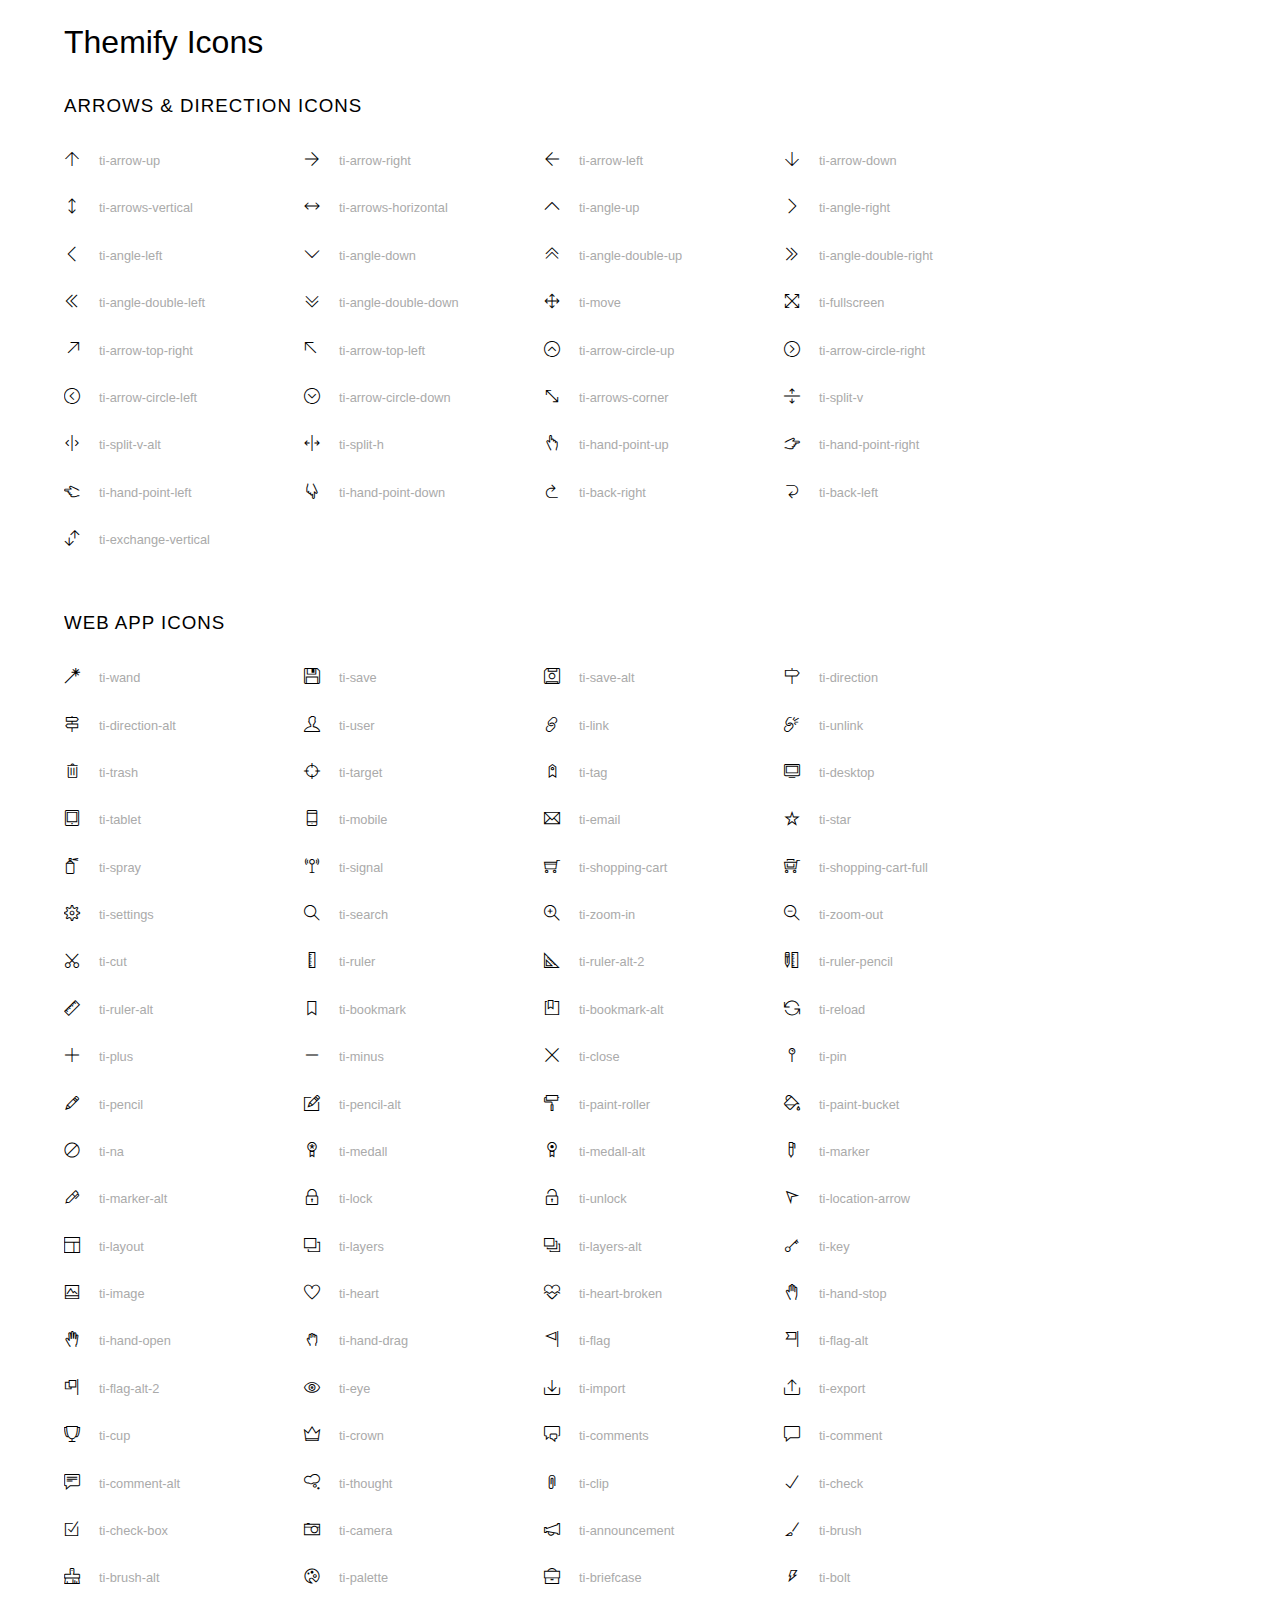
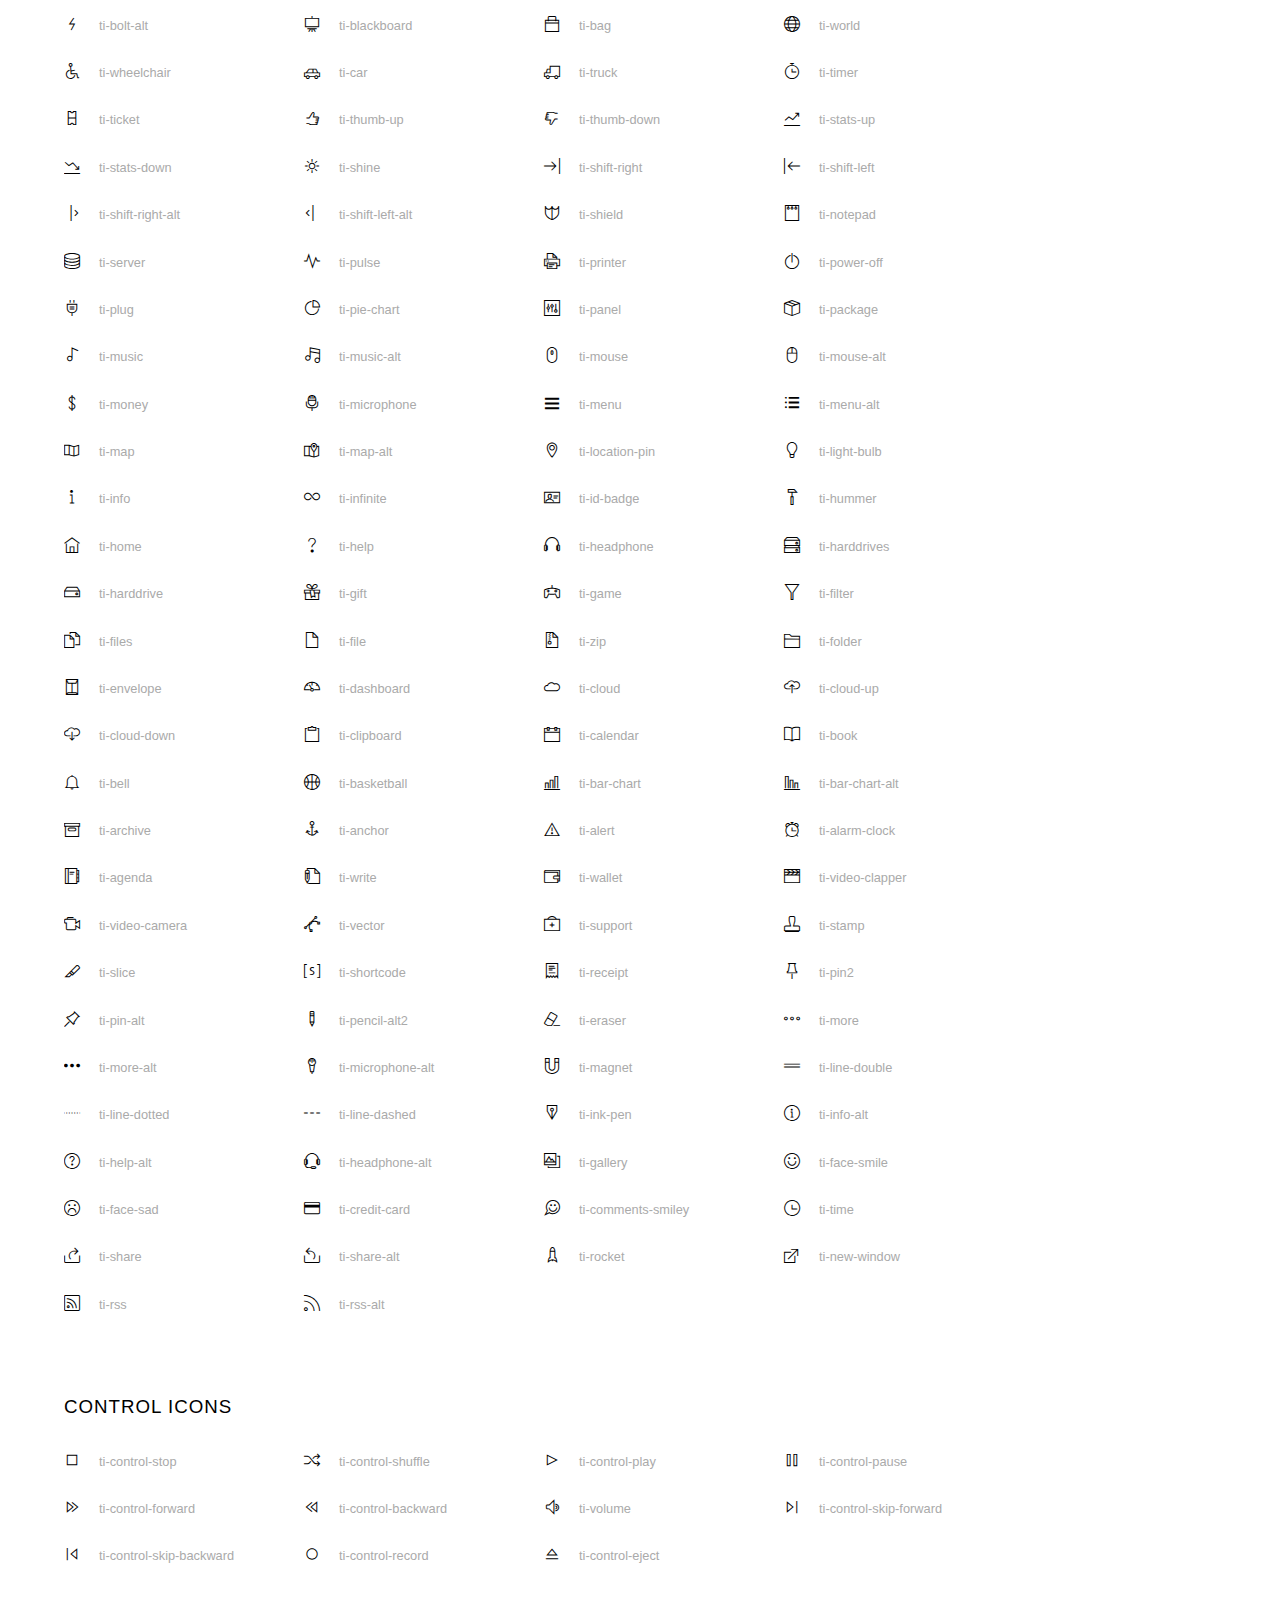
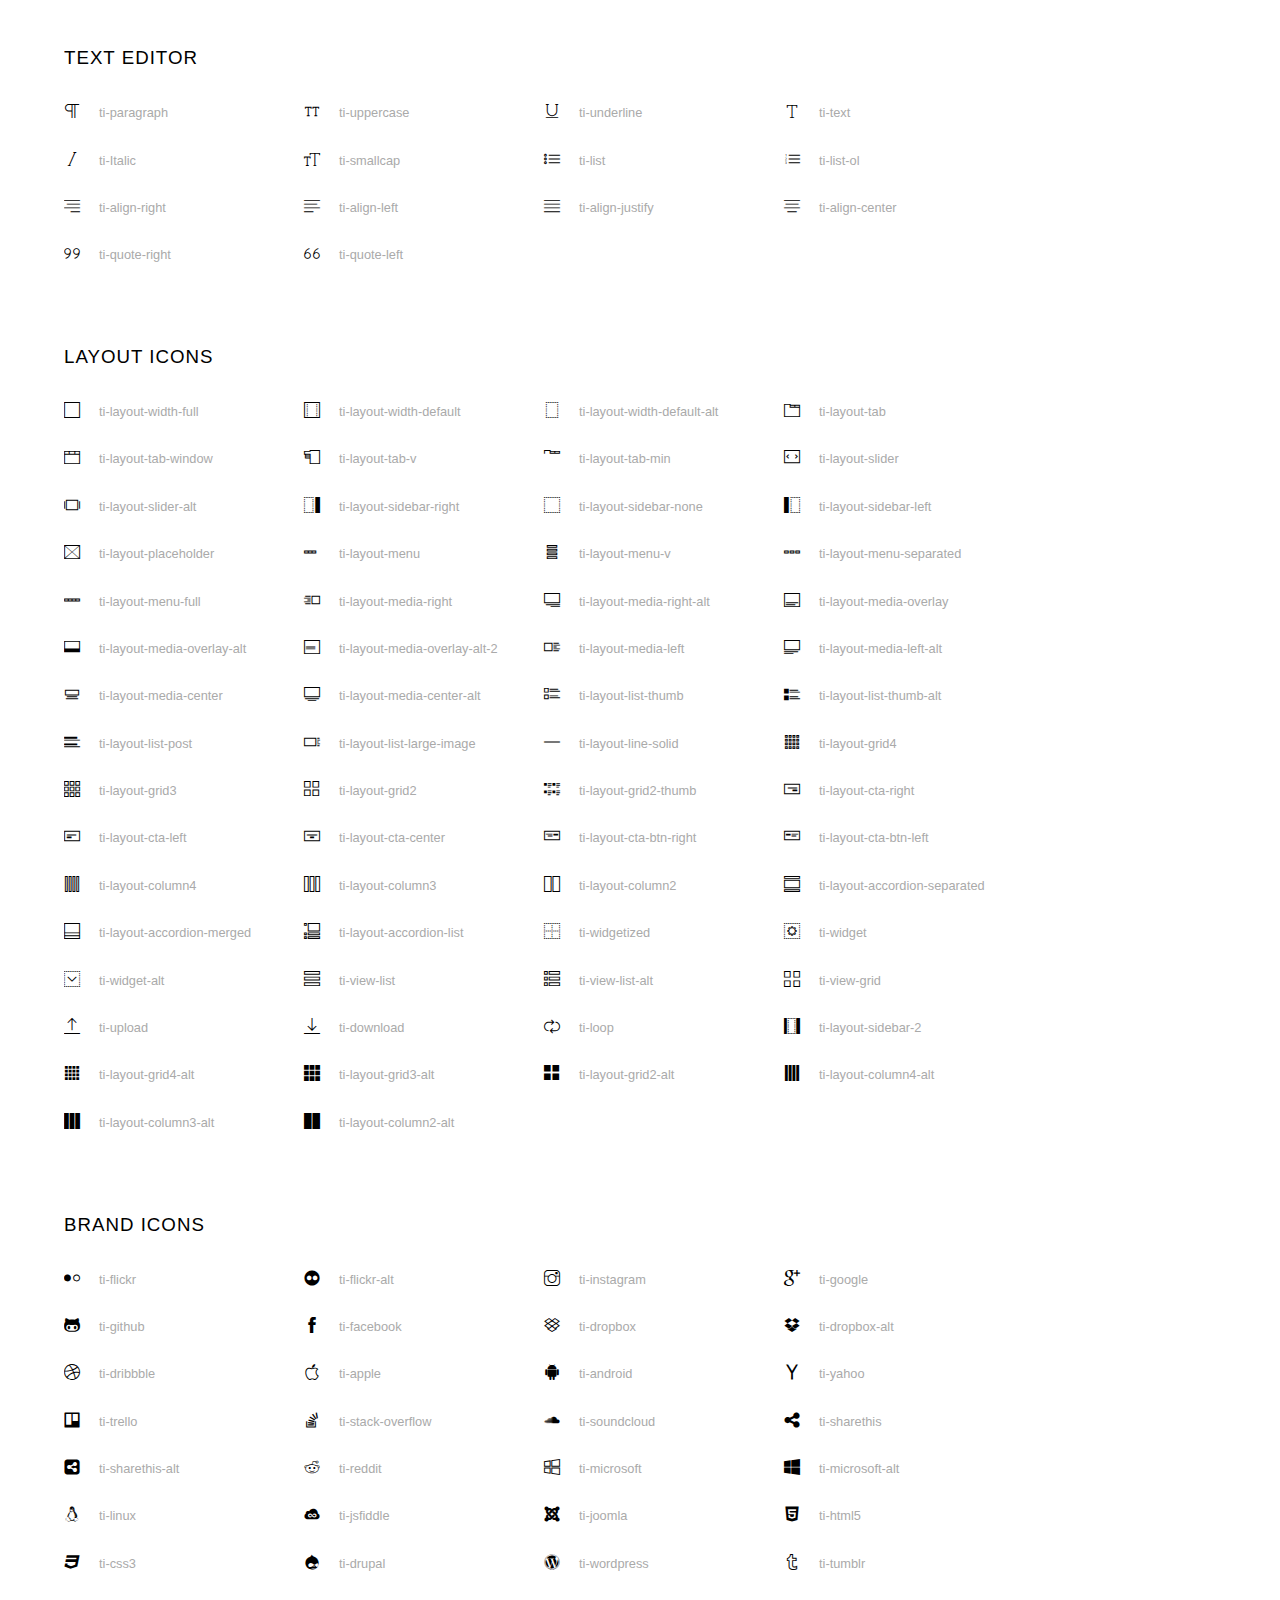
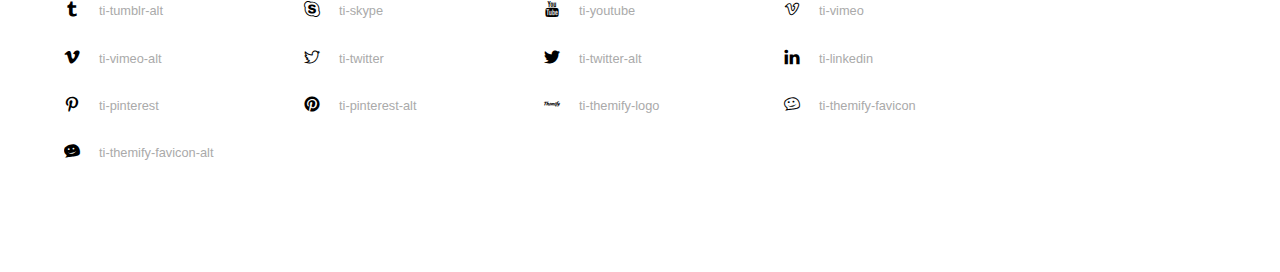
<file: assets/fonts/themify-icons-font/themify-icons/index.html>
<!doctype html>
<html>
<head>
	<meta charset="utf-8">
	<title>Themify Icon Font</title>
	<meta name="viewport" content="width=device-width">
	<link rel="stylesheet" href="demo-files/demo.css">
	<link rel="stylesheet" href="themify-icons.css">
	<!--[if lt IE 8]><!-->
	<link rel="stylesheet" href="ie7/ie7.css">
	<!--<![endif]-->
</head>
<body>
	<h1>Themify Icons</h1>

	<div class="icon-section">

		<div class="icon-section">
			<h3>Arrows &amp; Direction Icons </h3>

			<div class="icon-container">
				<span class="ti-arrow-up"></span><span class="icon-name"> ti-arrow-up</span>
			</div>
			<div class="icon-container">
				<span class="ti-arrow-right"></span><span class="icon-name"> ti-arrow-right</span>
			</div>
			<div class="icon-container">
				<span class="ti-arrow-left"></span><span class="icon-name"> ti-arrow-left</span>
			</div>
			<div class="icon-container">
				<span class="ti-arrow-down"></span><span class="icon-name"> ti-arrow-down</span>
			</div>
			<div class="icon-container">
				<span class="ti-arrows-vertical"></span><span class="icon-name"> ti-arrows-vertical</span>
			</div>
			<div class="icon-container">
				<span class="ti-arrows-horizontal"></span><span class="icon-name"> ti-arrows-horizontal</span>
			</div>
			<div class="icon-container">
				<span class="ti-angle-up"></span><span class="icon-name"> ti-angle-up</span>
			</div>
			<div class="icon-container">
				<span class="ti-angle-right"></span><span class="icon-name"> ti-angle-right</span>
			</div>
			<div class="icon-container">
				<span class="ti-angle-left"></span><span class="icon-name"> ti-angle-left</span>
			</div>
			<div class="icon-container">
				<span class="ti-angle-down"></span><span class="icon-name"> ti-angle-down</span>
			</div>	
			<div class="icon-container">
				<span class="ti-angle-double-up"></span><span class="icon-name"> ti-angle-double-up</span>
			</div>
			<div class="icon-container">
				<span class="ti-angle-double-right"></span><span class="icon-name"> ti-angle-double-right</span>
			</div>
			<div class="icon-container">
				<span class="ti-angle-double-left"></span><span class="icon-name"> ti-angle-double-left</span>
			</div>
			<div class="icon-container">
				<span class="ti-angle-double-down"></span><span class="icon-name"> ti-angle-double-down</span>
			</div>					
			<div class="icon-container">
				<span class="ti-move"></span><span class="icon-name"> ti-move</span>
			</div>
			<div class="icon-container">
				<span class="ti-fullscreen"></span><span class="icon-name"> ti-fullscreen</span>
			</div>
			<div class="icon-container">
				<span class="ti-arrow-top-right"></span><span class="icon-name"> ti-arrow-top-right</span>
			</div>
			<div class="icon-container">
				<span class="ti-arrow-top-left"></span><span class="icon-name"> ti-arrow-top-left</span>
			</div>
			<div class="icon-container">
				<span class="ti-arrow-circle-up"></span><span class="icon-name"> ti-arrow-circle-up</span>
			</div>
			<div class="icon-container">
				<span class="ti-arrow-circle-right"></span><span class="icon-name"> ti-arrow-circle-right</span>
			</div>
			<div class="icon-container">
				<span class="ti-arrow-circle-left"></span><span class="icon-name"> ti-arrow-circle-left</span>
			</div>
			<div class="icon-container">
				<span class="ti-arrow-circle-down"></span><span class="icon-name"> ti-arrow-circle-down</span>
			</div>
			<div class="icon-container">
				<span class="ti-arrows-corner"></span><span class="icon-name"> ti-arrows-corner</span>
			</div>
			<div class="icon-container">
				<span class="ti-split-v"></span><span class="icon-name"> ti-split-v</span>
			</div>

			<div class="icon-container">
				<span class="ti-split-v-alt"></span><span class="icon-name"> ti-split-v-alt</span>
			</div>
			<div class="icon-container">
				<span class="ti-split-h"></span><span class="icon-name"> ti-split-h</span>
			</div>
			<div class="icon-container">
				<span class="ti-hand-point-up"></span><span class="icon-name"> ti-hand-point-up</span>
			</div>
			<div class="icon-container">
				<span class="ti-hand-point-right"></span><span class="icon-name"> ti-hand-point-right</span>
			</div>
			<div class="icon-container">
				<span class="ti-hand-point-left"></span><span class="icon-name"> ti-hand-point-left</span>
			</div>
			<div class="icon-container">
				<span class="ti-hand-point-down"></span><span class="icon-name"> ti-hand-point-down</span>
			</div>
			<div class="icon-container">
				<span class="ti-back-right"></span><span class="icon-name"> ti-back-right</span>
			</div>
			<div class="icon-container">
				<span class="ti-back-left"></span><span class="icon-name"> ti-back-left</span>
			</div>
			<div class="icon-container">
				<span class="ti-exchange-vertical"></span><span class="icon-name"> ti-exchange-vertical</span>
			</div>

		</div> <!-- Arrows Icons -->



		<h3>Web App Icons</h3>
		
		<div class="icon-section">

			<div class="icon-container">
				<span class="ti-wand"></span><span class="icon-name"> ti-wand</span>
			</div>
			<div class="icon-container">
				<span class="ti-save"></span><span class="icon-name"> ti-save</span>
			</div>
			<div class="icon-container">
				<span class="ti-save-alt"></span><span class="icon-name"> ti-save-alt</span>
			</div>

			<div class="icon-container">
				<span class="ti-direction"></span><span class="icon-name"> ti-direction</span>
			</div>
			<div class="icon-container">
				<span class="ti-direction-alt"></span><span class="icon-name"> ti-direction-alt</span>
			</div>
			<div class="icon-container">
				<span class="ti-user"></span><span class="icon-name"> ti-user</span>
			</div>
			<div class="icon-container">
				<span class="ti-link"></span><span class="icon-name"> ti-link</span>
			</div>
			<div class="icon-container">
				<span class="ti-unlink"></span><span class="icon-name"> ti-unlink</span>
			</div>
			<div class="icon-container">
				<span class="ti-trash"></span><span class="icon-name"> ti-trash</span>
			</div>
			<div class="icon-container">
				<span class="ti-target"></span><span class="icon-name"> ti-target</span>
			</div>
			<div class="icon-container">
				<span class="ti-tag"></span><span class="icon-name"> ti-tag</span>
			</div>
			<div class="icon-container">
				<span class="ti-desktop"></span><span class="icon-name"> ti-desktop</span>
			</div>
			<div class="icon-container">
				<span class="ti-tablet"></span><span class="icon-name"> ti-tablet</span>
			</div>
			<div class="icon-container">
				<span class="ti-mobile"></span><span class="icon-name"> ti-mobile</span>
			</div>
			<div class="icon-container">
				<span class="ti-email"></span><span class="icon-name"> ti-email</span>
			</div>	
			<div class="icon-container">
				<span class="ti-star"></span><span class="icon-name"> ti-star</span>
			</div>
			<div class="icon-container">
				<span class="ti-spray"></span><span class="icon-name"> ti-spray</span>
			</div>
			<div class="icon-container">
				<span class="ti-signal"></span><span class="icon-name"> ti-signal</span>
			</div>
			<div class="icon-container">
				<span class="ti-shopping-cart"></span><span class="icon-name"> ti-shopping-cart</span>
			</div>
			<div class="icon-container">
				<span class="ti-shopping-cart-full"></span><span class="icon-name"> ti-shopping-cart-full</span>
			</div>
			<div class="icon-container">
				<span class="ti-settings"></span><span class="icon-name"> ti-settings</span>
			</div>
			<div class="icon-container">
				<span class="ti-search"></span><span class="icon-name"> ti-search</span>
			</div>
			<div class="icon-container">
				<span class="ti-zoom-in"></span><span class="icon-name"> ti-zoom-in</span>
			</div>
			<div class="icon-container">
				<span class="ti-zoom-out"></span><span class="icon-name"> ti-zoom-out</span>
			</div>
			<div class="icon-container">
				<span class="ti-cut"></span><span class="icon-name"> ti-cut</span>
			</div>
			<div class="icon-container">
				<span class="ti-ruler"></span><span class="icon-name"> ti-ruler</span>
			</div>
			<div class="icon-container">
				<span class="ti-ruler-alt-2"></span><span class="icon-name"> ti-ruler-alt-2</span>
			</div>			
			<div class="icon-container">
				<span class="ti-ruler-pencil"></span><span class="icon-name"> ti-ruler-pencil</span>
			</div>
			<div class="icon-container">
				<span class="ti-ruler-alt"></span><span class="icon-name"> ti-ruler-alt</span>
			</div>
			<div class="icon-container">
				<span class="ti-bookmark"></span><span class="icon-name"> ti-bookmark</span>
			</div>
			<div class="icon-container">
				<span class="ti-bookmark-alt"></span><span class="icon-name"> ti-bookmark-alt</span>
			</div>
			<div class="icon-container">
				<span class="ti-reload"></span><span class="icon-name"> ti-reload</span>
			</div>
			<div class="icon-container">
				<span class="ti-plus"></span><span class="icon-name"> ti-plus</span>
			</div>
			<div class="icon-container">
				<span class="ti-minus"></span><span class="icon-name"> ti-minus</span>
			</div>
			<div class="icon-container">
				<span class="ti-close"></span><span class="icon-name"> ti-close</span>
			</div>			
			<div class="icon-container">
				<span class="ti-pin"></span><span class="icon-name"> ti-pin</span>
			</div>
			<div class="icon-container">
				<span class="ti-pencil"></span><span class="icon-name"> ti-pencil</span>
			</div>
					
		  	<div class="icon-container">
				<span class="ti-pencil-alt"></span><span class="icon-name"> ti-pencil-alt</span>
			</div>
			<div class="icon-container">
				<span class="ti-paint-roller"></span><span class="icon-name"> ti-paint-roller</span>
			</div>
			<div class="icon-container">
				<span class="ti-paint-bucket"></span><span class="icon-name"> ti-paint-bucket</span>
			</div>
			<div class="icon-container">
				<span class="ti-na"></span><span class="icon-name"> ti-na</span>
			</div>
			<div class="icon-container">
				<span class="ti-medall"></span><span class="icon-name"> ti-medall</span>
			</div>
			<div class="icon-container">
				<span class="ti-medall-alt"></span><span class="icon-name"> ti-medall-alt</span>
			</div>
			<div class="icon-container">
				<span class="ti-marker"></span><span class="icon-name"> ti-marker</span>
			</div>
			<div class="icon-container">
				<span class="ti-marker-alt"></span><span class="icon-name"> ti-marker-alt</span>
			</div>

			<div class="icon-container">
				<span class="ti-lock"></span><span class="icon-name"> ti-lock</span>
			</div>
			<div class="icon-container">
				<span class="ti-unlock"></span><span class="icon-name"> ti-unlock</span>
			</div>
			<div class="icon-container">
				<span class="ti-location-arrow"></span><span class="icon-name"> ti-location-arrow</span>
			</div>
			<div class="icon-container">
				<span class="ti-layout"></span><span class="icon-name"> ti-layout</span>
			</div>
			<div class="icon-container">
				<span class="ti-layers"></span><span class="icon-name"> ti-layers</span>
			</div>
			<div class="icon-container">
				<span class="ti-layers-alt"></span><span class="icon-name"> ti-layers-alt</span>
			</div>
			<div class="icon-container">
				<span class="ti-key"></span><span class="icon-name"> ti-key</span>
			</div>
			<div class="icon-container">
				<span class="ti-image"></span><span class="icon-name"> ti-image</span>
			</div>
			<div class="icon-container">
				<span class="ti-heart"></span><span class="icon-name"> ti-heart</span>
			</div>
			<div class="icon-container">
				<span class="ti-heart-broken"></span><span class="icon-name"> ti-heart-broken</span>
			</div>
			<div class="icon-container">
				<span class="ti-hand-stop"></span><span class="icon-name"> ti-hand-stop</span>
			</div>
			<div class="icon-container">
				<span class="ti-hand-open"></span><span class="icon-name"> ti-hand-open</span>
			</div>
			<div class="icon-container">
				<span class="ti-hand-drag"></span><span class="icon-name"> ti-hand-drag</span>
			</div>
			<div class="icon-container">
				<span class="ti-flag"></span><span class="icon-name"> ti-flag</span>
			</div>
			<div class="icon-container">
				<span class="ti-flag-alt"></span><span class="icon-name"> ti-flag-alt</span>
			</div>
			<div class="icon-container">
				<span class="ti-flag-alt-2"></span><span class="icon-name"> ti-flag-alt-2</span>
			</div>
			<div class="icon-container">
				<span class="ti-eye"></span><span class="icon-name"> ti-eye</span>
			</div>
			<div class="icon-container">
				<span class="ti-import"></span><span class="icon-name"> ti-import</span>
			</div>			
			<div class="icon-container">
				<span class="ti-export"></span><span class="icon-name"> ti-export</span>
			</div>
			<div class="icon-container">
				<span class="ti-cup"></span><span class="icon-name"> ti-cup</span>
			</div>
			<div class="icon-container">
				<span class="ti-crown"></span><span class="icon-name"> ti-crown</span>
			</div>
			<div class="icon-container">
				<span class="ti-comments"></span><span class="icon-name"> ti-comments</span>
			</div>
			<div class="icon-container">
				<span class="ti-comment"></span><span class="icon-name"> ti-comment</span>
			</div>
			<div class="icon-container">
				<span class="ti-comment-alt"></span><span class="icon-name"> ti-comment-alt</span>
			</div>
			<div class="icon-container">
				<span class="ti-thought"></span><span class="icon-name"> ti-thought</span>
			</div>			
			<div class="icon-container">
				<span class="ti-clip"></span><span class="icon-name"> ti-clip</span>
			</div>

			<div class="icon-container">
				<span class="ti-check"></span><span class="icon-name"> ti-check</span>
			</div>
			<div class="icon-container">
				<span class="ti-check-box"></span><span class="icon-name"> ti-check-box</span>
			</div>
			<div class="icon-container">
				<span class="ti-camera"></span><span class="icon-name"> ti-camera</span>
			</div>
			<div class="icon-container">
				<span class="ti-announcement"></span><span class="icon-name"> ti-announcement</span>
			</div>
			<div class="icon-container">
				<span class="ti-brush"></span><span class="icon-name"> ti-brush</span>
			</div>
			<div class="icon-container">
				<span class="ti-brush-alt"></span><span class="icon-name"> ti-brush-alt</span>
			</div>
			<div class="icon-container">
				<span class="ti-palette"></span><span class="icon-name"> ti-palette</span>
			</div>			
			<div class="icon-container">
				<span class="ti-briefcase"></span><span class="icon-name"> ti-briefcase</span>
			</div>
			<div class="icon-container">
				<span class="ti-bolt"></span><span class="icon-name"> ti-bolt</span>
			</div>
			<div class="icon-container">
				<span class="ti-bolt-alt"></span><span class="icon-name"> ti-bolt-alt</span>
			</div>
			<div class="icon-container">
				<span class="ti-blackboard"></span><span class="icon-name"> ti-blackboard</span>
			</div>
			<div class="icon-container">
				<span class="ti-bag"></span><span class="icon-name"> ti-bag</span>
			</div>
			<div class="icon-container">
				<span class="ti-world"></span><span class="icon-name"> ti-world</span>
			</div>
			<div class="icon-container">
				<span class="ti-wheelchair"></span><span class="icon-name"> ti-wheelchair</span>
			</div>
			<div class="icon-container">
				<span class="ti-car"></span><span class="icon-name"> ti-car</span>
			</div>
			<div class="icon-container">
				<span class="ti-truck"></span><span class="icon-name"> ti-truck</span>
			</div>
			<div class="icon-container">
				<span class="ti-timer"></span><span class="icon-name"> ti-timer</span>
			</div>
			<div class="icon-container">
				<span class="ti-ticket"></span><span class="icon-name"> ti-ticket</span>
			</div>
			<div class="icon-container">
				<span class="ti-thumb-up"></span><span class="icon-name"> ti-thumb-up</span>
			</div>
			<div class="icon-container">
				<span class="ti-thumb-down"></span><span class="icon-name"> ti-thumb-down</span>
			</div>

			<div class="icon-container">
				<span class="ti-stats-up"></span><span class="icon-name"> ti-stats-up</span>
			</div>
			<div class="icon-container">
				<span class="ti-stats-down"></span><span class="icon-name"> ti-stats-down</span>
			</div>
			<div class="icon-container">
				<span class="ti-shine"></span><span class="icon-name"> ti-shine</span>
			</div>
			<div class="icon-container">
				<span class="ti-shift-right"></span><span class="icon-name"> ti-shift-right</span>
			</div>
			<div class="icon-container">
				<span class="ti-shift-left"></span><span class="icon-name"> ti-shift-left</span>
			</div>

			<div class="icon-container">
				<span class="ti-shift-right-alt"></span><span class="icon-name"> ti-shift-right-alt</span>
			</div>
			<div class="icon-container">
				<span class="ti-shift-left-alt"></span><span class="icon-name"> ti-shift-left-alt</span>
			</div>
			<div class="icon-container">
				<span class="ti-shield"></span><span class="icon-name"> ti-shield</span>
			</div>
			<div class="icon-container">
				<span class="ti-notepad"></span><span class="icon-name"> ti-notepad</span>
			</div>
			<div class="icon-container">
				<span class="ti-server"></span><span class="icon-name"> ti-server</span>
			</div>

			<div class="icon-container">
				<span class="ti-pulse"></span><span class="icon-name"> ti-pulse</span>
			</div>
			<div class="icon-container">
				<span class="ti-printer"></span><span class="icon-name"> ti-printer</span>
			</div>
			<div class="icon-container">
				<span class="ti-power-off"></span><span class="icon-name"> ti-power-off</span>
			</div>
			<div class="icon-container">
				<span class="ti-plug"></span><span class="icon-name"> ti-plug</span>
			</div>
			<div class="icon-container">
				<span class="ti-pie-chart"></span><span class="icon-name"> ti-pie-chart</span>
			</div>

			<div class="icon-container">
				<span class="ti-panel"></span><span class="icon-name"> ti-panel</span>
			</div>
			<div class="icon-container">
				<span class="ti-package"></span><span class="icon-name"> ti-package</span>
			</div>
			<div class="icon-container">
				<span class="ti-music"></span><span class="icon-name"> ti-music</span>
			</div>
			<div class="icon-container">
				<span class="ti-music-alt"></span><span class="icon-name"> ti-music-alt</span>
			</div>
			<div class="icon-container">
				<span class="ti-mouse"></span><span class="icon-name"> ti-mouse</span>
			</div>
			<div class="icon-container">
				<span class="ti-mouse-alt"></span><span class="icon-name"> ti-mouse-alt</span>
			</div>
			<div class="icon-container">
				<span class="ti-money"></span><span class="icon-name"> ti-money</span>
			</div>
			<div class="icon-container">
				<span class="ti-microphone"></span><span class="icon-name"> ti-microphone</span>
			</div>
			<div class="icon-container">
				<span class="ti-menu"></span><span class="icon-name"> ti-menu</span>
			</div>
			<div class="icon-container">
				<span class="ti-menu-alt"></span><span class="icon-name"> ti-menu-alt</span>
			</div>
			<div class="icon-container">
				<span class="ti-map"></span><span class="icon-name"> ti-map</span>
			</div>
			<div class="icon-container">
				<span class="ti-map-alt"></span><span class="icon-name"> ti-map-alt</span>
			</div>

			<div class="icon-container">
				<span class="ti-location-pin"></span><span class="icon-name"> ti-location-pin</span>
			</div>

			<div class="icon-container">
				<span class="ti-light-bulb"></span><span class="icon-name"> ti-light-bulb</span>
			</div>
			<div class="icon-container">
				<span class="ti-info"></span><span class="icon-name"> ti-info</span>
			</div>
			<div class="icon-container">
				<span class="ti-infinite"></span><span class="icon-name"> ti-infinite</span>
			</div>
			<div class="icon-container">
				<span class="ti-id-badge"></span><span class="icon-name"> ti-id-badge</span>
			</div>
			<div class="icon-container">
				<span class="ti-hummer"></span><span class="icon-name"> ti-hummer</span>
			</div>
			<div class="icon-container">
				<span class="ti-home"></span><span class="icon-name"> ti-home</span>
			</div>
			<div class="icon-container">
				<span class="ti-help"></span><span class="icon-name"> ti-help</span>
			</div>
			<div class="icon-container">
				<span class="ti-headphone"></span><span class="icon-name"> ti-headphone</span>
			</div>
			<div class="icon-container">
				<span class="ti-harddrives"></span><span class="icon-name"> ti-harddrives</span>
			</div>
			<div class="icon-container">
				<span class="ti-harddrive"></span><span class="icon-name"> ti-harddrive</span>
			</div>
			<div class="icon-container">
				<span class="ti-gift"></span><span class="icon-name"> ti-gift</span>
			</div>
			<div class="icon-container">
				<span class="ti-game"></span><span class="icon-name"> ti-game</span>
			</div>
			<div class="icon-container">
				<span class="ti-filter"></span><span class="icon-name"> ti-filter</span>
			</div>
			<div class="icon-container">
				<span class="ti-files"></span><span class="icon-name"> ti-files</span>
			</div>
			<div class="icon-container">
				<span class="ti-file"></span><span class="icon-name"> ti-file</span>
			</div>
			<div class="icon-container">
				<span class="ti-zip"></span><span class="icon-name"> ti-zip</span>
			</div>
			<div class="icon-container">
				<span class="ti-folder"></span><span class="icon-name"> ti-folder</span>
			</div>			
			<div class="icon-container">
				<span class="ti-envelope"></span><span class="icon-name"> ti-envelope</span>
			</div>


			<div class="icon-container">
				<span class="ti-dashboard"></span><span class="icon-name"> ti-dashboard</span>
			</div>
			<div class="icon-container">
				<span class="ti-cloud"></span><span class="icon-name"> ti-cloud</span>
			</div>
			<div class="icon-container">
				<span class="ti-cloud-up"></span><span class="icon-name"> ti-cloud-up</span>
			</div>
			<div class="icon-container">
				<span class="ti-cloud-down"></span><span class="icon-name"> ti-cloud-down</span>
			</div>
			<div class="icon-container">
				<span class="ti-clipboard"></span><span class="icon-name"> ti-clipboard</span>
			</div>
			<div class="icon-container">
				<span class="ti-calendar"></span><span class="icon-name"> ti-calendar</span>
			</div>
			<div class="icon-container">
				<span class="ti-book"></span><span class="icon-name"> ti-book</span>
			</div>
			<div class="icon-container">
				<span class="ti-bell"></span><span class="icon-name"> ti-bell</span>
			</div>
			<div class="icon-container">
				<span class="ti-basketball"></span><span class="icon-name"> ti-basketball</span>
			</div>
			<div class="icon-container">
				<span class="ti-bar-chart"></span><span class="icon-name"> ti-bar-chart</span>
			</div>
			<div class="icon-container">
				<span class="ti-bar-chart-alt"></span><span class="icon-name"> ti-bar-chart-alt</span>
			</div>


			<div class="icon-container">
				<span class="ti-archive"></span><span class="icon-name"> ti-archive</span>
			</div>
			<div class="icon-container">
				<span class="ti-anchor"></span><span class="icon-name"> ti-anchor</span>
			</div>

			<div class="icon-container">
				<span class="ti-alert"></span><span class="icon-name"> ti-alert</span>
			</div>
			<div class="icon-container">
				<span class="ti-alarm-clock"></span><span class="icon-name"> ti-alarm-clock</span>
			</div>
			<div class="icon-container">
				<span class="ti-agenda"></span><span class="icon-name"> ti-agenda</span>
			</div>
			<div class="icon-container">
				<span class="ti-write"></span><span class="icon-name"> ti-write</span>
			</div>

			<div class="icon-container">
				<span class="ti-wallet"></span><span class="icon-name"> ti-wallet</span>
			</div>
			<div class="icon-container">
				<span class="ti-video-clapper"></span><span class="icon-name"> ti-video-clapper</span>
			</div>
			<div class="icon-container">
				<span class="ti-video-camera"></span><span class="icon-name"> ti-video-camera</span>
			</div>
			<div class="icon-container">
				<span class="ti-vector"></span><span class="icon-name"> ti-vector</span>
			</div>

			<div class="icon-container">
				<span class="ti-support"></span><span class="icon-name"> ti-support</span>
			</div>
			<div class="icon-container">
				<span class="ti-stamp"></span><span class="icon-name"> ti-stamp</span>
			</div>
			<div class="icon-container">
				<span class="ti-slice"></span><span class="icon-name"> ti-slice</span>
			</div>
			<div class="icon-container">
				<span class="ti-shortcode"></span><span class="icon-name"> ti-shortcode</span>
			</div>
			<div class="icon-container">
				<span class="ti-receipt"></span><span class="icon-name"> ti-receipt</span>
			</div>
			<div class="icon-container">
				<span class="ti-pin2"></span><span class="icon-name"> ti-pin2</span>
			</div>
			<div class="icon-container">
				<span class="ti-pin-alt"></span><span class="icon-name"> ti-pin-alt</span>
			</div>
			<div class="icon-container">
				<span class="ti-pencil-alt2"></span><span class="icon-name"> ti-pencil-alt2</span>
			</div>
			<div class="icon-container">
				<span class="ti-eraser"></span><span class="icon-name"> ti-eraser</span>
			</div>			
			<div class="icon-container">
				<span class="ti-more"></span><span class="icon-name"> ti-more</span>
			</div>
			<div class="icon-container">
				<span class="ti-more-alt"></span><span class="icon-name"> ti-more-alt</span>
			</div>
			<div class="icon-container">
				<span class="ti-microphone-alt"></span><span class="icon-name"> ti-microphone-alt</span>
			</div>
			<div class="icon-container">
				<span class="ti-magnet"></span><span class="icon-name"> ti-magnet</span>
			</div>
			<div class="icon-container">
				<span class="ti-line-double"></span><span class="icon-name"> ti-line-double</span>
			</div>
			<div class="icon-container">
				<span class="ti-line-dotted"></span><span class="icon-name"> ti-line-dotted</span>
			</div>
			<div class="icon-container">
				<span class="ti-line-dashed"></span><span class="icon-name"> ti-line-dashed</span>
			</div>

			<div class="icon-container">
				<span class="ti-ink-pen"></span><span class="icon-name"> ti-ink-pen</span>
			</div>
			<div class="icon-container">
				<span class="ti-info-alt"></span><span class="icon-name"> ti-info-alt</span>
			</div>
			<div class="icon-container">
				<span class="ti-help-alt"></span><span class="icon-name"> ti-help-alt</span>
			</div>
			<div class="icon-container">
				<span class="ti-headphone-alt"></span><span class="icon-name"> ti-headphone-alt</span>
			</div>

			<div class="icon-container">
				<span class="ti-gallery"></span><span class="icon-name"> ti-gallery</span>
			</div>
			<div class="icon-container">
				<span class="ti-face-smile"></span><span class="icon-name"> ti-face-smile</span>
			</div>
			<div class="icon-container">
				<span class="ti-face-sad"></span><span class="icon-name"> ti-face-sad</span>
			</div>
			<div class="icon-container">
				<span class="ti-credit-card"></span><span class="icon-name"> ti-credit-card</span>
			</div>
			<div class="icon-container">
				<span class="ti-comments-smiley"></span><span class="icon-name"> ti-comments-smiley</span>
			</div>
			<div class="icon-container">
				<span class="ti-time"></span><span class="icon-name"> ti-time</span>
			</div>
			<div class="icon-container">
				<span class="ti-share"></span><span class="icon-name"> ti-share</span>
			</div>
			<div class="icon-container">
				<span class="ti-share-alt"></span><span class="icon-name"> ti-share-alt</span>
			</div>
			<div class="icon-container">
				<span class="ti-rocket"></span><span class="icon-name"> ti-rocket</span>
			</div>

			<div class="icon-container">
				<span class="ti-new-window"></span><span class="icon-name"> ti-new-window</span>
			</div>

			<div class="icon-container">
				<span class="ti-rss"></span><span class="icon-name"> ti-rss</span>
			</div>

			<div class="icon-container">
				<span class="ti-rss-alt"></span><span class="icon-name"> ti-rss-alt</span>
			</div>
			
		</div><!-- Web App Icons -->


		<div class="icon-section">
			<h3>Control Icons</h3>
			<div class="icon-container">
				<span class="ti-control-stop"></span><span class="icon-name"> ti-control-stop</span>
			</div>
			<div class="icon-container">
				<span class="ti-control-shuffle"></span><span class="icon-name"> ti-control-shuffle</span>
			</div>
			<div class="icon-container">
				<span class="ti-control-play"></span><span class="icon-name"> ti-control-play</span>
			</div>
			<div class="icon-container">
				<span class="ti-control-pause"></span><span class="icon-name"> ti-control-pause</span>
			</div>
			<div class="icon-container">
				<span class="ti-control-forward"></span><span class="icon-name"> ti-control-forward</span>
			</div>
			<div class="icon-container">
				<span class="ti-control-backward"></span><span class="icon-name"> ti-control-backward</span>
			</div>	
			<div class="icon-container">
				<span class="ti-volume"></span><span class="icon-name"> ti-volume</span>
			</div>
			<div class="icon-container">
				<span class="ti-control-skip-forward"></span><span class="icon-name"> ti-control-skip-forward</span>
			</div>
			<div class="icon-container">
				<span class="ti-control-skip-backward"></span><span class="icon-name"> ti-control-skip-backward</span>
			</div>
			<div class="icon-container">
				<span class="ti-control-record"></span><span class="icon-name"> ti-control-record</span>
			</div>
			<div class="icon-container">
				<span class="ti-control-eject"></span><span class="icon-name"> ti-control-eject</span>
			</div>			
		</div> <!-- Control Icons -->


		<div class="icon-section">
			<h3>Text Editor</h3>

			<div class="icon-container">
				<span class="ti-paragraph"></span><span class="icon-name"> ti-paragraph</span>
			</div>
			<div class="icon-container">
				<span class="ti-uppercase"></span><span class="icon-name"> ti-uppercase</span>
			</div>

			<div class="icon-container">
				<span class="ti-underline"></span><span class="icon-name"> ti-underline</span>
			</div>
			<div class="icon-container">
				<span class="ti-text"></span><span class="icon-name"> ti-text</span>
			</div>
			<div class="icon-container">
				<span class="ti-Italic"></span><span class="icon-name"> ti-Italic</span>
			</div>
			<div class="icon-container">
				<span class="ti-smallcap"></span><span class="icon-name"> ti-smallcap</span>
			</div>
			<div class="icon-container">
				<span class="ti-list"></span><span class="icon-name"> ti-list</span>
			</div>
			<div class="icon-container">
				<span class="ti-list-ol"></span><span class="icon-name"> ti-list-ol</span>
			</div>
			<div class="icon-container">
				<span class="ti-align-right"></span><span class="icon-name"> ti-align-right</span>
			</div>
			<div class="icon-container">
				<span class="ti-align-left"></span><span class="icon-name"> ti-align-left</span>
			</div>
			<div class="icon-container">
				<span class="ti-align-justify"></span><span class="icon-name"> ti-align-justify</span>
			</div>
			<div class="icon-container">
				<span class="ti-align-center"></span><span class="icon-name"> ti-align-center</span>
			</div>
			<div class="icon-container">
				<span class="ti-quote-right"></span><span class="icon-name"> ti-quote-right</span>
			</div>
			<div class="icon-container">
				<span class="ti-quote-left"></span><span class="icon-name"> ti-quote-left</span>
			</div>

		</div> <!-- Text Editor -->



		<div class="icon-section">
			<h3>Layout Icons</h3>
			<div class="icon-container">
				<span class="ti-layout-width-full"></span><span class="icon-name"> ti-layout-width-full</span>
			</div>
			<div class="icon-container">
				<span class="ti-layout-width-default"></span><span class="icon-name"> ti-layout-width-default</span>
			</div>
			<div class="icon-container">
				<span class="ti-layout-width-default-alt"></span><span class="icon-name"> ti-layout-width-default-alt</span>
			</div>
			<div class="icon-container">
				<span class="ti-layout-tab"></span><span class="icon-name"> ti-layout-tab</span>
			</div>
			<div class="icon-container">
				<span class="ti-layout-tab-window"></span><span class="icon-name"> ti-layout-tab-window</span>
			</div>
			<div class="icon-container">
				<span class="ti-layout-tab-v"></span><span class="icon-name"> ti-layout-tab-v</span>
			</div>
			<div class="icon-container">
				<span class="ti-layout-tab-min"></span><span class="icon-name"> ti-layout-tab-min</span>
			</div>
			<div class="icon-container">
				<span class="ti-layout-slider"></span><span class="icon-name"> ti-layout-slider</span>
			</div>
			<div class="icon-container">
				<span class="ti-layout-slider-alt"></span><span class="icon-name"> ti-layout-slider-alt</span>
			</div>
			<div class="icon-container">
				<span class="ti-layout-sidebar-right"></span><span class="icon-name"> ti-layout-sidebar-right</span>
			</div>
			<div class="icon-container">
				<span class="ti-layout-sidebar-none"></span><span class="icon-name"> ti-layout-sidebar-none</span>
			</div>
			<div class="icon-container">
				<span class="ti-layout-sidebar-left"></span><span class="icon-name"> ti-layout-sidebar-left</span>
			</div>
			<div class="icon-container">
				<span class="ti-layout-placeholder"></span><span class="icon-name"> ti-layout-placeholder</span>
			</div>
			<div class="icon-container">
				<span class="ti-layout-menu"></span><span class="icon-name"> ti-layout-menu</span>
			</div>
			<div class="icon-container">
				<span class="ti-layout-menu-v"></span><span class="icon-name"> ti-layout-menu-v</span>
			</div>
			<div class="icon-container">
				<span class="ti-layout-menu-separated"></span><span class="icon-name"> ti-layout-menu-separated</span>
			</div>
			<div class="icon-container">
				<span class="ti-layout-menu-full"></span><span class="icon-name"> ti-layout-menu-full</span>
			</div>
			<div class="icon-container">
				<span class="ti-layout-media-right"></span><span class="icon-name"> ti-layout-media-right</span>
			</div>
			<div class="icon-container">
				<span class="ti-layout-media-right-alt"></span><span class="icon-name"> ti-layout-media-right-alt</span>
			</div>
			<div class="icon-container">
				<span class="ti-layout-media-overlay"></span><span class="icon-name"> ti-layout-media-overlay</span>
			</div>
			<div class="icon-container">
				<span class="ti-layout-media-overlay-alt"></span><span class="icon-name"> ti-layout-media-overlay-alt</span>
			</div>
			<div class="icon-container">
				<span class="ti-layout-media-overlay-alt-2"></span><span class="icon-name"> ti-layout-media-overlay-alt-2</span>
			</div>
			<div class="icon-container">
				<span class="ti-layout-media-left"></span><span class="icon-name"> ti-layout-media-left</span>
			</div>
			<div class="icon-container">
				<span class="ti-layout-media-left-alt"></span><span class="icon-name"> ti-layout-media-left-alt</span>
			</div>
			<div class="icon-container">
				<span class="ti-layout-media-center"></span><span class="icon-name"> ti-layout-media-center</span>
			</div>
			<div class="icon-container">
				<span class="ti-layout-media-center-alt"></span><span class="icon-name"> ti-layout-media-center-alt</span>
			</div>
			<div class="icon-container">
				<span class="ti-layout-list-thumb"></span><span class="icon-name"> ti-layout-list-thumb</span>
			</div>
			<div class="icon-container">
				<span class="ti-layout-list-thumb-alt"></span><span class="icon-name"> ti-layout-list-thumb-alt</span>
			</div>
			<div class="icon-container">
				<span class="ti-layout-list-post"></span><span class="icon-name"> ti-layout-list-post</span>
			</div>
			<div class="icon-container">
				<span class="ti-layout-list-large-image"></span><span class="icon-name"> ti-layout-list-large-image</span>
			</div>
			<div class="icon-container">
				<span class="ti-layout-line-solid"></span><span class="icon-name"> ti-layout-line-solid</span>
			</div>
			<div class="icon-container">
				<span class="ti-layout-grid4"></span><span class="icon-name"> ti-layout-grid4</span>
			</div>
			<div class="icon-container">
				<span class="ti-layout-grid3"></span><span class="icon-name"> ti-layout-grid3</span>
			</div>
			<div class="icon-container">
				<span class="ti-layout-grid2"></span><span class="icon-name"> ti-layout-grid2</span>
			</div>
			<div class="icon-container">
				<span class="ti-layout-grid2-thumb"></span><span class="icon-name"> ti-layout-grid2-thumb</span>
			</div>
			<div class="icon-container">
				<span class="ti-layout-cta-right"></span><span class="icon-name"> ti-layout-cta-right</span>
			</div>
			<div class="icon-container">
				<span class="ti-layout-cta-left"></span><span class="icon-name"> ti-layout-cta-left</span>
			</div>
			<div class="icon-container">
				<span class="ti-layout-cta-center"></span><span class="icon-name"> ti-layout-cta-center</span>
			</div>
			<div class="icon-container">
				<span class="ti-layout-cta-btn-right"></span><span class="icon-name"> ti-layout-cta-btn-right</span>
			</div>
			<div class="icon-container">
				<span class="ti-layout-cta-btn-left"></span><span class="icon-name"> ti-layout-cta-btn-left</span>
			</div>
			<div class="icon-container">
				<span class="ti-layout-column4"></span><span class="icon-name"> ti-layout-column4</span>
			</div>
			<div class="icon-container">
				<span class="ti-layout-column3"></span><span class="icon-name"> ti-layout-column3</span>
			</div>
			<div class="icon-container">
				<span class="ti-layout-column2"></span><span class="icon-name"> ti-layout-column2</span>
			</div>
			<div class="icon-container">
				<span class="ti-layout-accordion-separated"></span><span class="icon-name"> ti-layout-accordion-separated</span>
			</div>
			<div class="icon-container">
				<span class="ti-layout-accordion-merged"></span><span class="icon-name"> ti-layout-accordion-merged</span>
			</div>
			<div class="icon-container">
				<span class="ti-layout-accordion-list"></span><span class="icon-name"> ti-layout-accordion-list</span>
			</div>
			<div class="icon-container">
				<span class="ti-widgetized"></span><span class="icon-name"> ti-widgetized</span>
			</div>
			<div class="icon-container">
				<span class="ti-widget"></span><span class="icon-name"> ti-widget</span>
			</div>
			<div class="icon-container">
				<span class="ti-widget-alt"></span><span class="icon-name"> ti-widget-alt</span>
			</div>
			<div class="icon-container">
				<span class="ti-view-list"></span><span class="icon-name"> ti-view-list</span>
			</div>
			<div class="icon-container">
				<span class="ti-view-list-alt"></span><span class="icon-name"> ti-view-list-alt</span>
			</div>
			<div class="icon-container">
				<span class="ti-view-grid"></span><span class="icon-name"> ti-view-grid</span>
			</div>
			<div class="icon-container">
				<span class="ti-upload"></span><span class="icon-name"> ti-upload</span>
			</div>
			<div class="icon-container">
				<span class="ti-download"></span><span class="icon-name"> ti-download</span>
			</div>	
			<div class="icon-container">
				<span class="ti-loop"></span><span class="icon-name"> ti-loop</span>
			</div>
			<div class="icon-container">
				<span class="ti-layout-sidebar-2"></span><span class="icon-name"> ti-layout-sidebar-2</span>
			</div>
			<div class="icon-container">
				<span class="ti-layout-grid4-alt"></span><span class="icon-name"> ti-layout-grid4-alt</span>
			</div>
			<div class="icon-container">
				<span class="ti-layout-grid3-alt"></span><span class="icon-name"> ti-layout-grid3-alt</span>
			</div>
			<div class="icon-container">
				<span class="ti-layout-grid2-alt"></span><span class="icon-name"> ti-layout-grid2-alt</span>
			</div>
			<div class="icon-container">
				<span class="ti-layout-column4-alt"></span><span class="icon-name"> ti-layout-column4-alt</span>
			</div>
			<div class="icon-container">
				<span class="ti-layout-column3-alt"></span><span class="icon-name"> ti-layout-column3-alt</span>
			</div>
			<div class="icon-container">
				<span class="ti-layout-column2-alt"></span><span class="icon-name"> ti-layout-column2-alt</span>
			</div>		


		</div> <!-- Layout Icons -->


		<div class="icon-section">
			<h3>Brand Icons</h3>

			<div class="icon-container">
				<span class="ti-flickr"></span><span class="icon-name"> ti-flickr</span>
			</div>
			<div class="icon-container">
				<span class="ti-flickr-alt"></span><span class="icon-name"> ti-flickr-alt</span>
			</div>			
			<div class="icon-container">
				<span class="ti-instagram"></span><span class="icon-name"> ti-instagram</span>
			</div>
			<div class="icon-container">
				<span class="ti-google"></span><span class="icon-name"> ti-google</span>
			</div>
			<div class="icon-container">
				<span class="ti-github"></span><span class="icon-name"> ti-github</span>
			</div>

			<div class="icon-container">
				<span class="ti-facebook"></span><span class="icon-name"> ti-facebook</span>
			</div>
			<div class="icon-container">
				<span class="ti-dropbox"></span><span class="icon-name"> ti-dropbox</span>
			</div>
			<div class="icon-container">
				<span class="ti-dropbox-alt"></span><span class="icon-name"> ti-dropbox-alt</span>
			</div>
			<div class="icon-container">
				<span class="ti-dribbble"></span><span class="icon-name"> ti-dribbble</span>
			</div>
			<div class="icon-container">
				<span class="ti-apple"></span><span class="icon-name"> ti-apple</span>
			</div>
			<div class="icon-container">
				<span class="ti-android"></span><span class="icon-name"> ti-android</span>
			</div>
			<div class="icon-container">
				<span class="ti-yahoo"></span><span class="icon-name"> ti-yahoo</span>
			</div>
			<div class="icon-container">
				<span class="ti-trello"></span><span class="icon-name"> ti-trello</span>
			</div>
			<div class="icon-container">
				<span class="ti-stack-overflow"></span><span class="icon-name"> ti-stack-overflow</span>
			</div>
			<div class="icon-container">
				<span class="ti-soundcloud"></span><span class="icon-name"> ti-soundcloud</span>
			</div>
			<div class="icon-container">
				<span class="ti-sharethis"></span><span class="icon-name"> ti-sharethis</span>
			</div>
			<div class="icon-container">
				<span class="ti-sharethis-alt"></span><span class="icon-name"> ti-sharethis-alt</span>
			</div>
			<div class="icon-container">
				<span class="ti-reddit"></span><span class="icon-name"> ti-reddit</span>
			</div>

			<div class="icon-container">
				<span class="ti-microsoft"></span><span class="icon-name"> ti-microsoft</span>
			</div>
			<div class="icon-container">
				<span class="ti-microsoft-alt"></span><span class="icon-name"> ti-microsoft-alt</span>
			</div>
			<div class="icon-container">
				<span class="ti-linux"></span><span class="icon-name"> ti-linux</span>
			</div>
			<div class="icon-container">
				<span class="ti-jsfiddle"></span><span class="icon-name"> ti-jsfiddle</span>
			</div>
			<div class="icon-container">
				<span class="ti-joomla"></span><span class="icon-name"> ti-joomla</span>
			</div>
			<div class="icon-container">
				<span class="ti-html5"></span><span class="icon-name"> ti-html5</span>
			</div>
			<div class="icon-container">
				<span class="ti-css3"></span><span class="icon-name"> ti-css3</span>
			</div>	
			<div class="icon-container">
				<span class="ti-drupal"></span><span class="icon-name"> ti-drupal</span>
			</div>
			<div class="icon-container">
				<span class="ti-wordpress"></span><span class="icon-name"> ti-wordpress</span>
			</div>		
			<div class="icon-container">
				<span class="ti-tumblr"></span><span class="icon-name"> ti-tumblr</span>
			</div>
			<div class="icon-container">
				<span class="ti-tumblr-alt"></span><span class="icon-name"> ti-tumblr-alt</span>
			</div>
			<div class="icon-container">
				<span class="ti-skype"></span><span class="icon-name"> ti-skype</span>
			</div>
			<div class="icon-container">
				<span class="ti-youtube"></span><span class="icon-name"> ti-youtube</span>
			</div>
			<div class="icon-container">
				<span class="ti-vimeo"></span><span class="icon-name"> ti-vimeo</span>
			</div>
			<div class="icon-container">
				<span class="ti-vimeo-alt"></span><span class="icon-name"> ti-vimeo-alt</span>
			</div>			
			<div class="icon-container">
				<span class="ti-twitter"></span><span class="icon-name"> ti-twitter</span>
			</div>
			<div class="icon-container">
				<span class="ti-twitter-alt"></span><span class="icon-name"> ti-twitter-alt</span>
			</div>
			<div class="icon-container">
				<span class="ti-linkedin"></span><span class="icon-name"> ti-linkedin</span>
			</div>
			<div class="icon-container">
				<span class="ti-pinterest"></span><span class="icon-name"> ti-pinterest</span>
			</div>

			<div class="icon-container">
				<span class="ti-pinterest-alt"></span><span class="icon-name"> ti-pinterest-alt</span>
			</div>
			<div class="icon-container">
				<span class="ti-themify-logo"></span><span class="icon-name"> ti-themify-logo</span>
			</div>
			<div class="icon-container">
				<span class="ti-themify-favicon"></span><span class="icon-name"> ti-themify-favicon</span>
			</div>
			<div class="icon-container">
				<span class="ti-themify-favicon-alt"></span><span class="icon-name"> ti-themify-favicon-alt</span>
			</div>

		</div> <!-- brand Icons -->

	</div>

</body>
</html>
</file>
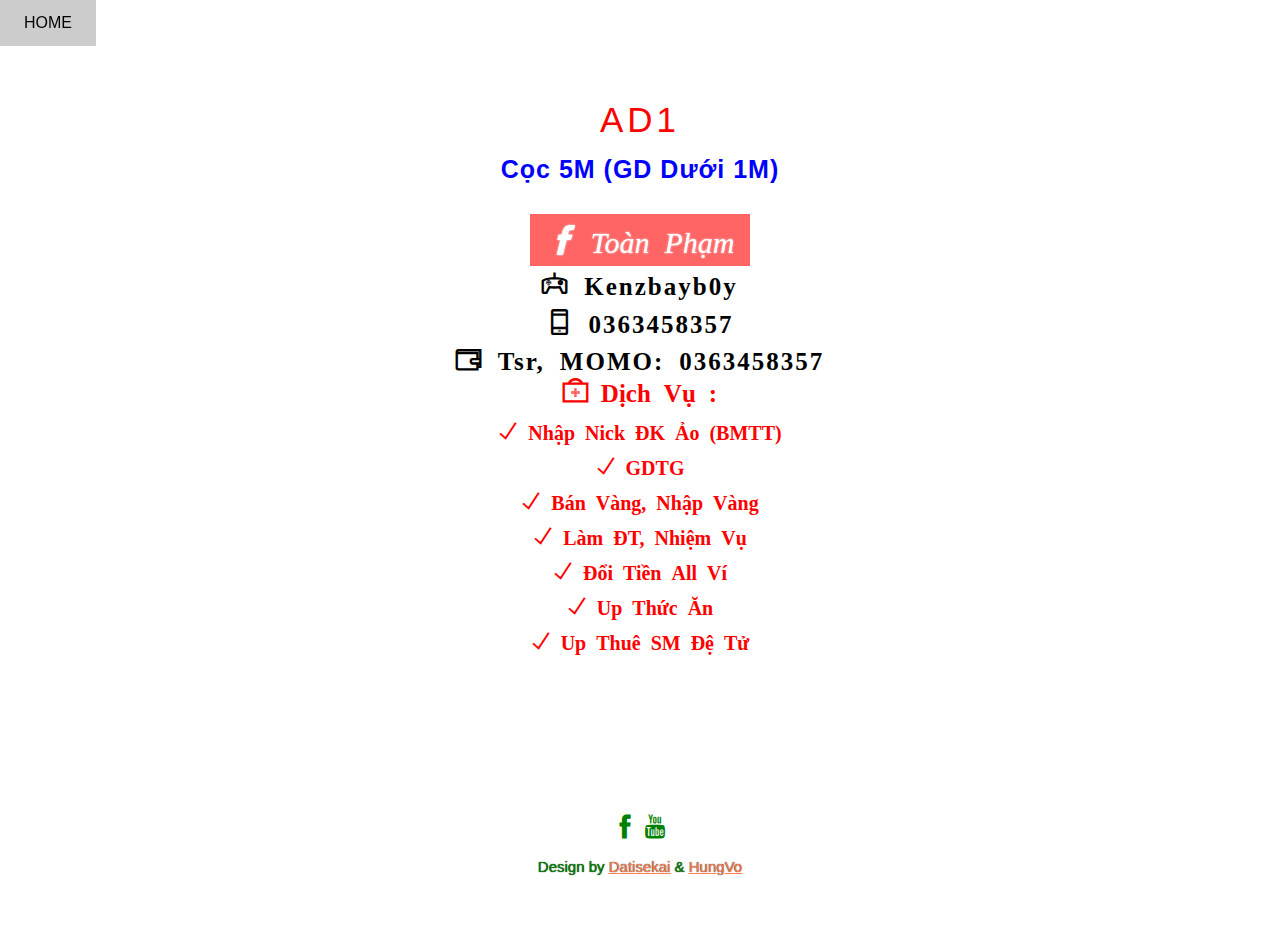
<file: ad1.html>
<!DOCTYPE html>
<html lang="en">
<head>
    <meta charset="UTF-8">
    <meta http-equiv="X-UA-Compatible" content="IE=edge">
    <meta name="viewport" content="width=device-width, initial-scale=1.0">
    <title>Ghim GR Off9sao</title>
    <link rel="shortcut icon" href="./assets/favicon.png" type="image/x-icon"/>
    <link rel="stylesheet" href="./assets/css/style.css">
    <link rel="stylesheet" href="./assets/css/responsive.css">
    <link rel="stylesheet" href="./assets/fonts/themify-icons-font/themify-icons/themify-icons.css">
</head>
<body background-image="2-1440133142840.gif">
    <div id="main">
        <div id="header">
            <ul id="nav">
                <li><a href="index.html">Home</a></li>
                <li><a href="boss.html">Boss</a></li>
                <li><a href="ad1.html">AD1</a></li>
                <li><a href="ad2.html">AD2</a></li>
                <li><a href="ad3.html">AD3</a></li>
                <li><a href="ad4.html">AD4</a></li>
                <li><a href="ad5.html">AD5</a></li>
                <li><a href="ad6.html">AD6</a></li>
                <li><a href="kdv.html">KDV</a></li>
               


            <div id="mobile-menu" class="mobile-menu-btn">
                <i class="menu-icon ti-menu"> MENU</i>
            </div>
        </div>

        <!-- <div id="slider"></div> -->
        <!-- Begin Content -->
        <div id="content">
            <!-- Begin Boss -->
            <!-- <h1 class="warning">AE Nên Check Kĩ Ghim Trước Khi GD</h1> -->
            
            <!-- End Boss -->
            <!-- Begin Ad1 -->
            <div id="ad1" class="content-section-ad1">
                <h2 class="section-heading">AD1</h2>
                <h4 class="section-gd">Cọc 5M (GD Dưới 1M)</h4>
                <a href="https://www.facebook.com/profile.php?id=100040570332737" class="name-boss ti-facebook place-buy-btn"> Toàn Phạm</a>
                <p><i class="boss-name ti-game"> Kenzbayb0y</i></p>
                <p><i class="boss-name ti-mobile"> 0363458357</i></p>
                <p><i class="boss-name ti-wallet"> Tsr, MOMO: 0363458357</i></p>
                <div class="survice">
                    <p><i class="survice-name ti-support"> Dịch Vụ :</i></p>
                    <ul class="survice-ad">
                        <li class="ti-check"> Nhập Nick ĐK Ảo (BMTT)</li>
                        <li class="ti-check"> GDTG</li>
                        <li class="ti-check"> Bán Vàng, Nhập Vàng</li>
                        <li class="ti-check"> Làm ĐT, Nhiệm Vụ</li>
                        <li class="ti-check"> Đổi Tiền All Ví</li>
                        <li class="ti-check"> Up Thức Ăn</li>
                        <li class="ti-check"> Up Thuê SM Đệ Tử</li>
                        <!-- <li class="ti-check"> Up Thức SM Sư Phụ</li> -->
                        
                    </ul>
                </div>
            </div>
            <!-- End Ad1 -->
            
             <!-- End Ad6 -->
            <!-- <div id="group" class="tour-section">
                <div id="tour" class="content-section">
                    <h2 class="section-heading text-white">Group Off9sao</h2>
                    <p class="section-sub-heading text-white">Everyone should join!</p>
                    <a href="https://www.facebook.com/groups/sv9daylanha" class="place-buy-btn">Click để vào Group</a>
                    <p class="demo-gr">Group giúp AE giao lưu mua bán, trao đổi kinh nghiệm về game, hỗ trợ các dịch vụ game, GD an toàn tuyệt đối 100% khi trung gian qua ADMIN, tránh tình trạng lừa đảo tràn lan!</p> -->
                   


        
            <!-- Begin Contact section -->
            <!-- End Contact section -->

            <!-- <div class="map-section">
                <img src="https://i.pinimg.com/originals/e3/71/95/e371954d7029b4d3b66c95ddc7be5c2b.gif" alt="Map" style="width: 100%;">
            </div> -->
        </div>

        <div id="footer">
            <div class="social">
               <a href="https://www.facebook.com/bedatdz.ly/"><i class="ti-facebook"></i></a>
               <a href="https://www.youtube.com/channel/UC1vUNlhCKDcS_Ibqw8deuvQ"><i class="ti-youtube"></i></a>
            </div>
            <p class="copyright">Design by <a href="https://www.facebook.com/bedatdz.ly/" class="link-design">Datisekai</a> & <a href="https://www.facebook.com/profile.php?id=100012863594976" class="link-design">HungVo</a></p>
        </div>
    </div>
    <script>
        var header = document.getElementById('header');
        var mobileMenu = document.getElementById('mobile-menu');
        var headerHeight =  header.clientHeight;

        //Dong mo mobile menu
        mobileMenu.onclick = function() {
           var isClosed = header.clientHeight === headerHeight;
           if (isClosed){
               header.style.height = 'auto';
           } else {
               header.style.height = null;
           }
        }
        //tu dong dong khi chon menu
        var menuItems = document.querySelectorAll('#nav li a[href*="#"]');
        for ( var i = 0;i<menuItems.length;i++)
        {
            var menuItem = menuItems[i];

            menuItem.onclick = function(event) {
                var isParentMenu=this.nextElementSibling &&this.nextElementSibling.classList.contains('subnav');
               if (!isParentMenu) {
                header.style.height = null;
               } 
        }
    }
    </script>
</body>
</html>
</file>
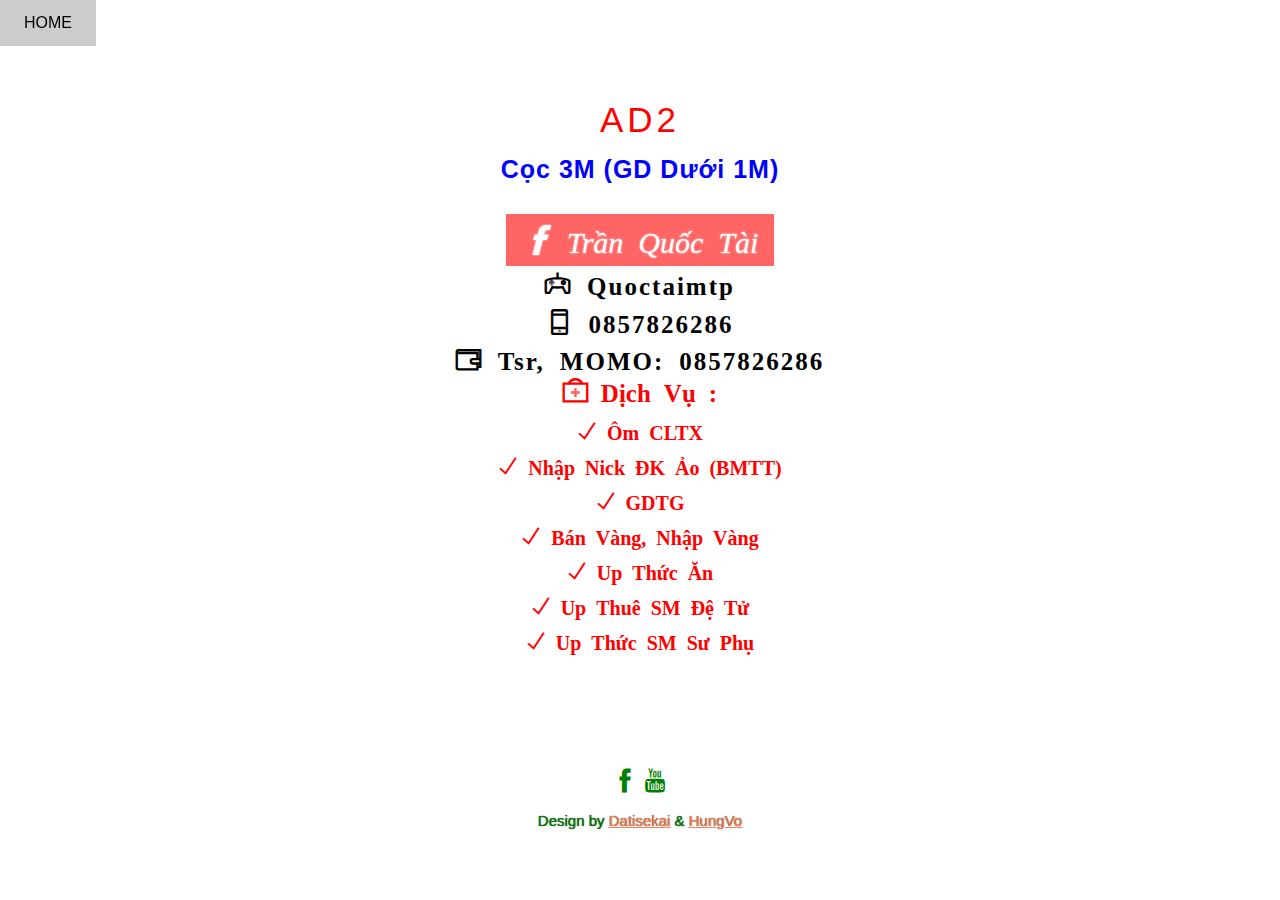
<file: ad2.html>
<!DOCTYPE html>
<html lang="en">
<head>
    <meta charset="UTF-8">
    <meta http-equiv="X-UA-Compatible" content="IE=edge">
    <meta name="viewport" content="width=device-width, initial-scale=1.0">
    <title>Ghim GR Off9sao</title>
    <link rel="shortcut icon" href="./assets/favicon.png" type="image/x-icon"/>
    <link rel="stylesheet" href="./assets/css/style.css">
    <link rel="stylesheet" href="./assets/css/responsive.css">
    <link rel="stylesheet" href="./assets/fonts/themify-icons-font/themify-icons/themify-icons.css">
</head>
<body background-image="2-1440133142840.gif">
    <div id="main">
        <div id="header">
            <ul id="nav">
                <li><a href="index.html">Home</a></li>
                <li><a href="boss.html">Boss</a></li>
                <li><a href="ad1.html">AD1</a></li>
                <li><a href="ad2.html">AD2</a></li>
                <li><a href="ad3.html">AD3</a></li>
                <li><a href="ad4.html">AD4</a></li>
                <li><a href="ad5.html">AD5</a></li>
                <li><a href="ad6.html">AD6</a></li>
                <li><a href="kdv.html">KDV</a></li>
                


            <div id="mobile-menu" class="mobile-menu-btn">
                <i class="menu-icon ti-menu"> MENU</i>
            </div>
        </div>

        <div id="slider"></div>
        <!-- Begin Content -->
        <div id="content">
            <!-- Begin Boss -->
            <!-- <h1 class="warning">AE Nên Check Kĩ Ghim Trước Khi GD</h1>
            -->
            <!-- Begin Ad2 -->
            <div id="ad2" class="content-section">
                <h2 class="section-heading">AD2</h2>
                <h4 class="section-gd">Cọc 3M (GD Dưới 1M)</h4>
                <a href="https://www.facebook.com/tai339022.2002" class="name-boss ti-facebook place-buy-btn"> Trần Quốc Tài</a>
                <p><i class="boss-name ti-game"> Quoctaimtp</i></p>
                <p><i class="boss-name ti-mobile"> 0857826286</i></p>
                <p><i class="boss-name ti-wallet"> Tsr, MOMO: 0857826286</i></p>
                <div class="survice">
                    <p><i class="survice-name ti-support"> Dịch Vụ :</i></p>
                    <ul class="survice-ad">
                        <li class="ti-check"> Ôm CLTX</li>
                        <li class="ti-check"> Nhập Nick ĐK Ảo (BMTT)</li>
                        <li class="ti-check"> GDTG</li>
                        <li class="ti-check"> Bán Vàng, Nhập Vàng</li>
                        <!-- <li class="ti-check"> Đổi Tiền All Ví</li> -->
                        <li class="ti-check"> Up Thức Ăn</li>
                        <li class="ti-check"> Up Thuê SM Đệ Tử</li>
                        <li class="ti-check"> Up Thức SM Sư Phụ</li>
                        
                    <!-- </ul>
                    <img src="/assets/img/ad2.jpg"width="70%">
                </div> -->
            </div>
            <!-- End Ad2 -->
           
             <!-- End Ad6 -->
            <!-- <div id="group" class="tour-section">
                <div id="tour" class="content-section">
                    <h2 class="section-heading text-white">Group Off9sao</h2>
                    <p class="section-sub-heading text-white">Everyone should join!</p>
                    <a href="https://www.facebook.com/groups/sv9daylanha" class="place-buy-btn">Click để vào Group</a>
                    <p class="demo-gr">Group giúp AE giao lưu mua bán, trao đổi kinh nghiệm về game, hỗ trợ các dịch vụ game, GD an toàn tuyệt đối 100% khi trung gian qua ADMIN, tránh tình trạng lừa đảo tràn lan!</p>
                   


            </div> -->
            <!-- Begin Contact section -->
            <!-- End Contact section -->

            <!-- <div class="map-section">
                <img src="https://i.pinimg.com/originals/e3/71/95/e371954d7029b4d3b66c95ddc7be5c2b.gif" alt="Map" style="width: 100%;">
            </div> -->
        </div>


        <div id="footer">
            <div class="social">
               <a href="https://www.facebook.com/bedatdz.ly/"><i class="ti-facebook"></i></a>
               <a href="https://www.youtube.com/channel/UC1vUNlhCKDcS_Ibqw8deuvQ"><i class="ti-youtube"></i></a>
            </div>
            <p class="copyright">Design by <a href="https://www.facebook.com/bedatdz.ly/" class="link-design">Datisekai</a> & <a href="https://www.facebook.com/profile.php?id=100012863594976" class="link-design">HungVo</a></p>
        </div>
    </div>
    <script>
        var header = document.getElementById('header');
        var mobileMenu = document.getElementById('mobile-menu');
        var headerHeight =  header.clientHeight;

        //Dong mo mobile menu
        mobileMenu.onclick = function() {
           var isClosed = header.clientHeight === headerHeight;
           if (isClosed){
               header.style.height = 'auto';
           } else {
               header.style.height = null;
           }
        }
        //tu dong dong khi chon menu
        var menuItems = document.querySelectorAll('#nav li a[href*="#"]');
        for ( var i = 0;i<menuItems.length;i++)
        {
            var menuItem = menuItems[i];

            menuItem.onclick = function(event) {
                var isParentMenu=this.nextElementSibling &&this.nextElementSibling.classList.contains('subnav');
               if (!isParentMenu) {
                header.style.height = null;
               } 
        }
    }
    </script>
</body>
</html>
</file>
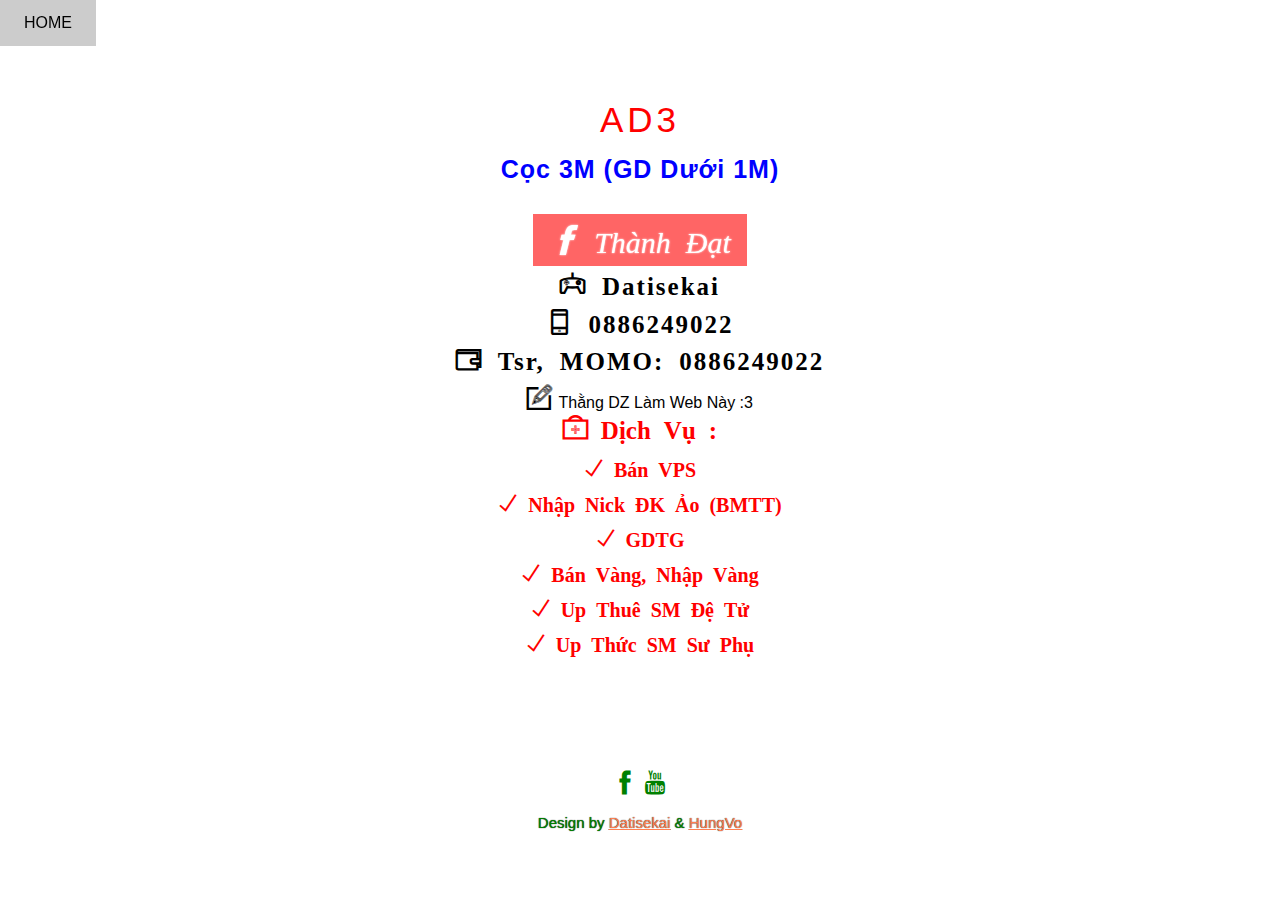
<file: ad3.html>
<!DOCTYPE html>
<html lang="en">
<head>
    <meta charset="UTF-8">
    <meta http-equiv="X-UA-Compatible" content="IE=edge">
    <meta name="viewport" content="width=device-width, initial-scale=1.0">
    <title>Ghim GR Off9sao</title>
    <link rel="shortcut icon" href="./assets/favicon.png" type="image/x-icon"/>
    <link rel="stylesheet" href="./assets/css/style.css">
    <link rel="stylesheet" href="./assets/css/responsive.css">
    <link rel="stylesheet" href="./assets/fonts/themify-icons-font/themify-icons/themify-icons.css">
</head>
<body background-image="2-1440133142840.gif">
    <div id="main">
        <div id="header">
            <ul id="nav">
                <li><a href="index.html">Home</a></li>
                <li><a href="boss.html">Boss</a></li>
                <li><a href="ad1.html">AD1</a></li>
                <li><a href="ad2.html">AD2</a></li>
                <li><a href="ad3.html">AD3</a></li>
                <li><a href="ad4.html">AD4</a></li>
                <li><a href="ad5.html">AD5</a></li>
                <li><a href="ad6.html">AD6</a></li>
                <li><a href="kdv.html">KDV</a></li>
                


            <div id="mobile-menu" class="mobile-menu-btn">
                <i class="menu-icon ti-menu"> MENU</i>
            </div>
        </div>

        <div id="slider"></div>
        <!-- Begin Content -->
        <div id="content">
            <!-- Begin Boss -->
            <!-- <h1 class="warning">AE Nên Check Kĩ Ghim Trước Khi GD</h1> -->
            
            <div id="ad3" class="content-section">
                <h2 class="section-heading">AD3</h2>
                <h4 class="section-gd">Cọc 3M (GD Dưới 1M)</h4>
                <a href="https://www.facebook.com/bedatdz.ly/" class="name-boss ti-facebook place-buy-btn"> Thành Đạt</a>
                <p><i class="boss-name ti-game"> Datisekai</i></p>
                <p><i class="boss-name ti-mobile"> 0886249022</i></p>
                <p><i class="boss-name ti-wallet"> Tsr, MOMO: 0886249022</i></p>
                <p><i class="boss-name ti-pencil-alt"></i> Thằng DZ Làm Web Này :3</p>
                <div class="survice">
                    <p><i class="survice-name ti-support"> Dịch Vụ :</i></p>
                    <ul class="survice-ad">
                        <li class="ti-check"> Bán VPS</li>
                        <li class="ti-check"> Nhập Nick ĐK Ảo (BMTT)</li>
                        <li class="ti-check"> GDTG</li>
                        <li class="ti-check"> Bán Vàng, Nhập Vàng</li>
                        <!-- <li class="ti-check"> Đổi Tiền All Ví</li> -->
                        <!-- <li class="ti-check"> Up Thức Ăn</li> -->
                        <li class="ti-check"> Up Thuê SM Đệ Tử</li>
                        <li class="ti-check"> Up Thức SM Sư Phụ</li>
                        
                    </ul>
                    <!-- <img src="/assets/img/ad3.jpg"width="70%"> -->
                </div>
                
            </div>
            
            <!-- <div id="group" class="tour-section">
                <div id="tour" class="content-section">
                    <h2 class="section-heading text-white">Group Off9sao</h2>
                    <p class="section-sub-heading text-white">Everyone should join!</p>
                    <a href="https://www.facebook.com/groups/sv9daylanha" class="place-buy-btn">Click để vào Group</a>
                    <p class="demo-gr">Group giúp AE giao lưu mua bán, trao đổi kinh nghiệm về game, hỗ trợ các dịch vụ game, GD an toàn tuyệt đối 100% khi trung gian qua ADMIN, tránh tình trạng lừa đảo tràn lan!</p>
                   


            </div> -->
            <!-- Begin Contact section -->
            <!-- End Contact section -->
<!-- 
            <div class="map-section">
                <img src="https://i.pinimg.com/originals/e3/71/95/e371954d7029b4d3b66c95ddc7be5c2b.gif" alt="Map" style="width: 100%;">
            </div> -->
        </div>


        <div id="footer">
            <div class="social">
               <a href="https://www.facebook.com/bedatdz.ly/"><i class="ti-facebook"></i></a>
               <a href="https://www.youtube.com/channel/UC1vUNlhCKDcS_Ibqw8deuvQ"><i class="ti-youtube"></i></a>
            </div>
            <p class="copyright">Design by <a href="https://www.facebook.com/bedatdz.ly/" class="link-design">Datisekai</a> & <a href="https://www.facebook.com/profile.php?id=100012863594976" class="link-design">HungVo</a></p>
        </div>
    </div>
    <script>
        var header = document.getElementById('header');
        var mobileMenu = document.getElementById('mobile-menu');
        var headerHeight =  header.clientHeight;

        //Dong mo mobile menu
        mobileMenu.onclick = function() {
           var isClosed = header.clientHeight === headerHeight;
           if (isClosed){
               header.style.height = 'auto';
           } else {
               header.style.height = null;
           }
        }
        //tu dong dong khi chon menu
        var menuItems = document.querySelectorAll('#nav li a[href*="#"]');
        for ( var i = 0;i<menuItems.length;i++)
        {
            var menuItem = menuItems[i];

            menuItem.onclick = function(event) {
                var isParentMenu=this.nextElementSibling &&this.nextElementSibling.classList.contains('subnav');
               if (!isParentMenu) {
                header.style.height = null;
               } 
        }
    }
    </script>
</body>
</html>
</file>
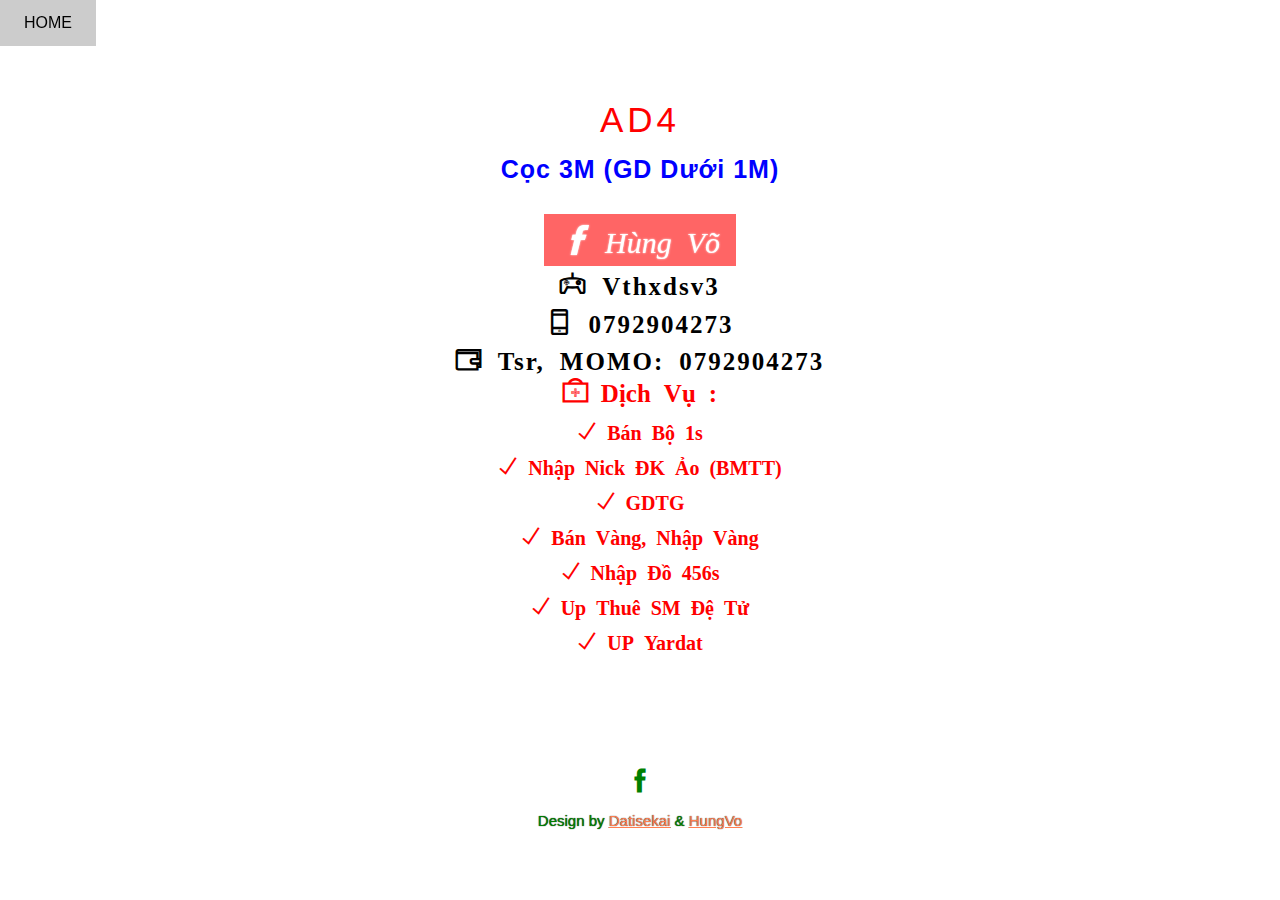
<file: ad4.html>
<!DOCTYPE html>
<html lang="en">
<head>
    <meta charset="UTF-8">
    <meta http-equiv="X-UA-Compatible" content="IE=edge">
    <meta name="viewport" content="width=device-width, initial-scale=1.0">
    <title>Ghim GR Off9sao</title>
    <link rel="shortcut icon" href="./assets/favicon.png" type="image/x-icon"/>
    <link rel="stylesheet" href="./assets/css/style.css">
    <link rel="stylesheet" href="./assets/css/responsive.css">
    <link rel="stylesheet" href="./assets/fonts/themify-icons-font/themify-icons/themify-icons.css">
</head>
<body background-image="2-1440133142840.gif">
    <div id="main">
        <div id="header">
            <ul id="nav">
                <li><a href="index.html">Home</a></li>
                <li><a href="boss.html">Boss</a></li>
                <li><a href="ad1.html">AD1</a></li>
                <li><a href="ad2.html">AD2</a></li>
                <li><a href="ad3.html">AD3</a></li>
                <li><a href="ad4.html">AD4</a></li>
                <li><a href="ad5.html">AD5</a></li>
                <li><a href="ad6.html">AD6</a></li>
                <li><a href="kdv.html">KDV</a></li>
                


            <div id="mobile-menu" class="mobile-menu-btn">
                <i class="menu-icon ti-menu"> MENU</i>
            </div>
        </div>

        <div id="slider"></div>
        <!-- Begin Content -->
        <div id="content">
            <!-- Begin Boss -->
            <!-- <h1 class="warning">AE Nên Check Kĩ Ghim Trước Khi GD</h1> -->
            
             <div id="ad4" class="content-section">
                <h2 class="section-heading">AD4</h2>
                <h4 class="section-gd">Cọc 3M (GD Dưới 1M)</h4>
                <a href="https://www.facebook.com/profile.php?id=100012863594976" class="name-boss ti-facebook place-buy-btn"> Hùng Võ</a>
                <p><i class="boss-name ti-game"> Vthxdsv3</i></p>
                <p><i class="boss-name ti-mobile"> 0792904273</i></p>
                <p><i class="boss-name ti-wallet"> Tsr, MOMO: 0792904273</i></p>
                <div class="survice">
                    <p><i class="survice-name ti-support"> Dịch Vụ :</i></p>
                    <ul class="survice-ad">
                        <li class="ti-check"> Bán Bộ 1s</li>
                        <li class="ti-check"> Nhập Nick ĐK Ảo (BMTT)</li>
                        <li class="ti-check"> GDTG</li>
                        <li class="ti-check"> Bán Vàng, Nhập Vàng</li>
                        <li class="ti-check"> Nhập Đồ 456s</li>
                        <!-- <li class="ti-check"> Up Thức Ăn</li> -->
                        <li class="ti-check"> Up Thuê SM Đệ Tử</li>
                        <li class="ti-check"> UP Yardat</li>
                       
                    </ul>
                    <!-- <img src="/assets/img/ad4.jpg"width="70%"> -->
                </div>
                
            </div>
            
             <!-- End Ad4 -->
            
            <!-- <div id="group" class="tour-section">
                <div id="tour" class="content-section">
                    <h2 class="section-heading text-white">Group Off9sao</h2>
                    <p class="section-sub-heading text-white">Everyone should join!</p>
                    <a href="https://www.facebook.com/groups/sv9daylanha" class="place-buy-btn">Click để vào Group</a>
                    <p class="demo-gr">Group giúp AE giao lưu mua bán, trao đổi kinh nghiệm về game, hỗ trợ các dịch vụ game, GD an toàn tuyệt đối 100% khi trung gian qua ADMIN, tránh tình trạng lừa đảo tràn lan!</p>
                   


            </div> -->
            <!-- Begin Contact section -->
            <!-- End Contact section -->

            <!-- <div class="map-section">
                <img src="https://i.pinimg.com/originals/e3/71/95/e371954d7029b4d3b66c95ddc7be5c2b.gif" alt="Map" style="width: 100%;">
            </div> -->
        </div>


        <div id="footer">
            <div class="social">
               <a href="https://www.facebook.com/bedatdz.ly/"><i class="ti-facebook"></i></a>
            </div>
            <p class="copyright">Design by <a href="https://www.facebook.com/bedatdz.ly/" class="link-design">Datisekai</a> & <a href="https://www.facebook.com/profile.php?id=100012863594976" class="link-design">HungVo</a></p>
        </div>
    </div>
    <script>
        var header = document.getElementById('header');
        var mobileMenu = document.getElementById('mobile-menu');
        var headerHeight =  header.clientHeight;

        //Dong mo mobile menu
        mobileMenu.onclick = function() {
           var isClosed = header.clientHeight === headerHeight;
           if (isClosed){
               header.style.height = 'auto';
           } else {
               header.style.height = null;
           }
        }
        //tu dong dong khi chon menu
        var menuItems = document.querySelectorAll('#nav li a[href*="#"]');
        for ( var i = 0;i<menuItems.length;i++)
        {
            var menuItem = menuItems[i];

            menuItem.onclick = function(event) {
                var isParentMenu=this.nextElementSibling &&this.nextElementSibling.classList.contains('subnav');
               if (!isParentMenu) {
                header.style.height = null;
               } 
        }
    }
    </script>
</body>
</html>
</file>
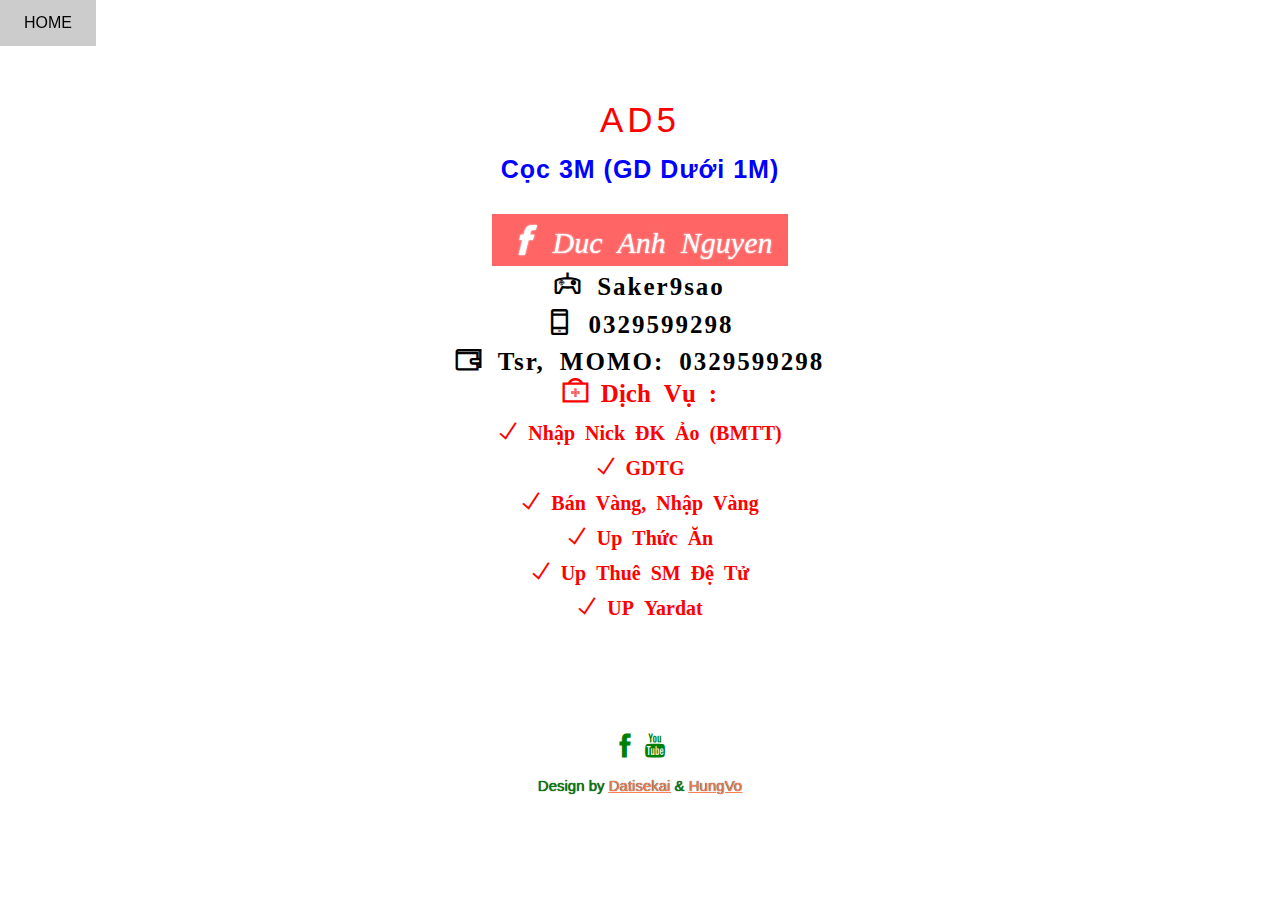
<file: ad5.html>
<!DOCTYPE html>
<html lang="en">
<head>
    <meta charset="UTF-8">
    <meta http-equiv="X-UA-Compatible" content="IE=edge">
    <meta name="viewport" content="width=device-width, initial-scale=1.0">
    <title>Ghim GR Off9sao</title>
    <link rel="shortcut icon" href="./assets/favicon.png" type="image/x-icon"/>
    <link rel="stylesheet" href="./assets/css/style.css">
    <link rel="stylesheet" href="./assets/css/responsive.css">
    <link rel="stylesheet" href="./assets/fonts/themify-icons-font/themify-icons/themify-icons.css">
</head>
<body background-image="2-1440133142840.gif">
    <div id="main">
        <div id="header">
            <ul id="nav">
                <li><a href="index.html">Home</a></li>
                <li><a href="boss.html">Boss</a></li>
                <li><a href="ad1.html">AD1</a></li>
                <li><a href="ad2.html">AD2</a></li>
                <li><a href="ad3.html">AD3</a></li>
                <li><a href="ad4.html">AD4</a></li>
                <li><a href="ad5.html">AD5</a></li>
                <li><a href="ad6.html">AD6</a></li>
                <li><a href="kdv.html">KDV</a></li>
                


            <div id="mobile-menu" class="mobile-menu-btn">
                <i class="menu-icon ti-menu"> MENU</i>
            </div>
        </div>

        <div id="slider"></div>
        <!-- Begin Content -->
        <div id="content">
            <!-- Begin Boss -->
            <!-- <h1 class="warning">AE Nên Check Kĩ Ghim Trước Khi GD</h1> -->
           
             <!-- Begin Ad5 -->
             <div id="ad5" class="content-section">
                <h2 class="section-heading">AD5</h2>
                <h4 class="section-gd">Cọc 3M (GD Dưới 1M)</h4>
                <a href="https://www.facebook.com/profile.php?id=100011379491596" class="name-boss ti-facebook place-buy-btn"> Duc Anh Nguyen</a>
                <p><i class="boss-name ti-game"> Saker9sao</i></p>
                <p><i class="boss-name ti-mobile"> 0329599298</i></p>
                <p><i class="boss-name ti-wallet"> Tsr, MOMO: 0329599298</i></p>
                <div class="survice">
                    <p><i class="survice-name ti-support"> Dịch Vụ :</i></p>
                    <ul class="survice-ad">
                        <!-- <li class="ti-check"> Bán Bộ 1s</li> -->
                        <li class="ti-check"> Nhập Nick ĐK Ảo (BMTT)</li>
                        <li class="ti-check"> GDTG</li>
                        <li class="ti-check"> Bán Vàng, Nhập Vàng</li>
                        <!-- <li class="ti-check"> Nhập Đồ 456s</li> -->
                        <li class="ti-check"> Up Thức Ăn</li>
                        <li class="ti-check"> Up Thuê SM Đệ Tử</li>
                        <li class="ti-check"> UP Yardat</li>
                        
                    </ul>
                    <!-- <img src="/assets/img/ad5.jpg"width="70%"> -->
                </div>
            </div>
             <!-- End Ad5 -->
             
            <!-- <div id="group" class="tour-section">
                <div id="tour" class="content-section">
                    <h2 class="section-heading text-white">Group Off9sao</h2>
                    <p class="section-sub-heading text-white">Everyone should join!</p>
                    <a href="https://www.facebook.com/groups/sv9daylanha" class="place-buy-btn">Click để vào Group</a>
                    <p class="demo-gr">Group giúp AE giao lưu mua bán, trao đổi kinh nghiệm về game, hỗ trợ các dịch vụ game, GD an toàn tuyệt đối 100% khi trung gian qua ADMIN, tránh tình trạng lừa đảo tràn lan!</p>
                   


            </div> -->
            <!-- Begin Contact section -->
            <!-- End Contact section -->

            <!-- <div class="map-section">
                <img src="https://i.pinimg.com/originals/e3/71/95/e371954d7029b4d3b66c95ddc7be5c2b.gif" alt="Map" style="width: 100%;">
            </div> -->
        </div>


        <div id="footer">
            <div class="social">
               <a href="https://www.facebook.com/bedatdz.ly/"><i class="ti-facebook"></i></a>
               <a href="https://www.youtube.com/channel/UC1vUNlhCKDcS_Ibqw8deuvQ"><i class="ti-youtube"></i></a>
            </div>
            <p class="copyright">Design by <a href="https://www.facebook.com/bedatdz.ly/" class="link-design">Datisekai</a> & <a href="https://www.facebook.com/profile.php?id=100012863594976" class="link-design">HungVo</a></p>
        </div>
    </div>
    <script>
        var header = document.getElementById('header');
        var mobileMenu = document.getElementById('mobile-menu');
        var headerHeight =  header.clientHeight;

        //Dong mo mobile menu
        mobileMenu.onclick = function() {
           var isClosed = header.clientHeight === headerHeight;
           if (isClosed){
               header.style.height = 'auto';
           } else {
               header.style.height = null;
           }
        }
        //tu dong dong khi chon menu
        var menuItems = document.querySelectorAll('#nav li a[href*="#"]');
        for ( var i = 0;i<menuItems.length;i++)
        {
            var menuItem = menuItems[i];

            menuItem.onclick = function(event) {
                var isParentMenu=this.nextElementSibling &&this.nextElementSibling.classList.contains('subnav');
               if (!isParentMenu) {
                header.style.height = null;
               } 
        }
    }
    </script>
</body>
</html>
</file>
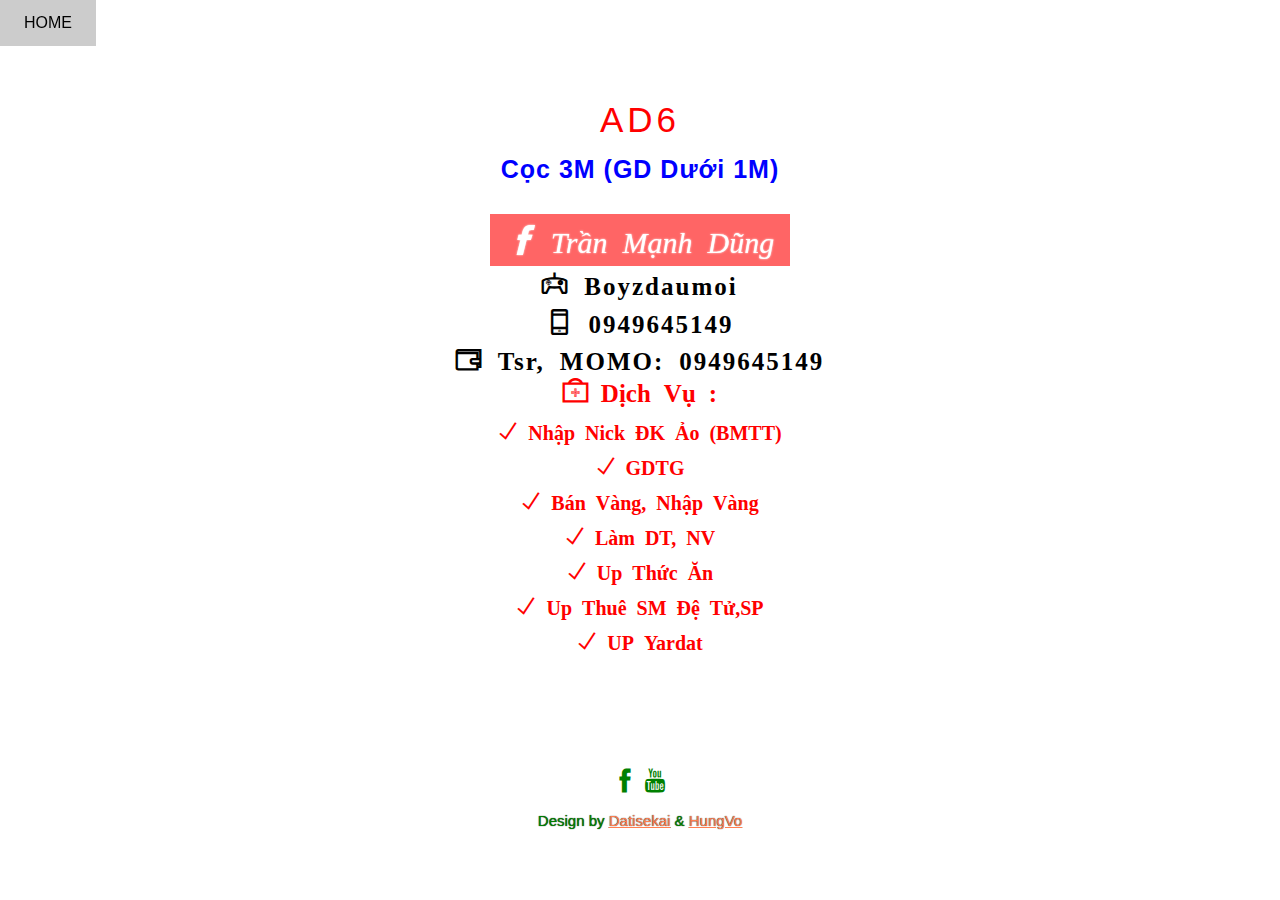
<file: ad6.html>
<!DOCTYPE html>
<html lang="en">
<head>
    <meta charset="UTF-8">
    <meta http-equiv="X-UA-Compatible" content="IE=edge">
    <meta name="viewport" content="width=device-width, initial-scale=1.0">
    <title>Ghim GR Off9sao</title>
    <link rel="shortcut icon" href="./assets/favicon.png" type="image/x-icon"/>
    <link rel="stylesheet" href="./assets/css/style.css">
    <link rel="stylesheet" href="./assets/css/responsive.css">
    <link rel="stylesheet" href="./assets/fonts/themify-icons-font/themify-icons/themify-icons.css">
</head>
<body background-image="2-1440133142840.gif">
    <div id="main">
        <div id="header">
            <ul id="nav">
                <li><a href="index.html">Home</a></li>
                <li><a href="boss.html">Boss</a></li>
                <li><a href="ad1.html">AD1</a></li>
                <li><a href="ad2.html">AD2</a></li>
                <li><a href="ad3.html">AD3</a></li>
                <li><a href="ad4.html">AD4</a></li>
                <li><a href="ad5.html">AD5</a></li>
                <li><a href="ad6.html">AD6</a></li>
                <li><a href="kdv.html">KDV</a></li>
               


            <div id="mobile-menu" class="mobile-menu-btn">
                <i class="menu-icon ti-menu"> MENU</i>
            </div>
        </div>

        <div id="slider"></div>
        <!-- Begin Content -->
        <div id="content">
            <!-- Begin Boss -->
            <!-- <h1 class="warning">AE Nên Check Kĩ Ghim Trước Khi GD</h1> -->
           
             <!-- Begin Ad6 -->
             <div id="ad6" class="content-section">
                <h2 class="section-heading">AD6</h2>
                <h4 class="section-gd">Cọc 3M (GD Dưới 1M)</h4>
                <a href="https://www.facebook.com/profile.php?id=100011371023843" class="name-boss ti-facebook place-buy-btn"> Trần Mạnh Dũng</a>
                <p><i class="boss-name ti-game"> Boyzdaumoi</i></p>
                <p><i class="boss-name ti-mobile"> 0949645149</i></p>
                <p><i class="boss-name ti-wallet"> Tsr, MOMO: 0949645149</i></p>
                <div class="survice">
                    <p><i class="survice-name ti-support"> Dịch Vụ :</i></p>
                    <ul class="survice-ad">
                        <!-- <li class="ti-check"> Bán Bộ 1s</li> -->
                        <li class="ti-check"> Nhập Nick ĐK Ảo (BMTT)</li>
                        <li class="ti-check"> GDTG</li>
                        <li class="ti-check"> Bán Vàng, Nhập Vàng</li>
                        <li class="ti-check"> Làm DT, NV</li>
                        <li class="ti-check"> Up Thức Ăn</li>
                        <li class="ti-check"> Up Thuê SM Đệ Tử,SP</li>
                        <li class="ti-check"> UP Yardat</li>
                        
                    </ul>
                    <!-- <img src="/assets/img/ad4.jpg"width="70%"> -->
                </div>
            </div>
           
             <!-- End Ad6 -->
            <!-- <div id="group" class="tour-section">
                <div id="tour" class="content-section">
                    <h2 class="section-heading text-white">Group Off9sao</h2>
                    <p class="section-sub-heading text-white">Everyone should join!</p>
                    <a href="https://www.facebook.com/groups/sv9daylanha" class="place-buy-btn">Click để vào Group</a>
                    <p class="demo-gr">Group giúp AE giao lưu mua bán, trao đổi kinh nghiệm về game, hỗ trợ các dịch vụ game, GD an toàn tuyệt đối 100% khi trung gian qua ADMIN, tránh tình trạng lừa đảo tràn lan!</p>
                   


            </div> -->
            <!-- Begin Contact section -->
            <!-- End Contact section -->

            <!-- <div class="map-section">
                <img src="https://i.pinimg.com/originals/e3/71/95/e371954d7029b4d3b66c95ddc7be5c2b.gif" alt="Map" style="width: 100%;">
            </div> -->
        </div>


        <div id="footer">
            <div class="social">
               <a href="https://www.facebook.com/bedatdz.ly/"><i class="ti-facebook"></i></a>
               <a href="https://www.youtube.com/channel/UC1vUNlhCKDcS_Ibqw8deuvQ"><i class="ti-youtube"></i></a>
            </div>
            <p class="copyright">Design by <a href="https://www.facebook.com/bedatdz.ly/" class="link-design">Datisekai</a> & <a href="https://www.facebook.com/profile.php?id=100012863594976" class="link-design">HungVo</a></p>
        </div>
    </div>
    <script>
        var header = document.getElementById('header');
        var mobileMenu = document.getElementById('mobile-menu');
        var headerHeight =  header.clientHeight;

        //Dong mo mobile menu
        mobileMenu.onclick = function() {
           var isClosed = header.clientHeight === headerHeight;
           if (isClosed){
               header.style.height = 'auto';
           } else {
               header.style.height = null;
           }
        }
        //tu dong dong khi chon menu
        var menuItems = document.querySelectorAll('#nav li a[href*="#"]');
        for ( var i = 0;i<menuItems.length;i++)
        {
            var menuItem = menuItems[i];

            menuItem.onclick = function(event) {
                var isParentMenu=this.nextElementSibling &&this.nextElementSibling.classList.contains('subnav');
               if (!isParentMenu) {
                header.style.height = null;
               } 
        }
    }
    </script>
</body>
</html>
</file>
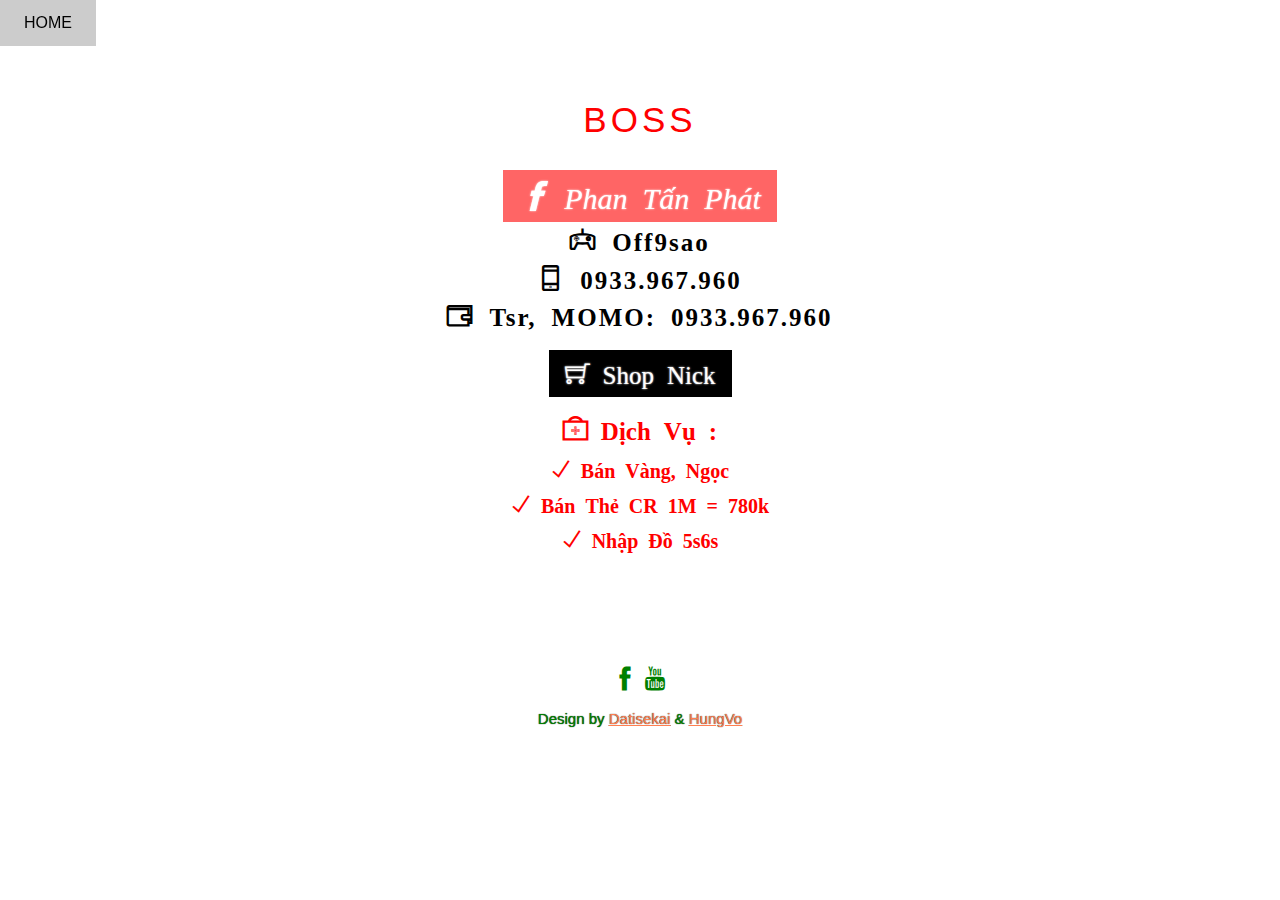
<file: boss.html>
<!DOCTYPE html>
<html lang="en">
<head>
    <meta charset="UTF-8">
    <meta http-equiv="X-UA-Compatible" content="IE=edge">
    <meta name="viewport" content="width=device-width, initial-scale=1.0">
    <title>Ghim GR Off9sao</title>
    <link rel="shortcut icon" href="./assets/favicon.png" type="image/x-icon"/>
    <link rel="stylesheet" href="./assets/css/style.css">
    <link rel="stylesheet" href="./assets/css/responsive.css">
    <link rel="stylesheet" href="./assets/fonts/themify-icons-font/themify-icons/themify-icons.css">
</head>
<body background-image="2-1440133142840.gif">
    <div id="main">
        <div id="header">
            <ul id="nav">
                <li><a href="index.html">Home</a></li>
                <li><a href="boss.html">Boss</a></li>
                <li><a href="ad1.html">AD1</a></li>
                <li><a href="ad2.html">AD2</a></li>
                <li><a href="ad3.html">AD3</a></li>
                <li><a href="ad4.html">AD4</a></li>
                <li><a href="ad5.html">AD5</a></li>
                <li><a href="ad6.html">AD6</a></li>
                <li><a href="kdv.html">KDV</a></li>


            <div id="mobile-menu" class="mobile-menu-btn">
                <i class="menu-icon ti-menu"> MENU</i>
            </div>
        </div>

        <div id="slider"></div>
        <!-- Begin Content -->
        <div id="content">
            <!-- Begin Boss -->
            <div id="boss" class="content-section">
                <h2 class="section-heading">BOSS</h2>
                <a href="https://www.facebook.com/ytbmessi525" class="name-boss ti-facebook place-buy-btn"> Phan Tấn Phát</a>
                <p><i class="boss-name ti-game"> Off9sao</i></p>
                <p><i class="boss-name ti-mobile"> 0933.967.960</i></p>
                <p><i class="boss-name ti-wallet"> Tsr, MOMO: 0933.967.960</i></p>
                <a href="https://off9sao.com/" class="shop-boss ti-shopping-cart"> Shop Nick</a>
                <div class="survice">
                    <p><i class="survice-name ti-support"> Dịch Vụ :</i></p>
                    <ul class="survice-ad">
                        <li class="ti-check"> Bán Vàng, Ngọc</li>
                        <li class="ti-check"> Bán Thẻ CR 1M = 780k </li>
                        <li class="ti-check"> Nhập Đồ 5s6s</li>
                        <!-- <li class="ti-check"> Up Thức SM Sư Phụ</li> -->
                        
                    </ul>
                </div>
            </div>
            <!-- Begin Contact section -->
            <!-- End Contact section -->

            <!-- <div class="map-section">
                <img src="https://i.pinimg.com/originals/e3/71/95/e371954d7029b4d3b66c95ddc7be5c2b.gif" alt="Map" style="width: 100%;">
            </div> -->
        </div>


        <div id="footer">
            <div class="social">
               <a href="https://www.facebook.com/bedatdz.ly/"><i class="ti-facebook"></i></a>
               <a href="https://www.youtube.com/channel/UC1vUNlhCKDcS_Ibqw8deuvQ"><i class="ti-youtube"></i></a>
            </div>
            <p class="copyright">Design by <a href="https://www.facebook.com/bedatdz.ly/" class="link-design">Datisekai</a> & <a href="https://www.facebook.com/profile.php?id=100012863594976" class="link-design">HungVo</a></p>
        </div>
    </div>
    <script>
        var header = document.getElementById('header');
        var mobileMenu = document.getElementById('mobile-menu');
        var headerHeight =  header.clientHeight;

        //Dong mo mobile menu
        mobileMenu.onclick = function() {
           var isClosed = header.clientHeight === headerHeight;
           if (isClosed){
               header.style.height = 'auto';
           } else {
               header.style.height = null;
           }
        }
        //tu dong dong khi chon menu
        var menuItems = document.querySelectorAll('#nav li a[href*="#"]');
        for ( var i = 0;i<menuItems.length;i++)
        {
            var menuItem = menuItems[i];

            menuItem.onclick = function(event) {
                var isParentMenu=this.nextElementSibling &&this.nextElementSibling.classList.contains('subnav');
               if (!isParentMenu) {
                header.style.height = null;
               } 
        }
    }
    </script>
</body>
</html>
</file>
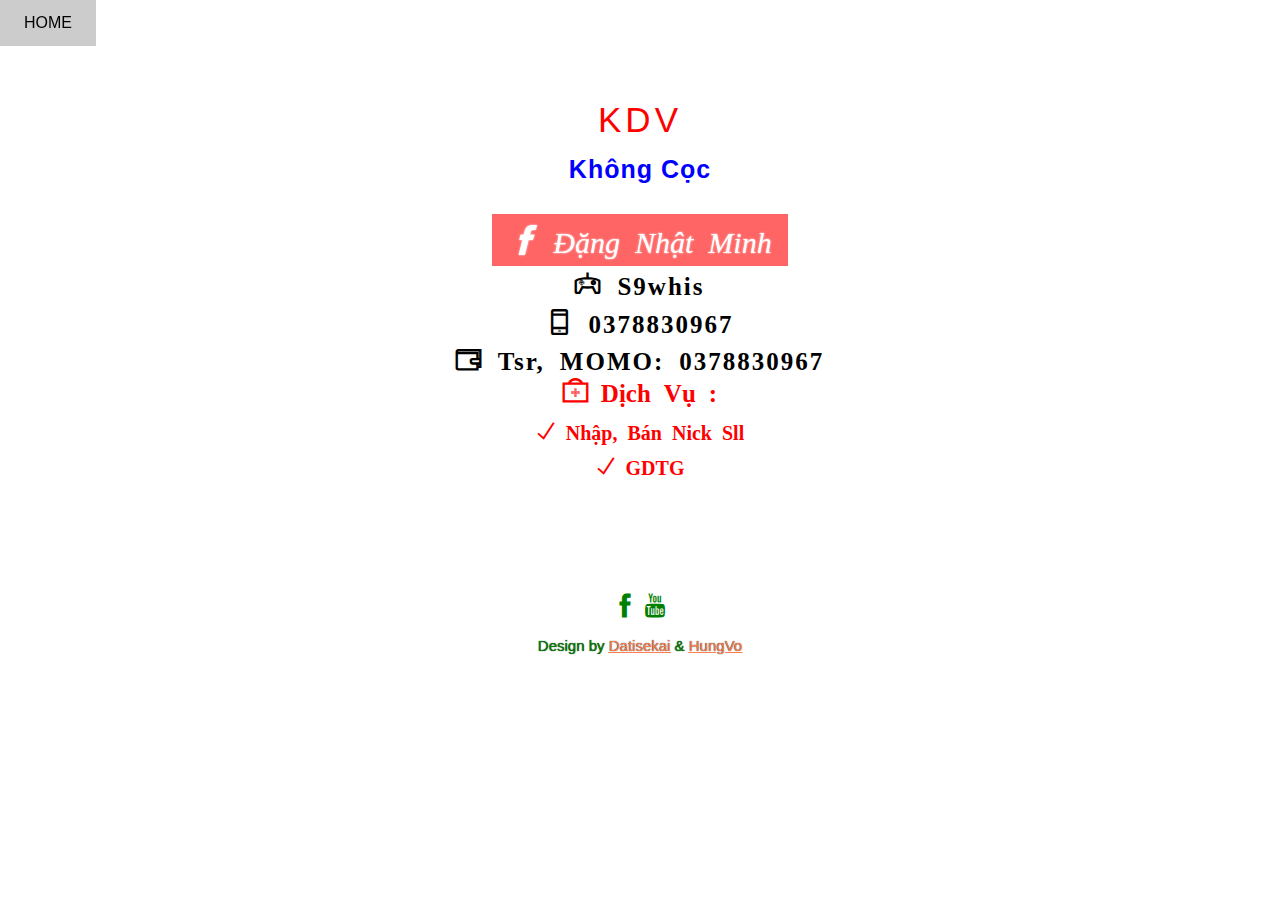
<file: kdv.html>
<!DOCTYPE html>
<html lang="en">
<head>
    <meta charset="UTF-8">
    <meta http-equiv="X-UA-Compatible" content="IE=edge">
    <meta name="viewport" content="width=device-width, initial-scale=1.0">
    <title>Ghim GR Off9sao</title>
    <link rel="shortcut icon" href="./assets/favicon.png" type="image/x-icon"/>
    <link rel="stylesheet" href="./assets/css/style.css">
    <link rel="stylesheet" href="./assets/css/responsive.css">
    <link rel="stylesheet" href="./assets/fonts/themify-icons-font/themify-icons/themify-icons.css">
</head>
<body background-image="2-1440133142840.gif">
    <div id="main">
        <div id="header">
            <ul id="nav">
                <li><a href="index.html">Home</a></li>
                <li><a href="#boss">Boss</a></li>
                <li><a href="ad1.html">AD1</a></li>
                <li><a href="ad2.html">AD2</a></li>
                <li><a href="ad3.html">AD3</a></li>
                <li><a href="ad4.html">AD4</a></li>
                <li><a href="ad5.html">AD5</a></li>
                <li><a href="ad6.html">AD6</a></li>
                <li><a href="kdv.html">KDV</a></li>
            


            <div id="mobile-menu" class="mobile-menu-btn">
                <i class="menu-icon ti-menu"> MENU</i>
            </div>
        </div>

        <div id="slider"></div>
        <!-- Begin Content -->
        <div id="content">
            <!-- Begin Boss -->
            <!-- <h1 class="warning">AE Nên Check Kĩ Ghim Trước Khi GD</h1> -->
           
            <div id="kdv" class="content-section">
                <h2 class="section-heading">KDV</h2>
                <h4 class="section-gd">Không Cọc</h4>
                <a href="https://www.facebook.com/sv7yenxinh" class="name-boss ti-facebook place-buy-btn"> Đặng Nhật Minh</a>
                <p><i class="boss-name ti-game"> S9whis</i></p>
                <p><i class="boss-name ti-mobile"> 0378830967</i></p>
                <p><i class="boss-name ti-wallet"> Tsr, MOMO: 0378830967</i></p>
                <div class="survice">
                    <p><i class="survice-name ti-support"> Dịch Vụ :</i></p>
                    <ul class="survice-ad">
                        <li class="ti-check"> Nhập, Bán Nick Sll</li>
                        <li class="ti-check"> GDTG</li>
                        <!-- <li class="ti-check"> Bán Thẻ CR 1M = 780k </li>
                        <li class="ti-check"> Nhập Đồ 5s6s</li> -->
                        <!-- <li class="ti-check"> Up Thức SM Sư Phụ</li> -->
                        
                    </ul>
                </div>
            </div>
             <!-- End Ad6 -->
            <!-- <div id="group" class="tour-section">
                <div id="tour" class="content-section">
                    <h2 class="section-heading text-white">Group Off9sao</h2>
                    <p class="section-sub-heading text-white">Everyone should join!</p>
                    <a href="https://www.facebook.com/groups/sv9daylanha" class="place-buy-btn">Click để vào Group</a>
                    <p class="demo-gr">Group giúp AE giao lưu mua bán, trao đổi kinh nghiệm về game, hỗ trợ các dịch vụ game, GD an toàn tuyệt đối 100% khi trung gian qua ADMIN, tránh tình trạng lừa đảo tràn lan!</p>
                   


            </div> -->
            <!-- Begin Contact section -->
            <!-- End Contact section -->

            <!-- <div class="map-section">
                <img src="https://i.pinimg.com/originals/e3/71/95/e371954d7029b4d3b66c95ddc7be5c2b.gif" alt="Map" style="width: 100%;">
            </div> -->
        </div>


        <div id="footer">
            <div class="social">
               <a href="https://www.facebook.com/bedatdz.ly/"><i class="ti-facebook"></i></a>
               <a href="https://www.youtube.com/channel/UC1vUNlhCKDcS_Ibqw8deuvQ"><i class="ti-youtube"></i></a>
            </div>
            <p class="copyright">Design by <a href="https://www.facebook.com/bedatdz.ly/" class="link-design">Datisekai</a> & <a href="https://www.facebook.com/profile.php?id=100012863594976" class="link-design">HungVo</a></p>
        </div>
    </div>
    <script>
        var header = document.getElementById('header');
        var mobileMenu = document.getElementById('mobile-menu');
        var headerHeight =  header.clientHeight;

        //Dong mo mobile menu
        mobileMenu.onclick = function() {
           var isClosed = header.clientHeight === headerHeight;
           if (isClosed){
               header.style.height = 'auto';
           } else {
               header.style.height = null;
           }
        }
        //tu dong dong khi chon menu
        var menuItems = document.querySelectorAll('#nav li a[href*="#"]');
        for ( var i = 0;i<menuItems.length;i++)
        {
            var menuItem = menuItems[i];

            menuItem.onclick = function(event) {
                var isParentMenu=this.nextElementSibling &&this.nextElementSibling.classList.contains('subnav');
               if (!isParentMenu) {
                header.style.height = null;
               } 
        }
    }
    </script>
</body>
</html>
</file>
<file: assets/fonts/themify-icons-font/themify-icons/demo-files/demo.css>
body {
	font: normal 1em/1.5em Arial, Helvetica, sans-serif;
	max-width: 90%;
	margin: 30px auto 0;
}
h1, h3 {
	font-weight: normal;
}
h3 {
	font-size: 1.4;
	text-transform: uppercase;
	letter-spacing: 1px;
}

.icon-section {
	margin: 0 0 3em;
	clear: both;
	overflow: hidden;
}
.icon-container {
	width: 240px; 
	padding: .7em 0;
	float: left; 
	position: relative;
	text-align: left;
}
.icon-container [class^="ti-"], 
.icon-container [class*=" ti-"] {
	color: #000;
	position: absolute;
	margin-top: 3px;
	transition: .3s;
}
.icon-container:hover [class^="ti-"],
.icon-container:hover [class*=" ti-"] {
	font-size: 2.2em;
	margin-top: -5px;
}
.icon-container:hover .icon-name {
	color: #000;
}
.icon-name {
	color: #aaa;
	margin-left: 35px;
	font-size: .8em;
	transition: .3s;
}
.icon-container:hover .icon-name {
	margin-left: 45px;
}
</file>
<file: assets/fonts/themify-icons-font/themify-icons/themify-icons.css>
@font-face {
	font-family: 'themify';
	src:url('fonts/themify.eot?-fvbane');
	src:url('fonts/themify.eot?#iefix-fvbane') format('embedded-opentype'),
		url('fonts/themify.woff?-fvbane') format('woff'),
		url('fonts/themify.ttf?-fvbane') format('truetype'),
		url('fonts/themify.svg?-fvbane#themify') format('svg');
	font-weight: normal;
	font-style: normal;
}

[class^="ti-"], [class*=" ti-"] {
	font-family: 'themify';
	speak: none;
	font-style: normal;
	font-weight: normal;
	font-variant: normal;
	text-transform: none;
	line-height: 1;

	/* Better Font Rendering =========== */
	-webkit-font-smoothing: antialiased;
	-moz-osx-font-smoothing: grayscale;
}

.ti-wand:before {
	content: "\e600";
}
.ti-volume:before {
	content: "\e601";
}
.ti-user:before {
	content: "\e602";
}
.ti-unlock:before {
	content: "\e603";
}
.ti-unlink:before {
	content: "\e604";
}
.ti-trash:before {
	content: "\e605";
}
.ti-thought:before {
	content: "\e606";
}
.ti-target:before {
	content: "\e607";
}
.ti-tag:before {
	content: "\e608";
}
.ti-tablet:before {
	content: "\e609";
}
.ti-star:before {
	content: "\e60a";
}
.ti-spray:before {
	content: "\e60b";
}
.ti-signal:before {
	content: "\e60c";
}
.ti-shopping-cart:before {
	content: "\e60d";
}
.ti-shopping-cart-full:before {
	content: "\e60e";
}
.ti-settings:before {
	content: "\e60f";
}
.ti-search:before {
	content: "\e610";
}
.ti-zoom-in:before {
	content: "\e611";
}
.ti-zoom-out:before {
	content: "\e612";
}
.ti-cut:before {
	content: "\e613";
}
.ti-ruler:before {
	content: "\e614";
}
.ti-ruler-pencil:before {
	content: "\e615";
}
.ti-ruler-alt:before {
	content: "\e616";
}
.ti-bookmark:before {
	content: "\e617";
}
.ti-bookmark-alt:before {
	content: "\e618";
}
.ti-reload:before {
	content: "\e619";
}
.ti-plus:before {
	content: "\e61a";
}
.ti-pin:before {
	content: "\e61b";
}
.ti-pencil:before {
	content: "\e61c";
}
.ti-pencil-alt:before {
	content: "\e61d";
}
.ti-paint-roller:before {
	content: "\e61e";
}
.ti-paint-bucket:before {
	content: "\e61f";
}
.ti-na:before {
	content: "\e620";
}
.ti-mobile:before {
	content: "\e621";
}
.ti-minus:before {
	content: "\e622";
}
.ti-medall:before {
	content: "\e623";
}
.ti-medall-alt:before {
	content: "\e624";
}
.ti-marker:before {
	content: "\e625";
}
.ti-marker-alt:before {
	content: "\e626";
}
.ti-arrow-up:before {
	content: "\e627";
}
.ti-arrow-right:before {
	content: "\e628";
}
.ti-arrow-left:before {
	content: "\e629";
}
.ti-arrow-down:before {
	content: "\e62a";
}
.ti-lock:before {
	content: "\e62b";
}
.ti-location-arrow:before {
	content: "\e62c";
}
.ti-link:before {
	content: "\e62d";
}
.ti-layout:before {
	content: "\e62e";
}
.ti-layers:before {
	content: "\e62f";
}
.ti-layers-alt:before {
	content: "\e630";
}
.ti-key:before {
	content: "\e631";
}
.ti-import:before {
	content: "\e632";
}
.ti-image:before {
	content: "\e633";
}
.ti-heart:before {
	content: "\e634";
}
.ti-heart-broken:before {
	content: "\e635";
}
.ti-hand-stop:before {
	content: "\e636";
}
.ti-hand-open:before {
	content: "\e637";
}
.ti-hand-drag:before {
	content: "\e638";
}
.ti-folder:before {
	content: "\e639";
}
.ti-flag:before {
	content: "\e63a";
}
.ti-flag-alt:before {
	content: "\e63b";
}
.ti-flag-alt-2:before {
	content: "\e63c";
}
.ti-eye:before {
	content: "\e63d";
}
.ti-export:before {
	content: "\e63e";
}
.ti-exchange-vertical:before {
	content: "\e63f";
}
.ti-desktop:before {
	content: "\e640";
}
.ti-cup:before {
	content: "\e641";
}
.ti-crown:before {
	content: "\e642";
}
.ti-comments:before {
	content: "\e643";
}
.ti-comment:before {
	content: "\e644";
}
.ti-comment-alt:before {
	content: "\e645";
}
.ti-close:before {
	content: "\e646";
}
.ti-clip:before {
	content: "\e647";
}
.ti-angle-up:before {
	content: "\e648";
}
.ti-angle-right:before {
	content: "\e649";
}
.ti-angle-left:before {
	content: "\e64a";
}
.ti-angle-down:before {
	content: "\e64b";
}
.ti-check:before {
	content: "\e64c";
}
.ti-check-box:before {
	content: "\e64d";
}
.ti-camera:before {
	content: "\e64e";
}
.ti-announcement:before {
	content: "\e64f";
}
.ti-brush:before {
	content: "\e650";
}
.ti-briefcase:before {
	content: "\e651";
}
.ti-bolt:before {
	content: "\e652";
}
.ti-bolt-alt:before {
	content: "\e653";
}
.ti-blackboard:before {
	content: "\e654";
}
.ti-bag:before {
	content: "\e655";
}
.ti-move:before {
	content: "\e656";
}
.ti-arrows-vertical:before {
	content: "\e657";
}
.ti-arrows-horizontal:before {
	content: "\e658";
}
.ti-fullscreen:before {
	content: "\e659";
}
.ti-arrow-top-right:before {
	content: "\e65a";
}
.ti-arrow-top-left:before {
	content: "\e65b";
}
.ti-arrow-circle-up:before {
	content: "\e65c";
}
.ti-arrow-circle-right:before {
	content: "\e65d";
}
.ti-arrow-circle-left:before {
	content: "\e65e";
}
.ti-arrow-circle-down:before {
	content: "\e65f";
}
.ti-angle-double-up:before {
	content: "\e660";
}
.ti-angle-double-right:before {
	content: "\e661";
}
.ti-angle-double-left:before {
	content: "\e662";
}
.ti-angle-double-down:before {
	content: "\e663";
}
.ti-zip:before {
	content: "\e664";
}
.ti-world:before {
	content: "\e665";
}
.ti-wheelchair:before {
	content: "\e666";
}
.ti-view-list:before {
	content: "\e667";
}
.ti-view-list-alt:before {
	content: "\e668";
}
.ti-view-grid:before {
	content: "\e669";
}
.ti-uppercase:before {
	content: "\e66a";
}
.ti-upload:before {
	content: "\e66b";
}
.ti-underline:before {
	content: "\e66c";
}
.ti-truck:before {
	content: "\e66d";
}
.ti-timer:before {
	content: "\e66e";
}
.ti-ticket:before {
	content: "\e66f";
}
.ti-thumb-up:before {
	content: "\e670";
}
.ti-thumb-down:before {
	content: "\e671";
}
.ti-text:before {
	content: "\e672";
}
.ti-stats-up:before {
	content: "\e673";
}
.ti-stats-down:before {
	content: "\e674";
}
.ti-split-v:before {
	content: "\e675";
}
.ti-split-h:before {
	content: "\e676";
}
.ti-smallcap:before {
	content: "\e677";
}
.ti-shine:before {
	content: "\e678";
}
.ti-shift-right:before {
	content: "\e679";
}
.ti-shift-left:before {
	content: "\e67a";
}
.ti-shield:before {
	content: "\e67b";
}
.ti-notepad:before {
	content: "\e67c";
}
.ti-server:before {
	content: "\e67d";
}
.ti-quote-right:before {
	content: "\e67e";
}
.ti-quote-left:before {
	content: "\e67f";
}
.ti-pulse:before {
	content: "\e680";
}
.ti-printer:before {
	content: "\e681";
}
.ti-power-off:before {
	content: "\e682";
}
.ti-plug:before {
	content: "\e683";
}
.ti-pie-chart:before {
	content: "\e684";
}
.ti-paragraph:before {
	content: "\e685";
}
.ti-panel:before {
	content: "\e686";
}
.ti-package:before {
	content: "\e687";
}
.ti-music:before {
	content: "\e688";
}
.ti-music-alt:before {
	content: "\e689";
}
.ti-mouse:before {
	content: "\e68a";
}
.ti-mouse-alt:before {
	content: "\e68b";
}
.ti-money:before {
	content: "\e68c";
}
.ti-microphone:before {
	content: "\e68d";
}
.ti-menu:before {
	content: "\e68e";
}
.ti-menu-alt:before {
	content: "\e68f";
}
.ti-map:before {
	content: "\e690";
}
.ti-map-alt:before {
	content: "\e691";
}
.ti-loop:before {
	content: "\e692";
}
.ti-location-pin:before {
	content: "\e693";
}
.ti-list:before {
	content: "\e694";
}
.ti-light-bulb:before {
	content: "\e695";
}
.ti-Italic:before {
	content: "\e696";
}
.ti-info:before {
	content: "\e697";
}
.ti-infinite:before {
	content: "\e698";
}
.ti-id-badge:before {
	content: "\e699";
}
.ti-hummer:before {
	content: "\e69a";
}
.ti-home:before {
	content: "\e69b";
}
.ti-help:before {
	content: "\e69c";
}
.ti-headphone:before {
	content: "\e69d";
}
.ti-harddrives:before {
	content: "\e69e";
}
.ti-harddrive:before {
	content: "\e69f";
}
.ti-gift:before {
	content: "\e6a0";
}
.ti-game:before {
	content: "\e6a1";
}
.ti-filter:before {
	content: "\e6a2";
}
.ti-files:before {
	content: "\e6a3";
}
.ti-file:before {
	content: "\e6a4";
}
.ti-eraser:before {
	content: "\e6a5";
}
.ti-envelope:before {
	content: "\e6a6";
}
.ti-download:before {
	content: "\e6a7";
}
.ti-direction:before {
	content: "\e6a8";
}
.ti-direction-alt:before {
	content: "\e6a9";
}
.ti-dashboard:before {
	content: "\e6aa";
}
.ti-control-stop:before {
	content: "\e6ab";
}
.ti-control-shuffle:before {
	content: "\e6ac";
}
.ti-control-play:before {
	content: "\e6ad";
}
.ti-control-pause:before {
	content: "\e6ae";
}
.ti-control-forward:before {
	content: "\e6af";
}
.ti-control-backward:before {
	content: "\e6b0";
}
.ti-cloud:before {
	content: "\e6b1";
}
.ti-cloud-up:before {
	content: "\e6b2";
}
.ti-cloud-down:before {
	content: "\e6b3";
}
.ti-clipboard:before {
	content: "\e6b4";
}
.ti-car:before {
	content: "\e6b5";
}
.ti-calendar:before {
	content: "\e6b6";
}
.ti-book:before {
	content: "\e6b7";
}
.ti-bell:before {
	content: "\e6b8";
}
.ti-basketball:before {
	content: "\e6b9";
}
.ti-bar-chart:before {
	content: "\e6ba";
}
.ti-bar-chart-alt:before {
	content: "\e6bb";
}
.ti-back-right:before {
	content: "\e6bc";
}
.ti-back-left:before {
	content: "\e6bd";
}
.ti-arrows-corner:before {
	content: "\e6be";
}
.ti-archive:before {
	content: "\e6bf";
}
.ti-anchor:before {
	content: "\e6c0";
}
.ti-align-right:before {
	content: "\e6c1";
}
.ti-align-left:before {
	content: "\e6c2";
}
.ti-align-justify:before {
	content: "\e6c3";
}
.ti-align-center:before {
	content: "\e6c4";
}
.ti-alert:before {
	content: "\e6c5";
}
.ti-alarm-clock:before {
	content: "\e6c6";
}
.ti-agenda:before {
	content: "\e6c7";
}
.ti-write:before {
	content: "\e6c8";
}
.ti-window:before {
	content: "\e6c9";
}
.ti-widgetized:before {
	content: "\e6ca";
}
.ti-widget:before {
	content: "\e6cb";
}
.ti-widget-alt:before {
	content: "\e6cc";
}
.ti-wallet:before {
	content: "\e6cd";
}
.ti-video-clapper:before {
	content: "\e6ce";
}
.ti-video-camera:before {
	content: "\e6cf";
}
.ti-vector:before {
	content: "\e6d0";
}
.ti-themify-logo:before {
	content: "\e6d1";
}
.ti-themify-favicon:before {
	content: "\e6d2";
}
.ti-themify-favicon-alt:before {
	content: "\e6d3";
}
.ti-support:before {
	content: "\e6d4";
}
.ti-stamp:before {
	content: "\e6d5";
}
.ti-split-v-alt:before {
	content: "\e6d6";
}
.ti-slice:before {
	content: "\e6d7";
}
.ti-shortcode:before {
	content: "\e6d8";
}
.ti-shift-right-alt:before {
	content: "\e6d9";
}
.ti-shift-left-alt:before {
	content: "\e6da";
}
.ti-ruler-alt-2:before {
	content: "\e6db";
}
.ti-receipt:before {
	content: "\e6dc";
}
.ti-pin2:before {
	content: "\e6dd";
}
.ti-pin-alt:before {
	content: "\e6de";
}
.ti-pencil-alt2:before {
	content: "\e6df";
}
.ti-palette:before {
	content: "\e6e0";
}
.ti-more:before {
	content: "\e6e1";
}
.ti-more-alt:before {
	content: "\e6e2";
}
.ti-microphone-alt:before {
	content: "\e6e3";
}
.ti-magnet:before {
	content: "\e6e4";
}
.ti-line-double:before {
	content: "\e6e5";
}
.ti-line-dotted:before {
	content: "\e6e6";
}
.ti-line-dashed:before {
	content: "\e6e7";
}
.ti-layout-width-full:before {
	content: "\e6e8";
}
.ti-layout-width-default:before {
	content: "\e6e9";
}
.ti-layout-width-default-alt:before {
	content: "\e6ea";
}
.ti-layout-tab:before {
	content: "\e6eb";
}
.ti-layout-tab-window:before {
	content: "\e6ec";
}
.ti-layout-tab-v:before {
	content: "\e6ed";
}
.ti-layout-tab-min:before {
	content: "\e6ee";
}
.ti-layout-slider:before {
	content: "\e6ef";
}
.ti-layout-slider-alt:before {
	content: "\e6f0";
}
.ti-layout-sidebar-right:before {
	content: "\e6f1";
}
.ti-layout-sidebar-none:before {
	content: "\e6f2";
}
.ti-layout-sidebar-left:before {
	content: "\e6f3";
}
.ti-layout-placeholder:before {
	content: "\e6f4";
}
.ti-layout-menu:before {
	content: "\e6f5";
}
.ti-layout-menu-v:before {
	content: "\e6f6";
}
.ti-layout-menu-separated:before {
	content: "\e6f7";
}
.ti-layout-menu-full:before {
	content: "\e6f8";
}
.ti-layout-media-right-alt:before {
	content: "\e6f9";
}
.ti-layout-media-right:before {
	content: "\e6fa";
}
.ti-layout-media-overlay:before {
	content: "\e6fb";
}
.ti-layout-media-overlay-alt:before {
	content: "\e6fc";
}
.ti-layout-media-overlay-alt-2:before {
	content: "\e6fd";
}
.ti-layout-media-left-alt:before {
	content: "\e6fe";
}
.ti-layout-media-left:before {
	content: "\e6ff";
}
.ti-layout-media-center-alt:before {
	content: "\e700";
}
.ti-layout-media-center:before {
	content: "\e701";
}
.ti-layout-list-thumb:before {
	content: "\e702";
}
.ti-layout-list-thumb-alt:before {
	content: "\e703";
}
.ti-layout-list-post:before {
	content: "\e704";
}
.ti-layout-list-large-image:before {
	content: "\e705";
}
.ti-layout-line-solid:before {
	content: "\e706";
}
.ti-layout-grid4:before {
	content: "\e707";
}
.ti-layout-grid3:before {
	content: "\e708";
}
.ti-layout-grid2:before {
	content: "\e709";
}
.ti-layout-grid2-thumb:before {
	content: "\e70a";
}
.ti-layout-cta-right:before {
	content: "\e70b";
}
.ti-layout-cta-left:before {
	content: "\e70c";
}
.ti-layout-cta-center:before {
	content: "\e70d";
}
.ti-layout-cta-btn-right:before {
	content: "\e70e";
}
.ti-layout-cta-btn-left:before {
	content: "\e70f";
}
.ti-layout-column4:before {
	content: "\e710";
}
.ti-layout-column3:before {
	content: "\e711";
}
.ti-layout-column2:before {
	content: "\e712";
}
.ti-layout-accordion-separated:before {
	content: "\e713";
}
.ti-layout-accordion-merged:before {
	content: "\e714";
}
.ti-layout-accordion-list:before {
	content: "\e715";
}
.ti-ink-pen:before {
	content: "\e716";
}
.ti-info-alt:before {
	content: "\e717";
}
.ti-help-alt:before {
	content: "\e718";
}
.ti-headphone-alt:before {
	content: "\e719";
}
.ti-hand-point-up:before {
	content: "\e71a";
}
.ti-hand-point-right:before {
	content: "\e71b";
}
.ti-hand-point-left:before {
	content: "\e71c";
}
.ti-hand-point-down:before {
	content: "\e71d";
}
.ti-gallery:before {
	content: "\e71e";
}
.ti-face-smile:before {
	content: "\e71f";
}
.ti-face-sad:before {
	content: "\e720";
}
.ti-credit-card:before {
	content: "\e721";
}
.ti-control-skip-forward:before {
	content: "\e722";
}
.ti-control-skip-backward:before {
	content: "\e723";
}
.ti-control-record:before {
	content: "\e724";
}
.ti-control-eject:before {
	content: "\e725";
}
.ti-comments-smiley:before {
	content: "\e726";
}
.ti-brush-alt:before {
	content: "\e727";
}
.ti-youtube:before {
	content: "\e728";
}
.ti-vimeo:before {
	content: "\e729";
}
.ti-twitter:before {
	content: "\e72a";
}
.ti-time:before {
	content: "\e72b";
}
.ti-tumblr:before {
	content: "\e72c";
}
.ti-skype:before {
	content: "\e72d";
}
.ti-share:before {
	content: "\e72e";
}
.ti-share-alt:before {
	content: "\e72f";
}
.ti-rocket:before {
	content: "\e730";
}
.ti-pinterest:before {
	content: "\e731";
}
.ti-new-window:before {
	content: "\e732";
}
.ti-microsoft:before {
	content: "\e733";
}
.ti-list-ol:before {
	content: "\e734";
}
.ti-linkedin:before {
	content: "\e735";
}
.ti-layout-sidebar-2:before {
	content: "\e736";
}
.ti-layout-grid4-alt:before {
	content: "\e737";
}
.ti-layout-grid3-alt:before {
	content: "\e738";
}
.ti-layout-grid2-alt:before {
	content: "\e739";
}
.ti-layout-column4-alt:before {
	content: "\e73a";
}
.ti-layout-column3-alt:before {
	content: "\e73b";
}
.ti-layout-column2-alt:before {
	content: "\e73c";
}
.ti-instagram:before {
	content: "\e73d";
}
.ti-google:before {
	content: "\e73e";
}
.ti-github:before {
	content: "\e73f";
}
.ti-flickr:before {
	content: "\e740";
}
.ti-facebook:before {
	content: "\e741";
}
.ti-dropbox:before {
	content: "\e742";
}
.ti-dribbble:before {
	content: "\e743";
}
.ti-apple:before {
	content: "\e744";
}
.ti-android:before {
	content: "\e745";
}
.ti-save:before {
	content: "\e746";
}
.ti-save-alt:before {
	content: "\e747";
}
.ti-yahoo:before {
	content: "\e748";
}
.ti-wordpress:before {
	content: "\e749";
}
.ti-vimeo-alt:before {
	content: "\e74a";
}
.ti-twitter-alt:before {
	content: "\e74b";
}
.ti-tumblr-alt:before {
	content: "\e74c";
}
.ti-trello:before {
	content: "\e74d";
}
.ti-stack-overflow:before {
	content: "\e74e";
}
.ti-soundcloud:before {
	content: "\e74f";
}
.ti-sharethis:before {
	content: "\e750";
}
.ti-sharethis-alt:before {
	content: "\e751";
}
.ti-reddit:before {
	content: "\e752";
}
.ti-pinterest-alt:before {
	content: "\e753";
}
.ti-microsoft-alt:before {
	content: "\e754";
}
.ti-linux:before {
	content: "\e755";
}
.ti-jsfiddle:before {
	content: "\e756";
}
.ti-joomla:before {
	content: "\e757";
}
.ti-html5:before {
	content: "\e758";
}
.ti-flickr-alt:before {
	content: "\e759";
}
.ti-email:before {
	content: "\e75a";
}
.ti-drupal:before {
	content: "\e75b";
}
.ti-dropbox-alt:before {
	content: "\e75c";
}
.ti-css3:before {
	content: "\e75d";
}
.ti-rss:before {
	content: "\e75e";
}
.ti-rss-alt:before {
	content: "\e75f";
}
</file>
<file: assets/fonts/themify-icons-font/themify-icons/ie7/ie7.css>
.ti-wand {
	*zoom: expression(this.runtimeStyle['zoom'] = '1', this.innerHTML = '&#xe600;');
}
.ti-volume {
	*zoom: expression(this.runtimeStyle['zoom'] = '1', this.innerHTML = '&#xe601;');
}
.ti-user {
	*zoom: expression(this.runtimeStyle['zoom'] = '1', this.innerHTML = '&#xe602;');
}
.ti-unlock {
	*zoom: expression(this.runtimeStyle['zoom'] = '1', this.innerHTML = '&#xe603;');
}
.ti-unlink {
	*zoom: expression(this.runtimeStyle['zoom'] = '1', this.innerHTML = '&#xe604;');
}
.ti-trash {
	*zoom: expression(this.runtimeStyle['zoom'] = '1', this.innerHTML = '&#xe605;');
}
.ti-thought {
	*zoom: expression(this.runtimeStyle['zoom'] = '1', this.innerHTML = '&#xe606;');
}
.ti-target {
	*zoom: expression(this.runtimeStyle['zoom'] = '1', this.innerHTML = '&#xe607;');
}
.ti-tag {
	*zoom: expression(this.runtimeStyle['zoom'] = '1', this.innerHTML = '&#xe608;');
}
.ti-tablet {
	*zoom: expression(this.runtimeStyle['zoom'] = '1', this.innerHTML = '&#xe609;');
}
.ti-star {
	*zoom: expression(this.runtimeStyle['zoom'] = '1', this.innerHTML = '&#xe60a;');
}
.ti-spray {
	*zoom: expression(this.runtimeStyle['zoom'] = '1', this.innerHTML = '&#xe60b;');
}
.ti-signal {
	*zoom: expression(this.runtimeStyle['zoom'] = '1', this.innerHTML = '&#xe60c;');
}
.ti-shopping-cart {
	*zoom: expression(this.runtimeStyle['zoom'] = '1', this.innerHTML = '&#xe60d;');
}
.ti-shopping-cart-full {
	*zoom: expression(this.runtimeStyle['zoom'] = '1', this.innerHTML = '&#xe60e;');
}
.ti-settings {
	*zoom: expression(this.runtimeStyle['zoom'] = '1', this.innerHTML = '&#xe60f;');
}
.ti-search {
	*zoom: expression(this.runtimeStyle['zoom'] = '1', this.innerHTML = '&#xe610;');
}
.ti-zoom-in {
	*zoom: expression(this.runtimeStyle['zoom'] = '1', this.innerHTML = '&#xe611;');
}
.ti-zoom-out {
	*zoom: expression(this.runtimeStyle['zoom'] = '1', this.innerHTML = '&#xe612;');
}
.ti-cut {
	*zoom: expression(this.runtimeStyle['zoom'] = '1', this.innerHTML = '&#xe613;');
}
.ti-ruler {
	*zoom: expression(this.runtimeStyle['zoom'] = '1', this.innerHTML = '&#xe614;');
}
.ti-ruler-pencil {
	*zoom: expression(this.runtimeStyle['zoom'] = '1', this.innerHTML = '&#xe615;');
}
.ti-ruler-alt {
	*zoom: expression(this.runtimeStyle['zoom'] = '1', this.innerHTML = '&#xe616;');
}
.ti-bookmark {
	*zoom: expression(this.runtimeStyle['zoom'] = '1', this.innerHTML = '&#xe617;');
}
.ti-bookmark-alt {
	*zoom: expression(this.runtimeStyle['zoom'] = '1', this.innerHTML = '&#xe618;');
}
.ti-reload {
	*zoom: expression(this.runtimeStyle['zoom'] = '1', this.innerHTML = '&#xe619;');
}
.ti-plus {
	*zoom: expression(this.runtimeStyle['zoom'] = '1', this.innerHTML = '&#xe61a;');
}
.ti-pin {
	*zoom: expression(this.runtimeStyle['zoom'] = '1', this.innerHTML = '&#xe61b;');
}
.ti-pencil {
	*zoom: expression(this.runtimeStyle['zoom'] = '1', this.innerHTML = '&#xe61c;');
}
.ti-pencil-alt {
	*zoom: expression(this.runtimeStyle['zoom'] = '1', this.innerHTML = '&#xe61d;');
}
.ti-paint-roller {
	*zoom: expression(this.runtimeStyle['zoom'] = '1', this.innerHTML = '&#xe61e;');
}
.ti-paint-bucket {
	*zoom: expression(this.runtimeStyle['zoom'] = '1', this.innerHTML = '&#xe61f;');
}
.ti-na {
	*zoom: expression(this.runtimeStyle['zoom'] = '1', this.innerHTML = '&#xe620;');
}
.ti-mobile {
	*zoom: expression(this.runtimeStyle['zoom'] = '1', this.innerHTML = '&#xe621;');
}
.ti-minus {
	*zoom: expression(this.runtimeStyle['zoom'] = '1', this.innerHTML = '&#xe622;');
}
.ti-medall {
	*zoom: expression(this.runtimeStyle['zoom'] = '1', this.innerHTML = '&#xe623;');
}
.ti-medall-alt {
	*zoom: expression(this.runtimeStyle['zoom'] = '1', this.innerHTML = '&#xe624;');
}
.ti-marker {
	*zoom: expression(this.runtimeStyle['zoom'] = '1', this.innerHTML = '&#xe625;');
}
.ti-marker-alt {
	*zoom: expression(this.runtimeStyle['zoom'] = '1', this.innerHTML = '&#xe626;');
}
.ti-arrow-up {
	*zoom: expression(this.runtimeStyle['zoom'] = '1', this.innerHTML = '&#xe627;');
}
.ti-arrow-right {
	*zoom: expression(this.runtimeStyle['zoom'] = '1', this.innerHTML = '&#xe628;');
}
.ti-arrow-left {
	*zoom: expression(this.runtimeStyle['zoom'] = '1', this.innerHTML = '&#xe629;');
}
.ti-arrow-down {
	*zoom: expression(this.runtimeStyle['zoom'] = '1', this.innerHTML = '&#xe62a;');
}
.ti-lock {
	*zoom: expression(this.runtimeStyle['zoom'] = '1', this.innerHTML = '&#xe62b;');
}
.ti-location-arrow {
	*zoom: expression(this.runtimeStyle['zoom'] = '1', this.innerHTML = '&#xe62c;');
}
.ti-link {
	*zoom: expression(this.runtimeStyle['zoom'] = '1', this.innerHTML = '&#xe62d;');
}
.ti-layout {
	*zoom: expression(this.runtimeStyle['zoom'] = '1', this.innerHTML = '&#xe62e;');
}
.ti-layers {
	*zoom: expression(this.runtimeStyle['zoom'] = '1', this.innerHTML = '&#xe62f;');
}
.ti-layers-alt {
	*zoom: expression(this.runtimeStyle['zoom'] = '1', this.innerHTML = '&#xe630;');
}
.ti-key {
	*zoom: expression(this.runtimeStyle['zoom'] = '1', this.innerHTML = '&#xe631;');
}
.ti-import {
	*zoom: expression(this.runtimeStyle['zoom'] = '1', this.innerHTML = '&#xe632;');
}
.ti-image {
	*zoom: expression(this.runtimeStyle['zoom'] = '1', this.innerHTML = '&#xe633;');
}
.ti-heart {
	*zoom: expression(this.runtimeStyle['zoom'] = '1', this.innerHTML = '&#xe634;');
}
.ti-heart-broken {
	*zoom: expression(this.runtimeStyle['zoom'] = '1', this.innerHTML = '&#xe635;');
}
.ti-hand-stop {
	*zoom: expression(this.runtimeStyle['zoom'] = '1', this.innerHTML = '&#xe636;');
}
.ti-hand-open {
	*zoom: expression(this.runtimeStyle['zoom'] = '1', this.innerHTML = '&#xe637;');
}
.ti-hand-drag {
	*zoom: expression(this.runtimeStyle['zoom'] = '1', this.innerHTML = '&#xe638;');
}
.ti-folder {
	*zoom: expression(this.runtimeStyle['zoom'] = '1', this.innerHTML = '&#xe639;');
}
.ti-flag {
	*zoom: expression(this.runtimeStyle['zoom'] = '1', this.innerHTML = '&#xe63a;');
}
.ti-flag-alt {
	*zoom: expression(this.runtimeStyle['zoom'] = '1', this.innerHTML = '&#xe63b;');
}
.ti-flag-alt-2 {
	*zoom: expression(this.runtimeStyle['zoom'] = '1', this.innerHTML = '&#xe63c;');
}
.ti-eye {
	*zoom: expression(this.runtimeStyle['zoom'] = '1', this.innerHTML = '&#xe63d;');
}
.ti-export {
	*zoom: expression(this.runtimeStyle['zoom'] = '1', this.innerHTML = '&#xe63e;');
}
.ti-exchange-vertical {
	*zoom: expression(this.runtimeStyle['zoom'] = '1', this.innerHTML = '&#xe63f;');
}
.ti-desktop {
	*zoom: expression(this.runtimeStyle['zoom'] = '1', this.innerHTML = '&#xe640;');
}
.ti-cup {
	*zoom: expression(this.runtimeStyle['zoom'] = '1', this.innerHTML = '&#xe641;');
}
.ti-crown {
	*zoom: expression(this.runtimeStyle['zoom'] = '1', this.innerHTML = '&#xe642;');
}
.ti-comments {
	*zoom: expression(this.runtimeStyle['zoom'] = '1', this.innerHTML = '&#xe643;');
}
.ti-comment {
	*zoom: expression(this.runtimeStyle['zoom'] = '1', this.innerHTML = '&#xe644;');
}
.ti-comment-alt {
	*zoom: expression(this.runtimeStyle['zoom'] = '1', this.innerHTML = '&#xe645;');
}
.ti-close {
	*zoom: expression(this.runtimeStyle['zoom'] = '1', this.innerHTML = '&#xe646;');
}
.ti-clip {
	*zoom: expression(this.runtimeStyle['zoom'] = '1', this.innerHTML = '&#xe647;');
}
.ti-angle-up {
	*zoom: expression(this.runtimeStyle['zoom'] = '1', this.innerHTML = '&#xe648;');
}
.ti-angle-right {
	*zoom: expression(this.runtimeStyle['zoom'] = '1', this.innerHTML = '&#xe649;');
}
.ti-angle-left {
	*zoom: expression(this.runtimeStyle['zoom'] = '1', this.innerHTML = '&#xe64a;');
}
.ti-angle-down {
	*zoom: expression(this.runtimeStyle['zoom'] = '1', this.innerHTML = '&#xe64b;');
}
.ti-check {
	*zoom: expression(this.runtimeStyle['zoom'] = '1', this.innerHTML = '&#xe64c;');
}
.ti-check-box {
	*zoom: expression(this.runtimeStyle['zoom'] = '1', this.innerHTML = '&#xe64d;');
}
.ti-camera {
	*zoom: expression(this.runtimeStyle['zoom'] = '1', this.innerHTML = '&#xe64e;');
}
.ti-announcement {
	*zoom: expression(this.runtimeStyle['zoom'] = '1', this.innerHTML = '&#xe64f;');
}
.ti-brush {
	*zoom: expression(this.runtimeStyle['zoom'] = '1', this.innerHTML = '&#xe650;');
}
.ti-briefcase {
	*zoom: expression(this.runtimeStyle['zoom'] = '1', this.innerHTML = '&#xe651;');
}
.ti-bolt {
	*zoom: expression(this.runtimeStyle['zoom'] = '1', this.innerHTML = '&#xe652;');
}
.ti-bolt-alt {
	*zoom: expression(this.runtimeStyle['zoom'] = '1', this.innerHTML = '&#xe653;');
}
.ti-blackboard {
	*zoom: expression(this.runtimeStyle['zoom'] = '1', this.innerHTML = '&#xe654;');
}
.ti-bag {
	*zoom: expression(this.runtimeStyle['zoom'] = '1', this.innerHTML = '&#xe655;');
}
.ti-move {
	*zoom: expression(this.runtimeStyle['zoom'] = '1', this.innerHTML = '&#xe656;');
}
.ti-arrows-vertical {
	*zoom: expression(this.runtimeStyle['zoom'] = '1', this.innerHTML = '&#xe657;');
}
.ti-arrows-horizontal {
	*zoom: expression(this.runtimeStyle['zoom'] = '1', this.innerHTML = '&#xe658;');
}
.ti-fullscreen {
	*zoom: expression(this.runtimeStyle['zoom'] = '1', this.innerHTML = '&#xe659;');
}
.ti-arrow-top-right {
	*zoom: expression(this.runtimeStyle['zoom'] = '1', this.innerHTML = '&#xe65a;');
}
.ti-arrow-top-left {
	*zoom: expression(this.runtimeStyle['zoom'] = '1', this.innerHTML = '&#xe65b;');
}
.ti-arrow-circle-up {
	*zoom: expression(this.runtimeStyle['zoom'] = '1', this.innerHTML = '&#xe65c;');
}
.ti-arrow-circle-right {
	*zoom: expression(this.runtimeStyle['zoom'] = '1', this.innerHTML = '&#xe65d;');
}
.ti-arrow-circle-left {
	*zoom: expression(this.runtimeStyle['zoom'] = '1', this.innerHTML = '&#xe65e;');
}
.ti-arrow-circle-down {
	*zoom: expression(this.runtimeStyle['zoom'] = '1', this.innerHTML = '&#xe65f;');
}
.ti-angle-double-up {
	*zoom: expression(this.runtimeStyle['zoom'] = '1', this.innerHTML = '&#xe660;');
}
.ti-angle-double-right {
	*zoom: expression(this.runtimeStyle['zoom'] = '1', this.innerHTML = '&#xe661;');
}
.ti-angle-double-left {
	*zoom: expression(this.runtimeStyle['zoom'] = '1', this.innerHTML = '&#xe662;');
}
.ti-angle-double-down {
	*zoom: expression(this.runtimeStyle['zoom'] = '1', this.innerHTML = '&#xe663;');
}
.ti-zip {
	*zoom: expression(this.runtimeStyle['zoom'] = '1', this.innerHTML = '&#xe664;');
}
.ti-world {
	*zoom: expression(this.runtimeStyle['zoom'] = '1', this.innerHTML = '&#xe665;');
}
.ti-wheelchair {
	*zoom: expression(this.runtimeStyle['zoom'] = '1', this.innerHTML = '&#xe666;');
}
.ti-view-list {
	*zoom: expression(this.runtimeStyle['zoom'] = '1', this.innerHTML = '&#xe667;');
}
.ti-view-list-alt {
	*zoom: expression(this.runtimeStyle['zoom'] = '1', this.innerHTML = '&#xe668;');
}
.ti-view-grid {
	*zoom: expression(this.runtimeStyle['zoom'] = '1', this.innerHTML = '&#xe669;');
}
.ti-uppercase {
	*zoom: expression(this.runtimeStyle['zoom'] = '1', this.innerHTML = '&#xe66a;');
}
.ti-upload {
	*zoom: expression(this.runtimeStyle['zoom'] = '1', this.innerHTML = '&#xe66b;');
}
.ti-underline {
	*zoom: expression(this.runtimeStyle['zoom'] = '1', this.innerHTML = '&#xe66c;');
}
.ti-truck {
	*zoom: expression(this.runtimeStyle['zoom'] = '1', this.innerHTML = '&#xe66d;');
}
.ti-timer {
	*zoom: expression(this.runtimeStyle['zoom'] = '1', this.innerHTML = '&#xe66e;');
}
.ti-ticket {
	*zoom: expression(this.runtimeStyle['zoom'] = '1', this.innerHTML = '&#xe66f;');
}
.ti-thumb-up {
	*zoom: expression(this.runtimeStyle['zoom'] = '1', this.innerHTML = '&#xe670;');
}
.ti-thumb-down {
	*zoom: expression(this.runtimeStyle['zoom'] = '1', this.innerHTML = '&#xe671;');
}
.ti-text {
	*zoom: expression(this.runtimeStyle['zoom'] = '1', this.innerHTML = '&#xe672;');
}
.ti-stats-up {
	*zoom: expression(this.runtimeStyle['zoom'] = '1', this.innerHTML = '&#xe673;');
}
.ti-stats-down {
	*zoom: expression(this.runtimeStyle['zoom'] = '1', this.innerHTML = '&#xe674;');
}
.ti-split-v {
	*zoom: expression(this.runtimeStyle['zoom'] = '1', this.innerHTML = '&#xe675;');
}
.ti-split-h {
	*zoom: expression(this.runtimeStyle['zoom'] = '1', this.innerHTML = '&#xe676;');
}
.ti-smallcap {
	*zoom: expression(this.runtimeStyle['zoom'] = '1', this.innerHTML = '&#xe677;');
}
.ti-shine {
	*zoom: expression(this.runtimeStyle['zoom'] = '1', this.innerHTML = '&#xe678;');
}
.ti-shift-right {
	*zoom: expression(this.runtimeStyle['zoom'] = '1', this.innerHTML = '&#xe679;');
}
.ti-shift-left {
	*zoom: expression(this.runtimeStyle['zoom'] = '1', this.innerHTML = '&#xe67a;');
}
.ti-shield {
	*zoom: expression(this.runtimeStyle['zoom'] = '1', this.innerHTML = '&#xe67b;');
}
.ti-notepad {
	*zoom: expression(this.runtimeStyle['zoom'] = '1', this.innerHTML = '&#xe67c;');
}
.ti-server {
	*zoom: expression(this.runtimeStyle['zoom'] = '1', this.innerHTML = '&#xe67d;');
}
.ti-quote-right {
	*zoom: expression(this.runtimeStyle['zoom'] = '1', this.innerHTML = '&#xe67e;');
}
.ti-quote-left {
	*zoom: expression(this.runtimeStyle['zoom'] = '1', this.innerHTML = '&#xe67f;');
}
.ti-pulse {
	*zoom: expression(this.runtimeStyle['zoom'] = '1', this.innerHTML = '&#xe680;');
}
.ti-printer {
	*zoom: expression(this.runtimeStyle['zoom'] = '1', this.innerHTML = '&#xe681;');
}
.ti-power-off {
	*zoom: expression(this.runtimeStyle['zoom'] = '1', this.innerHTML = '&#xe682;');
}
.ti-plug {
	*zoom: expression(this.runtimeStyle['zoom'] = '1', this.innerHTML = '&#xe683;');
}
.ti-pie-chart {
	*zoom: expression(this.runtimeStyle['zoom'] = '1', this.innerHTML = '&#xe684;');
}
.ti-paragraph {
	*zoom: expression(this.runtimeStyle['zoom'] = '1', this.innerHTML = '&#xe685;');
}
.ti-panel {
	*zoom: expression(this.runtimeStyle['zoom'] = '1', this.innerHTML = '&#xe686;');
}
.ti-package {
	*zoom: expression(this.runtimeStyle['zoom'] = '1', this.innerHTML = '&#xe687;');
}
.ti-music {
	*zoom: expression(this.runtimeStyle['zoom'] = '1', this.innerHTML = '&#xe688;');
}
.ti-music-alt {
	*zoom: expression(this.runtimeStyle['zoom'] = '1', this.innerHTML = '&#xe689;');
}
.ti-mouse {
	*zoom: expression(this.runtimeStyle['zoom'] = '1', this.innerHTML = '&#xe68a;');
}
.ti-mouse-alt {
	*zoom: expression(this.runtimeStyle['zoom'] = '1', this.innerHTML = '&#xe68b;');
}
.ti-money {
	*zoom: expression(this.runtimeStyle['zoom'] = '1', this.innerHTML = '&#xe68c;');
}
.ti-microphone {
	*zoom: expression(this.runtimeStyle['zoom'] = '1', this.innerHTML = '&#xe68d;');
}
.ti-menu {
	*zoom: expression(this.runtimeStyle['zoom'] = '1', this.innerHTML = '&#xe68e;');
}
.ti-menu-alt {
	*zoom: expression(this.runtimeStyle['zoom'] = '1', this.innerHTML = '&#xe68f;');
}
.ti-map {
	*zoom: expression(this.runtimeStyle['zoom'] = '1', this.innerHTML = '&#xe690;');
}
.ti-map-alt {
	*zoom: expression(this.runtimeStyle['zoom'] = '1', this.innerHTML = '&#xe691;');
}
.ti-loop {
	*zoom: expression(this.runtimeStyle['zoom'] = '1', this.innerHTML = '&#xe692;');
}
.ti-location-pin {
	*zoom: expression(this.runtimeStyle['zoom'] = '1', this.innerHTML = '&#xe693;');
}
.ti-list {
	*zoom: expression(this.runtimeStyle['zoom'] = '1', this.innerHTML = '&#xe694;');
}
.ti-light-bulb {
	*zoom: expression(this.runtimeStyle['zoom'] = '1', this.innerHTML = '&#xe695;');
}
.ti-Italic {
	*zoom: expression(this.runtimeStyle['zoom'] = '1', this.innerHTML = '&#xe696;');
}
.ti-info {
	*zoom: expression(this.runtimeStyle['zoom'] = '1', this.innerHTML = '&#xe697;');
}
.ti-infinite {
	*zoom: expression(this.runtimeStyle['zoom'] = '1', this.innerHTML = '&#xe698;');
}
.ti-id-badge {
	*zoom: expression(this.runtimeStyle['zoom'] = '1', this.innerHTML = '&#xe699;');
}
.ti-hummer {
	*zoom: expression(this.runtimeStyle['zoom'] = '1', this.innerHTML = '&#xe69a;');
}
.ti-home {
	*zoom: expression(this.runtimeStyle['zoom'] = '1', this.innerHTML = '&#xe69b;');
}
.ti-help {
	*zoom: expression(this.runtimeStyle['zoom'] = '1', this.innerHTML = '&#xe69c;');
}
.ti-headphone {
	*zoom: expression(this.runtimeStyle['zoom'] = '1', this.innerHTML = '&#xe69d;');
}
.ti-harddrives {
	*zoom: expression(this.runtimeStyle['zoom'] = '1', this.innerHTML = '&#xe69e;');
}
.ti-harddrive {
	*zoom: expression(this.runtimeStyle['zoom'] = '1', this.innerHTML = '&#xe69f;');
}
.ti-gift {
	*zoom: expression(this.runtimeStyle['zoom'] = '1', this.innerHTML = '&#xe6a0;');
}
.ti-game {
	*zoom: expression(this.runtimeStyle['zoom'] = '1', this.innerHTML = '&#xe6a1;');
}
.ti-filter {
	*zoom: expression(this.runtimeStyle['zoom'] = '1', this.innerHTML = '&#xe6a2;');
}
.ti-files {
	*zoom: expression(this.runtimeStyle['zoom'] = '1', this.innerHTML = '&#xe6a3;');
}
.ti-file {
	*zoom: expression(this.runtimeStyle['zoom'] = '1', this.innerHTML = '&#xe6a4;');
}
.ti-eraser {
	*zoom: expression(this.runtimeStyle['zoom'] = '1', this.innerHTML = '&#xe6a5;');
}
.ti-envelope {
	*zoom: expression(this.runtimeStyle['zoom'] = '1', this.innerHTML = '&#xe6a6;');
}
.ti-download {
	*zoom: expression(this.runtimeStyle['zoom'] = '1', this.innerHTML = '&#xe6a7;');
}
.ti-direction {
	*zoom: expression(this.runtimeStyle['zoom'] = '1', this.innerHTML = '&#xe6a8;');
}
.ti-direction-alt {
	*zoom: expression(this.runtimeStyle['zoom'] = '1', this.innerHTML = '&#xe6a9;');
}
.ti-dashboard {
	*zoom: expression(this.runtimeStyle['zoom'] = '1', this.innerHTML = '&#xe6aa;');
}
.ti-control-stop {
	*zoom: expression(this.runtimeStyle['zoom'] = '1', this.innerHTML = '&#xe6ab;');
}
.ti-control-shuffle {
	*zoom: expression(this.runtimeStyle['zoom'] = '1', this.innerHTML = '&#xe6ac;');
}
.ti-control-play {
	*zoom: expression(this.runtimeStyle['zoom'] = '1', this.innerHTML = '&#xe6ad;');
}
.ti-control-pause {
	*zoom: expression(this.runtimeStyle['zoom'] = '1', this.innerHTML = '&#xe6ae;');
}
.ti-control-forward {
	*zoom: expression(this.runtimeStyle['zoom'] = '1', this.innerHTML = '&#xe6af;');
}
.ti-control-backward {
	*zoom: expression(this.runtimeStyle['zoom'] = '1', this.innerHTML = '&#xe6b0;');
}
.ti-cloud {
	*zoom: expression(this.runtimeStyle['zoom'] = '1', this.innerHTML = '&#xe6b1;');
}
.ti-cloud-up {
	*zoom: expression(this.runtimeStyle['zoom'] = '1', this.innerHTML = '&#xe6b2;');
}
.ti-cloud-down {
	*zoom: expression(this.runtimeStyle['zoom'] = '1', this.innerHTML = '&#xe6b3;');
}
.ti-clipboard {
	*zoom: expression(this.runtimeStyle['zoom'] = '1', this.innerHTML = '&#xe6b4;');
}
.ti-car {
	*zoom: expression(this.runtimeStyle['zoom'] = '1', this.innerHTML = '&#xe6b5;');
}
.ti-calendar {
	*zoom: expression(this.runtimeStyle['zoom'] = '1', this.innerHTML = '&#xe6b6;');
}
.ti-book {
	*zoom: expression(this.runtimeStyle['zoom'] = '1', this.innerHTML = '&#xe6b7;');
}
.ti-bell {
	*zoom: expression(this.runtimeStyle['zoom'] = '1', this.innerHTML = '&#xe6b8;');
}
.ti-basketball {
	*zoom: expression(this.runtimeStyle['zoom'] = '1', this.innerHTML = '&#xe6b9;');
}
.ti-bar-chart {
	*zoom: expression(this.runtimeStyle['zoom'] = '1', this.innerHTML = '&#xe6ba;');
}
.ti-bar-chart-alt {
	*zoom: expression(this.runtimeStyle['zoom'] = '1', this.innerHTML = '&#xe6bb;');
}
.ti-back-right {
	*zoom: expression(this.runtimeStyle['zoom'] = '1', this.innerHTML = '&#xe6bc;');
}
.ti-back-left {
	*zoom: expression(this.runtimeStyle['zoom'] = '1', this.innerHTML = '&#xe6bd;');
}
.ti-arrows-corner {
	*zoom: expression(this.runtimeStyle['zoom'] = '1', this.innerHTML = '&#xe6be;');
}
.ti-archive {
	*zoom: expression(this.runtimeStyle['zoom'] = '1', this.innerHTML = '&#xe6bf;');
}
.ti-anchor {
	*zoom: expression(this.runtimeStyle['zoom'] = '1', this.innerHTML = '&#xe6c0;');
}
.ti-align-right {
	*zoom: expression(this.runtimeStyle['zoom'] = '1', this.innerHTML = '&#xe6c1;');
}
.ti-align-left {
	*zoom: expression(this.runtimeStyle['zoom'] = '1', this.innerHTML = '&#xe6c2;');
}
.ti-align-justify {
	*zoom: expression(this.runtimeStyle['zoom'] = '1', this.innerHTML = '&#xe6c3;');
}
.ti-align-center {
	*zoom: expression(this.runtimeStyle['zoom'] = '1', this.innerHTML = '&#xe6c4;');
}
.ti-alert {
	*zoom: expression(this.runtimeStyle['zoom'] = '1', this.innerHTML = '&#xe6c5;');
}
.ti-alarm-clock {
	*zoom: expression(this.runtimeStyle['zoom'] = '1', this.innerHTML = '&#xe6c6;');
}
.ti-agenda {
	*zoom: expression(this.runtimeStyle['zoom'] = '1', this.innerHTML = '&#xe6c7;');
}
.ti-write {
	*zoom: expression(this.runtimeStyle['zoom'] = '1', this.innerHTML = '&#xe6c8;');
}
.ti-window {
	*zoom: expression(this.runtimeStyle['zoom'] = '1', this.innerHTML = '&#xe6c9;');
}
.ti-widgetized {
	*zoom: expression(this.runtimeStyle['zoom'] = '1', this.innerHTML = '&#xe6ca;');
}
.ti-widget {
	*zoom: expression(this.runtimeStyle['zoom'] = '1', this.innerHTML = '&#xe6cb;');
}
.ti-widget-alt {
	*zoom: expression(this.runtimeStyle['zoom'] = '1', this.innerHTML = '&#xe6cc;');
}
.ti-wallet {
	*zoom: expression(this.runtimeStyle['zoom'] = '1', this.innerHTML = '&#xe6cd;');
}
.ti-video-clapper {
	*zoom: expression(this.runtimeStyle['zoom'] = '1', this.innerHTML = '&#xe6ce;');
}
.ti-video-camera {
	*zoom: expression(this.runtimeStyle['zoom'] = '1', this.innerHTML = '&#xe6cf;');
}
.ti-vector {
	*zoom: expression(this.runtimeStyle['zoom'] = '1', this.innerHTML = '&#xe6d0;');
}
.ti-themify-logo {
	*zoom: expression(this.runtimeStyle['zoom'] = '1', this.innerHTML = '&#xe6d1;');
}
.ti-themify-favicon {
	*zoom: expression(this.runtimeStyle['zoom'] = '1', this.innerHTML = '&#xe6d2;');
}
.ti-themify-favicon-alt {
	*zoom: expression(this.runtimeStyle['zoom'] = '1', this.innerHTML = '&#xe6d3;');
}
.ti-support {
	*zoom: expression(this.runtimeStyle['zoom'] = '1', this.innerHTML = '&#xe6d4;');
}
.ti-stamp {
	*zoom: expression(this.runtimeStyle['zoom'] = '1', this.innerHTML = '&#xe6d5;');
}
.ti-split-v-alt {
	*zoom: expression(this.runtimeStyle['zoom'] = '1', this.innerHTML = '&#xe6d6;');
}
.ti-slice {
	*zoom: expression(this.runtimeStyle['zoom'] = '1', this.innerHTML = '&#xe6d7;');
}
.ti-shortcode {
	*zoom: expression(this.runtimeStyle['zoom'] = '1', this.innerHTML = '&#xe6d8;');
}
.ti-shift-right-alt {
	*zoom: expression(this.runtimeStyle['zoom'] = '1', this.innerHTML = '&#xe6d9;');
}
.ti-shift-left-alt {
	*zoom: expression(this.runtimeStyle['zoom'] = '1', this.innerHTML = '&#xe6da;');
}
.ti-ruler-alt-2 {
	*zoom: expression(this.runtimeStyle['zoom'] = '1', this.innerHTML = '&#xe6db;');
}
.ti-receipt {
	*zoom: expression(this.runtimeStyle['zoom'] = '1', this.innerHTML = '&#xe6dc;');
}
.ti-pin2 {
	*zoom: expression(this.runtimeStyle['zoom'] = '1', this.innerHTML = '&#xe6dd;');
}
.ti-pin-alt {
	*zoom: expression(this.runtimeStyle['zoom'] = '1', this.innerHTML = '&#xe6de;');
}
.ti-pencil-alt2 {
	*zoom: expression(this.runtimeStyle['zoom'] = '1', this.innerHTML = '&#xe6df;');
}
.ti-palette {
	*zoom: expression(this.runtimeStyle['zoom'] = '1', this.innerHTML = '&#xe6e0;');
}
.ti-more {
	*zoom: expression(this.runtimeStyle['zoom'] = '1', this.innerHTML = '&#xe6e1;');
}
.ti-more-alt {
	*zoom: expression(this.runtimeStyle['zoom'] = '1', this.innerHTML = '&#xe6e2;');
}
.ti-microphone-alt {
	*zoom: expression(this.runtimeStyle['zoom'] = '1', this.innerHTML = '&#xe6e3;');
}
.ti-magnet {
	*zoom: expression(this.runtimeStyle['zoom'] = '1', this.innerHTML = '&#xe6e4;');
}
.ti-line-double {
	*zoom: expression(this.runtimeStyle['zoom'] = '1', this.innerHTML = '&#xe6e5;');
}
.ti-line-dotted {
	*zoom: expression(this.runtimeStyle['zoom'] = '1', this.innerHTML = '&#xe6e6;');
}
.ti-line-dashed {
	*zoom: expression(this.runtimeStyle['zoom'] = '1', this.innerHTML = '&#xe6e7;');
}
.ti-layout-width-full {
	*zoom: expression(this.runtimeStyle['zoom'] = '1', this.innerHTML = '&#xe6e8;');
}
.ti-layout-width-default {
	*zoom: expression(this.runtimeStyle['zoom'] = '1', this.innerHTML = '&#xe6e9;');
}
.ti-layout-width-default-alt {
	*zoom: expression(this.runtimeStyle['zoom'] = '1', this.innerHTML = '&#xe6ea;');
}
.ti-layout-tab {
	*zoom: expression(this.runtimeStyle['zoom'] = '1', this.innerHTML = '&#xe6eb;');
}
.ti-layout-tab-window {
	*zoom: expression(this.runtimeStyle['zoom'] = '1', this.innerHTML = '&#xe6ec;');
}
.ti-layout-tab-v {
	*zoom: expression(this.runtimeStyle['zoom'] = '1', this.innerHTML = '&#xe6ed;');
}
.ti-layout-tab-min {
	*zoom: expression(this.runtimeStyle['zoom'] = '1', this.innerHTML = '&#xe6ee;');
}
.ti-layout-slider {
	*zoom: expression(this.runtimeStyle['zoom'] = '1', this.innerHTML = '&#xe6ef;');
}
.ti-layout-slider-alt {
	*zoom: expression(this.runtimeStyle['zoom'] = '1', this.innerHTML = '&#xe6f0;');
}
.ti-layout-sidebar-right {
	*zoom: expression(this.runtimeStyle['zoom'] = '1', this.innerHTML = '&#xe6f1;');
}
.ti-layout-sidebar-none {
	*zoom: expression(this.runtimeStyle['zoom'] = '1', this.innerHTML = '&#xe6f2;');
}
.ti-layout-sidebar-left {
	*zoom: expression(this.runtimeStyle['zoom'] = '1', this.innerHTML = '&#xe6f3;');
}
.ti-layout-placeholder {
	*zoom: expression(this.runtimeStyle['zoom'] = '1', this.innerHTML = '&#xe6f4;');
}
.ti-layout-menu {
	*zoom: expression(this.runtimeStyle['zoom'] = '1', this.innerHTML = '&#xe6f5;');
}
.ti-layout-menu-v {
	*zoom: expression(this.runtimeStyle['zoom'] = '1', this.innerHTML = '&#xe6f6;');
}
.ti-layout-menu-separated {
	*zoom: expression(this.runtimeStyle['zoom'] = '1', this.innerHTML = '&#xe6f7;');
}
.ti-layout-menu-full {
	*zoom: expression(this.runtimeStyle['zoom'] = '1', this.innerHTML = '&#xe6f8;');
}
.ti-layout-media-right-alt {
	*zoom: expression(this.runtimeStyle['zoom'] = '1', this.innerHTML = '&#xe6f9;');
}
.ti-layout-media-right {
	*zoom: expression(this.runtimeStyle['zoom'] = '1', this.innerHTML = '&#xe6fa;');
}
.ti-layout-media-overlay {
	*zoom: expression(this.runtimeStyle['zoom'] = '1', this.innerHTML = '&#xe6fb;');
}
.ti-layout-media-overlay-alt {
	*zoom: expression(this.runtimeStyle['zoom'] = '1', this.innerHTML = '&#xe6fc;');
}
.ti-layout-media-overlay-alt-2 {
	*zoom: expression(this.runtimeStyle['zoom'] = '1', this.innerHTML = '&#xe6fd;');
}
.ti-layout-media-left-alt {
	*zoom: expression(this.runtimeStyle['zoom'] = '1', this.innerHTML = '&#xe6fe;');
}
.ti-layout-media-left {
	*zoom: expression(this.runtimeStyle['zoom'] = '1', this.innerHTML = '&#xe6ff;');
}
.ti-layout-media-center-alt {
	*zoom: expression(this.runtimeStyle['zoom'] = '1', this.innerHTML = '&#xe700;');
}
.ti-layout-media-center {
	*zoom: expression(this.runtimeStyle['zoom'] = '1', this.innerHTML = '&#xe701;');
}
.ti-layout-list-thumb {
	*zoom: expression(this.runtimeStyle['zoom'] = '1', this.innerHTML = '&#xe702;');
}
.ti-layout-list-thumb-alt {
	*zoom: expression(this.runtimeStyle['zoom'] = '1', this.innerHTML = '&#xe703;');
}
.ti-layout-list-post {
	*zoom: expression(this.runtimeStyle['zoom'] = '1', this.innerHTML = '&#xe704;');
}
.ti-layout-list-large-image {
	*zoom: expression(this.runtimeStyle['zoom'] = '1', this.innerHTML = '&#xe705;');
}
.ti-layout-line-solid {
	*zoom: expression(this.runtimeStyle['zoom'] = '1', this.innerHTML = '&#xe706;');
}
.ti-layout-grid4 {
	*zoom: expression(this.runtimeStyle['zoom'] = '1', this.innerHTML = '&#xe707;');
}
.ti-layout-grid3 {
	*zoom: expression(this.runtimeStyle['zoom'] = '1', this.innerHTML = '&#xe708;');
}
.ti-layout-grid2 {
	*zoom: expression(this.runtimeStyle['zoom'] = '1', this.innerHTML = '&#xe709;');
}
.ti-layout-grid2-thumb {
	*zoom: expression(this.runtimeStyle['zoom'] = '1', this.innerHTML = '&#xe70a;');
}
.ti-layout-cta-right {
	*zoom: expression(this.runtimeStyle['zoom'] = '1', this.innerHTML = '&#xe70b;');
}
.ti-layout-cta-left {
	*zoom: expression(this.runtimeStyle['zoom'] = '1', this.innerHTML = '&#xe70c;');
}
.ti-layout-cta-center {
	*zoom: expression(this.runtimeStyle['zoom'] = '1', this.innerHTML = '&#xe70d;');
}
.ti-layout-cta-btn-right {
	*zoom: expression(this.runtimeStyle['zoom'] = '1', this.innerHTML = '&#xe70e;');
}
.ti-layout-cta-btn-left {
	*zoom: expression(this.runtimeStyle['zoom'] = '1', this.innerHTML = '&#xe70f;');
}
.ti-layout-column4 {
	*zoom: expression(this.runtimeStyle['zoom'] = '1', this.innerHTML = '&#xe710;');
}
.ti-layout-column3 {
	*zoom: expression(this.runtimeStyle['zoom'] = '1', this.innerHTML = '&#xe711;');
}
.ti-layout-column2 {
	*zoom: expression(this.runtimeStyle['zoom'] = '1', this.innerHTML = '&#xe712;');
}
.ti-layout-accordion-separated {
	*zoom: expression(this.runtimeStyle['zoom'] = '1', this.innerHTML = '&#xe713;');
}
.ti-layout-accordion-merged {
	*zoom: expression(this.runtimeStyle['zoom'] = '1', this.innerHTML = '&#xe714;');
}
.ti-layout-accordion-list {
	*zoom: expression(this.runtimeStyle['zoom'] = '1', this.innerHTML = '&#xe715;');
}
.ti-ink-pen {
	*zoom: expression(this.runtimeStyle['zoom'] = '1', this.innerHTML = '&#xe716;');
}
.ti-info-alt {
	*zoom: expression(this.runtimeStyle['zoom'] = '1', this.innerHTML = '&#xe717;');
}
.ti-help-alt {
	*zoom: expression(this.runtimeStyle['zoom'] = '1', this.innerHTML = '&#xe718;');
}
.ti-headphone-alt {
	*zoom: expression(this.runtimeStyle['zoom'] = '1', this.innerHTML = '&#xe719;');
}
.ti-hand-point-up {
	*zoom: expression(this.runtimeStyle['zoom'] = '1', this.innerHTML = '&#xe71a;');
}
.ti-hand-point-right {
	*zoom: expression(this.runtimeStyle['zoom'] = '1', this.innerHTML = '&#xe71b;');
}
.ti-hand-point-left {
	*zoom: expression(this.runtimeStyle['zoom'] = '1', this.innerHTML = '&#xe71c;');
}
.ti-hand-point-down {
	*zoom: expression(this.runtimeStyle['zoom'] = '1', this.innerHTML = '&#xe71d;');
}
.ti-gallery {
	*zoom: expression(this.runtimeStyle['zoom'] = '1', this.innerHTML = '&#xe71e;');
}
.ti-face-smile {
	*zoom: expression(this.runtimeStyle['zoom'] = '1', this.innerHTML = '&#xe71f;');
}
.ti-face-sad {
	*zoom: expression(this.runtimeStyle['zoom'] = '1', this.innerHTML = '&#xe720;');
}
.ti-credit-card {
	*zoom: expression(this.runtimeStyle['zoom'] = '1', this.innerHTML = '&#xe721;');
}
.ti-control-skip-forward {
	*zoom: expression(this.runtimeStyle['zoom'] = '1', this.innerHTML = '&#xe722;');
}
.ti-control-skip-backward {
	*zoom: expression(this.runtimeStyle['zoom'] = '1', this.innerHTML = '&#xe723;');
}
.ti-control-record {
	*zoom: expression(this.runtimeStyle['zoom'] = '1', this.innerHTML = '&#xe724;');
}
.ti-control-eject {
	*zoom: expression(this.runtimeStyle['zoom'] = '1', this.innerHTML = '&#xe725;');
}
.ti-comments-smiley {
	*zoom: expression(this.runtimeStyle['zoom'] = '1', this.innerHTML = '&#xe726;');
}
.ti-brush-alt {
	*zoom: expression(this.runtimeStyle['zoom'] = '1', this.innerHTML = '&#xe727;');
}
.ti-youtube {
	*zoom: expression(this.runtimeStyle['zoom'] = '1', this.innerHTML = '&#xe728;');
}
.ti-vimeo {
	*zoom: expression(this.runtimeStyle['zoom'] = '1', this.innerHTML = '&#xe729;');
}
.ti-twitter {
	*zoom: expression(this.runtimeStyle['zoom'] = '1', this.innerHTML = '&#xe72a;');
}
.ti-time {
	*zoom: expression(this.runtimeStyle['zoom'] = '1', this.innerHTML = '&#xe72b;');
}
.ti-tumblr {
	*zoom: expression(this.runtimeStyle['zoom'] = '1', this.innerHTML = '&#xe72c;');
}
.ti-skype {
	*zoom: expression(this.runtimeStyle['zoom'] = '1', this.innerHTML = '&#xe72d;');
}
.ti-share {
	*zoom: expression(this.runtimeStyle['zoom'] = '1', this.innerHTML = '&#xe72e;');
}
.ti-share-alt {
	*zoom: expression(this.runtimeStyle['zoom'] = '1', this.innerHTML = '&#xe72f;');
}
.ti-rocket {
	*zoom: expression(this.runtimeStyle['zoom'] = '1', this.innerHTML = '&#xe730;');
}
.ti-pinterest {
	*zoom: expression(this.runtimeStyle['zoom'] = '1', this.innerHTML = '&#xe731;');
}
.ti-new-window {
	*zoom: expression(this.runtimeStyle['zoom'] = '1', this.innerHTML = '&#xe732;');
}
.ti-microsoft {
	*zoom: expression(this.runtimeStyle['zoom'] = '1', this.innerHTML = '&#xe733;');
}
.ti-list-ol {
	*zoom: expression(this.runtimeStyle['zoom'] = '1', this.innerHTML = '&#xe734;');
}
.ti-linkedin {
	*zoom: expression(this.runtimeStyle['zoom'] = '1', this.innerHTML = '&#xe735;');
}
.ti-layout-sidebar-2 {
	*zoom: expression(this.runtimeStyle['zoom'] = '1', this.innerHTML = '&#xe736;');
}
.ti-layout-grid4-alt {
	*zoom: expression(this.runtimeStyle['zoom'] = '1', this.innerHTML = '&#xe737;');
}
.ti-layout-grid3-alt {
	*zoom: expression(this.runtimeStyle['zoom'] = '1', this.innerHTML = '&#xe738;');
}
.ti-layout-grid2-alt {
	*zoom: expression(this.runtimeStyle['zoom'] = '1', this.innerHTML = '&#xe739;');
}
.ti-layout-column4-alt {
	*zoom: expression(this.runtimeStyle['zoom'] = '1', this.innerHTML = '&#xe73a;');
}
.ti-layout-column3-alt {
	*zoom: expression(this.runtimeStyle['zoom'] = '1', this.innerHTML = '&#xe73b;');
}
.ti-layout-column2-alt {
	*zoom: expression(this.runtimeStyle['zoom'] = '1', this.innerHTML = '&#xe73c;');
}
.ti-instagram {
	*zoom: expression(this.runtimeStyle['zoom'] = '1', this.innerHTML = '&#xe73d;');
}
.ti-google {
	*zoom: expression(this.runtimeStyle['zoom'] = '1', this.innerHTML = '&#xe73e;');
}
.ti-github {
	*zoom: expression(this.runtimeStyle['zoom'] = '1', this.innerHTML = '&#xe73f;');
}
.ti-flickr {
	*zoom: expression(this.runtimeStyle['zoom'] = '1', this.innerHTML = '&#xe740;');
}
.ti-facebook {
	*zoom: expression(this.runtimeStyle['zoom'] = '1', this.innerHTML = '&#xe741;');
}
.ti-dropbox {
	*zoom: expression(this.runtimeStyle['zoom'] = '1', this.innerHTML = '&#xe742;');
}
.ti-dribbble {
	*zoom: expression(this.runtimeStyle['zoom'] = '1', this.innerHTML = '&#xe743;');
}
.ti-apple {
	*zoom: expression(this.runtimeStyle['zoom'] = '1', this.innerHTML = '&#xe744;');
}
.ti-android {
	*zoom: expression(this.runtimeStyle['zoom'] = '1', this.innerHTML = '&#xe745;');
}
.ti-save {
	*zoom: expression(this.runtimeStyle['zoom'] = '1', this.innerHTML = '&#xe746;');
}
.ti-save-alt {
	*zoom: expression(this.runtimeStyle['zoom'] = '1', this.innerHTML = '&#xe747;');
}
.ti-yahoo {
	*zoom: expression(this.runtimeStyle['zoom'] = '1', this.innerHTML = '&#xe748;');
}
.ti-wordpress {
	*zoom: expression(this.runtimeStyle['zoom'] = '1', this.innerHTML = '&#xe749;');
}
.ti-vimeo-alt {
	*zoom: expression(this.runtimeStyle['zoom'] = '1', this.innerHTML = '&#xe74a;');
}
.ti-twitter-alt {
	*zoom: expression(this.runtimeStyle['zoom'] = '1', this.innerHTML = '&#xe74b;');
}
.ti-tumblr-alt {
	*zoom: expression(this.runtimeStyle['zoom'] = '1', this.innerHTML = '&#xe74c;');
}
.ti-trello {
	*zoom: expression(this.runtimeStyle['zoom'] = '1', this.innerHTML = '&#xe74d;');
}
.ti-stack-overflow {
	*zoom: expression(this.runtimeStyle['zoom'] = '1', this.innerHTML = '&#xe74e;');
}
.ti-soundcloud {
	*zoom: expression(this.runtimeStyle['zoom'] = '1', this.innerHTML = '&#xe74f;');
}
.ti-sharethis {
	*zoom: expression(this.runtimeStyle['zoom'] = '1', this.innerHTML = '&#xe750;');
}
.ti-sharethis-alt {
	*zoom: expression(this.runtimeStyle['zoom'] = '1', this.innerHTML = '&#xe751;');
}
.ti-reddit {
	*zoom: expression(this.runtimeStyle['zoom'] = '1', this.innerHTML = '&#xe752;');
}
.ti-pinterest-alt {
	*zoom: expression(this.runtimeStyle['zoom'] = '1', this.innerHTML = '&#xe753;');
}
.ti-microsoft-alt {
	*zoom: expression(this.runtimeStyle['zoom'] = '1', this.innerHTML = '&#xe754;');
}
.ti-linux {
	*zoom: expression(this.runtimeStyle['zoom'] = '1', this.innerHTML = '&#xe755;');
}
.ti-jsfiddle {
	*zoom: expression(this.runtimeStyle['zoom'] = '1', this.innerHTML = '&#xe756;');
}
.ti-joomla {
	*zoom: expression(this.runtimeStyle['zoom'] = '1', this.innerHTML = '&#xe757;');
}
.ti-html5 {
	*zoom: expression(this.runtimeStyle['zoom'] = '1', this.innerHTML = '&#xe758;');
}
.ti-flickr-alt {
	*zoom: expression(this.runtimeStyle['zoom'] = '1', this.innerHTML = '&#xe759;');
}
.ti-email {
	*zoom: expression(this.runtimeStyle['zoom'] = '1', this.innerHTML = '&#xe75a;');
}
.ti-drupal {
	*zoom: expression(this.runtimeStyle['zoom'] = '1', this.innerHTML = '&#xe75b;');
}
.ti-dropbox-alt {
	*zoom: expression(this.runtimeStyle['zoom'] = '1', this.innerHTML = '&#xe75c;');
}
.ti-css3 {
	*zoom: expression(this.runtimeStyle['zoom'] = '1', this.innerHTML = '&#xe75d;');
}
.ti-rss {
	*zoom: expression(this.runtimeStyle['zoom'] = '1', this.innerHTML = '&#xe75e;');
}
.ti-rss-alt {
	*zoom: expression(this.runtimeStyle['zoom'] = '1', this.innerHTML = '&#xe75f;');
}
</file>
<file: assets/css/responsive.css>
/* PC */
@media (min-width: 1024px){
    #header .mobile-menu-btn{
        display: none;
    }
}
/* Mobile */
@media (max-width: 1023px){
    #nav {
        display: block;
    }
    #nav > li {
        display: block;
    }
    #nav > li:first-child{
        display: inline-block;
    }
    #nav .subnav{
        position: initial;
        background-color: #333;
    }
    #nav .subnav a{
        color: white;
        padding: 5px 41px;
    }
    #header .mobile-menu-btn{
        display: block;
    }
    #header {
        overflow: hidden;
    }
    .col-third{
        width: 100%;
    }
    .col-half{
        width: 100%;
    }
    .contact-form{
        margin-top: 15px;
    }
    #nav li a{
        width: 100%;
        display: block;
    }
    
}
</file>
<file: assets/css/style.css>
/* Reset CSS */

* {
    padding: 0;
    margin: 0;
    box-sizing: border-box;
    background-image: url("");
}
body
{
    /* background: url("../2-1440133142840.gif"); */
    background-attachment: fixed;
    
}
html {
    scroll-behavior:smooth;
    font-family: Arial, Helvetica, sans-serif;
   
}
/*
1. Vi tri
2. Kich thuoc (width, height)
3. Mau sac
4. Kieu dang
*/
#main {
    background: url(http://pa1.narvii.com/6462/3ac40f7cd3704ef6609c42324713453dfa10aea0_hq.gif) bottom center/ cover no-repeat;
}

#header {
    height: 46px;
    background: url(https://maytinhvui.com/wp-content/uploads/2020/11/hinh-nen-may-tinh-4k-game-min.jpg) top center/cover no-repeat;
    position: fixed;
    top: 0;
    left: 0;
    right: 0;
   z-index: 1;
}
#nav {
    display: inline-block;
}
#nav, .subnav{
    list-style-type: none;
}
#nav > li {
    display: inline-block;
}
#nav li {
    position: relative;
}

#nav > li > a{
    color :white;
    text-transform: uppercase;
}

#nav li a {

    text-decoration: none;
    line-height: 46px;
    padding: 0 24px;
    display: block;
}

#nav li:hover .subnav{
    display: block;
}

#nav > li:hover > a {   
    color: black;
    background-color: #ccc;
    display: inline-block;
}

#header .mobile-menu-btn{
    float: right;
    padding: 0 21px;
    cursor: pointer;
    position: absolute;
    top: 0;
    right: 0;
}
#header .mobile-menu-btn:hover{
    color: white;
    background-color: #f44366;
}
#header .menu-icon{
    color: #fff;
    font-size: 18px;
    line-height: 46px;
    text-align: center;
   
}

#slider {
    margin-top: 46px;
    /* padding-top: 50%; */
    /* background: url(https://scontent-sin6-4.xx.fbcdn.net/v/t1.6435-9/120149760_2680056572312162_3048726561382221867_n.jpg?_nc_cat=101&ccb=1-3&_nc_sid=825194&_nc_ohc=nY6JDPx2vjIAX_nKg0V&_nc_ht=scontent-sin6-4.xx&oh=dc25af621cf53b7f4efae610e6e31d96&oe=60C7B458) top center/cover  no-repeat; */

}
#content {
  /* background: url(https://i.pinimg.com/originals/89/2c/b0/892cb0a20c2722b86b995158ca46b543.gif) top center/cover no-repeat; */
}
#ad6 {
    margin-top: 40px
}
#group{
    margin-top: 50px;
}
#content .warning{
    color:darkorange;
    text-align: center;
    margin-top: 15px;
    

}
.content-section {
    width: 800px;
    max-width: 100%;
    padding: 54px 0;
    margin-left: auto;
    margin-right: auto;
    padding-left: 16px;
    padding-right: 16px;
    text-align: center;
    text-shadow: 0 0 2px white;
    
}
.content-section-ad1{
    width: 800px;
    max-width: 100%;
    padding: 100px 0;
    margin-left: auto;
    margin-right: auto;
    padding-left: 16px;
    padding-right: 16px;
    text-align: center;
    text-shadow: 0 0 2px white;
}
#content .section-heading {
    font-size: 35px;
    text-align: center;
    font-weight: 500;
    letter-spacing: 4px;
    color: red;
}
#content .section-gd{
    font-size: 25px;
    text-align: center;
    color: blue;
    margin-top: 15px;
    letter-spacing: 1px;
}
#content .name-boss{
    font-size: 30px;
    text-align: center;
    margin-top: 30px;
    font-style: italic;/*chu nghieng*/
    opacity: 0.6;
    text-decoration: none;

}
#content .shop-boss{
    font-size: 25px;
    color: white;
    background-color:black;
    text-decoration: none;
    padding: 11px 16px;
    display: inline-block;
    margin-top: 15px;
    margin-bottom: 20px;
}
#content .shop-boss:hover{
    opacity: 0.6;
}
#content .boss-name{
    margin-top: 50px;
    font-size: 25px;
    line-height: 1.5;
    text-shadow:blue;
    font-weight: 900;
    letter-spacing: 2px;

}
#content .survice-ad li {
    display: block;
    font-size: 20px;
    margin-top: 15px;
    font-weight: 800;
    color:red;
}
#content .survice-name{
    font-size: 25px;
    color: red;
    font-weight: 800;
    margin-top: 30px;
}
#content .ti-facebook{
   
}
#content .about-text{
    font-size: 15px;
    margin-top: 20px;
    text-align: justify;
    line-height: 1.4;
}
#content .member-list{
    margin-top: 48px;
}
#content .member-item{

    text-align: center;
}
#content .member-name{
    font-size: 15px;
}
#content .member-img{
    margin-top: 15px;
    width: 154px;
    border-radius: 4px;
}
#content .clear{
    clear: both;
}
.text-white {
    color: white !important;
}
.tour-section {
    /* background-color:#757575; */
    text-align: center;
    text-shadow: 0 0 1px black;
    /* background: url(https://mondaycareer.com/wp-content/uploads/2020/11/background-%C4%91%E1%BA%B9p-3-1024x682.jpg) top center/cover no-repeat; */
}
#content .ticket-list{
    margin-top: 40px;
    background-color: white;
    list-style: none;
}
.ticket-list li{
    color: #757575;
    font-size: 15px;
    padding: 11px 16px;
    border-bottom: 1px solid #ddd;
}
.place-buy-btn{
    color: white;
    background-color: red;
    text-decoration: none;
    padding: 11px 16px;
    display: inline-block;
    margin-top: 15px;
}
.place-buy-btn:hover{
    color:black;
    background-color: #ccc;
}
.demo-gr{
    margin-top: 15px;
    color::red;
    font-size: 15px;
}
/* Contact form */
.map-section{
    margin-top: 50px;
    width: 100%;
}
#footer {
    padding: 64px 16px;
    text-align: center;
    text-shadow: 0 0 1px black;
}
#footer .social{
    font-size: 24px;
}
#footer .social a{
    color:green;
    text-decoration: none;
    text-shadow: 0 0 2px white;
}
#footer .social a:hover{
    color: rgba(0, 0, 0, 0.5);
    opacity: 0.3;
}
#footer .copyright{
    margin-top: 15px;
    color: green;
    font-size: 15px;
}
#footer .link-design{
    color:coral;
}
#footer .copyright a:hover{
    opacity: 0.3;
}
</file>
